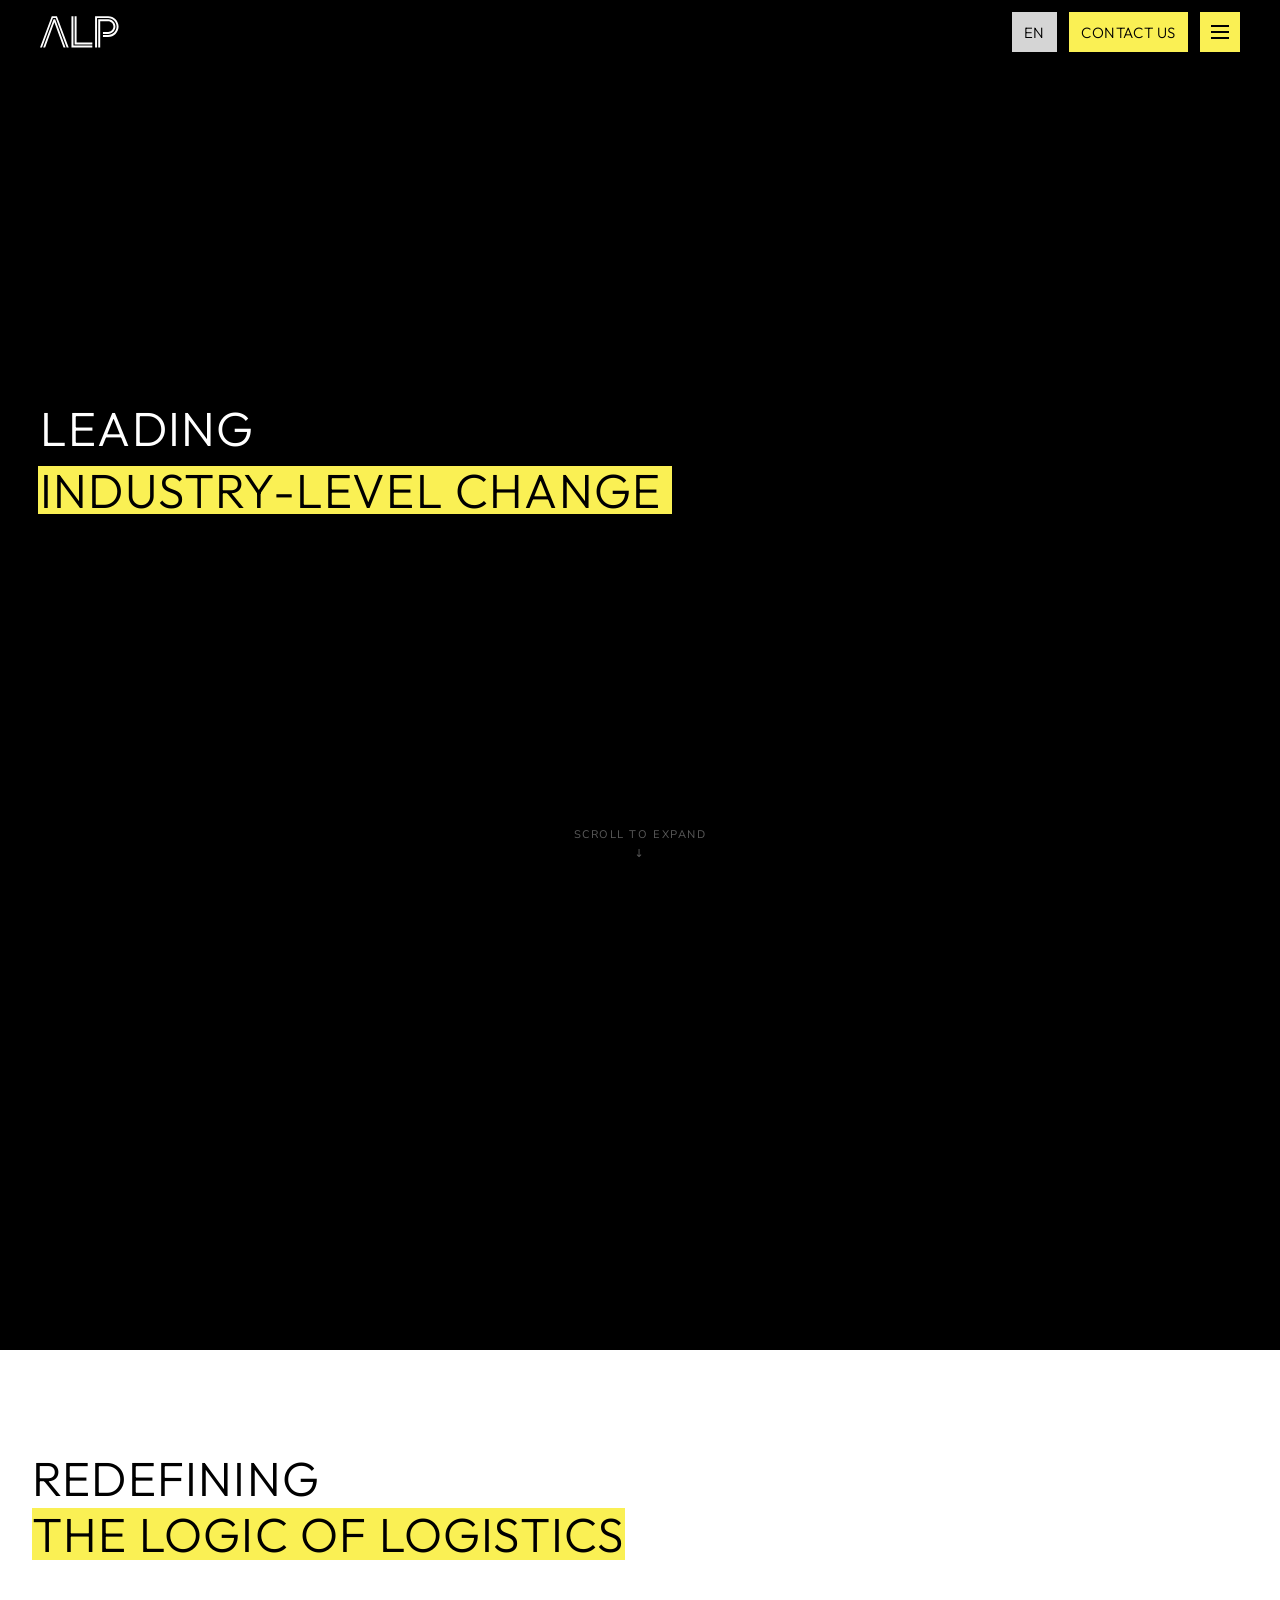
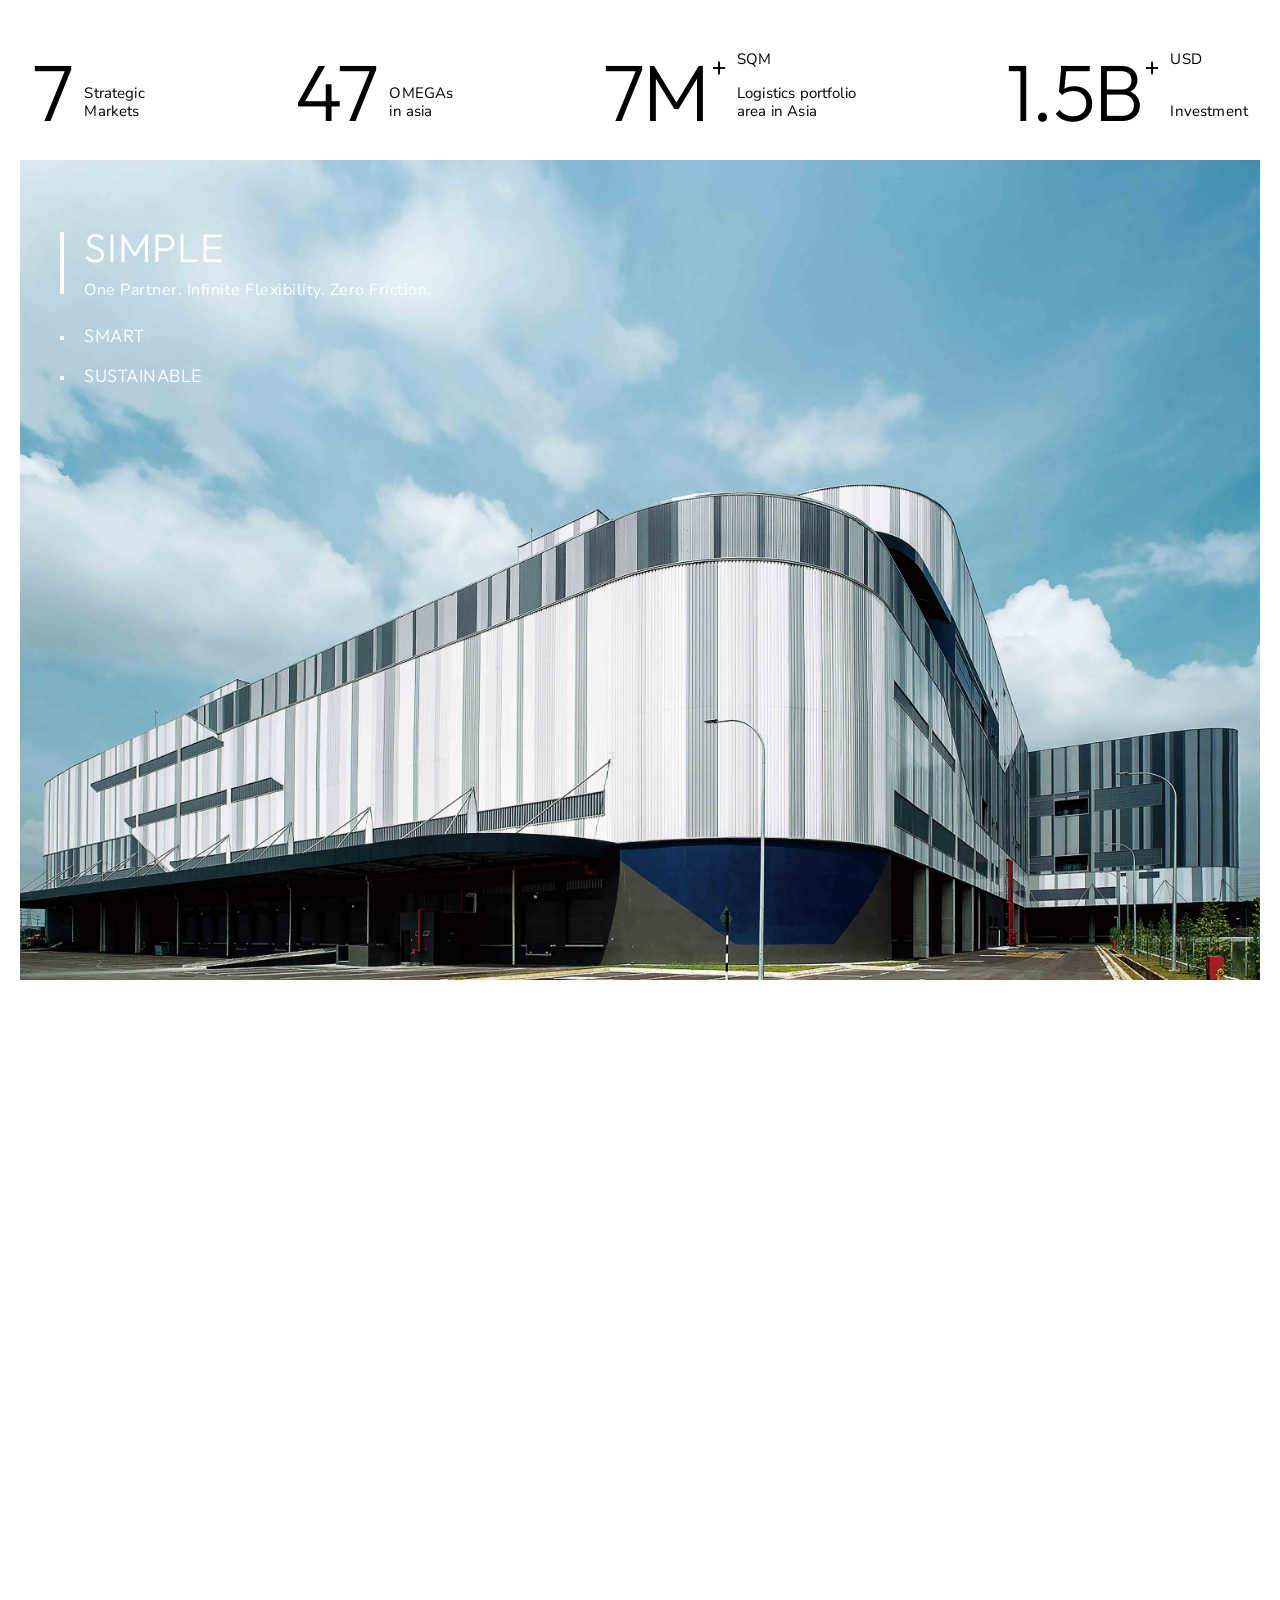
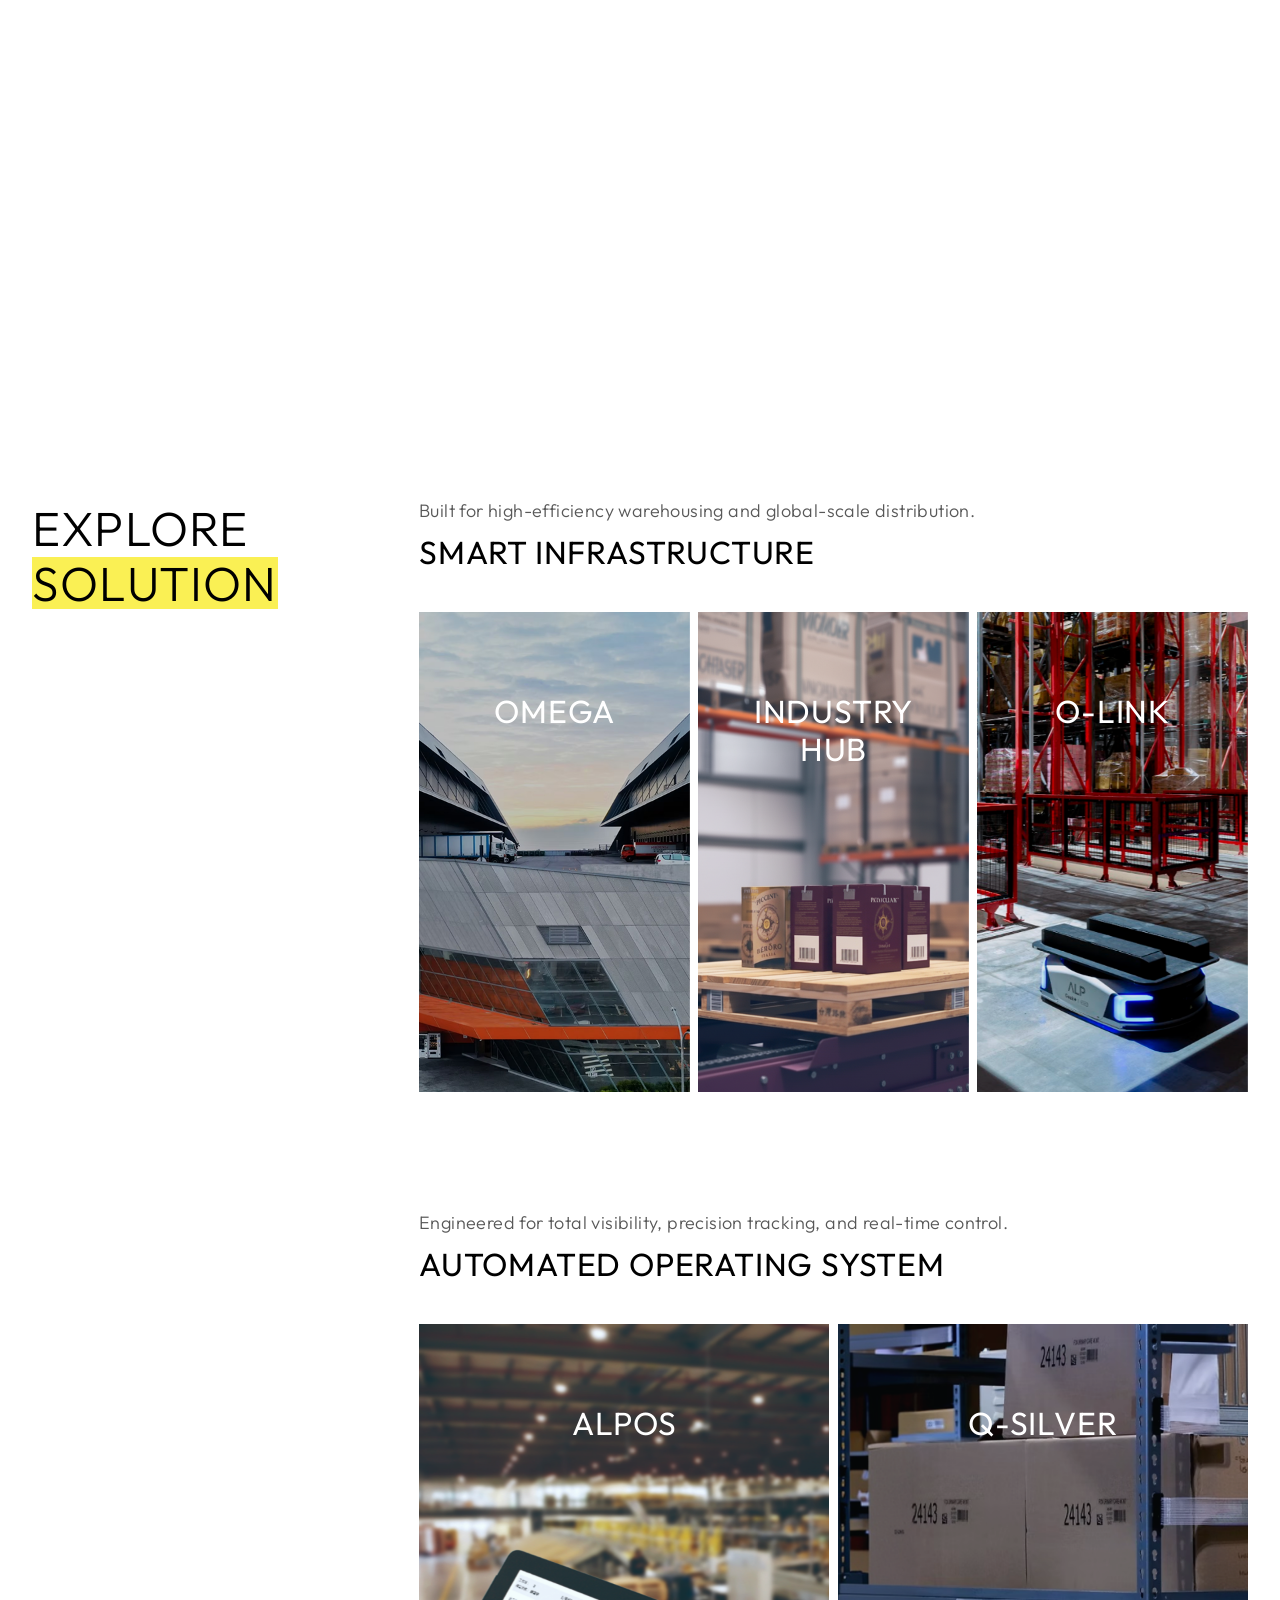
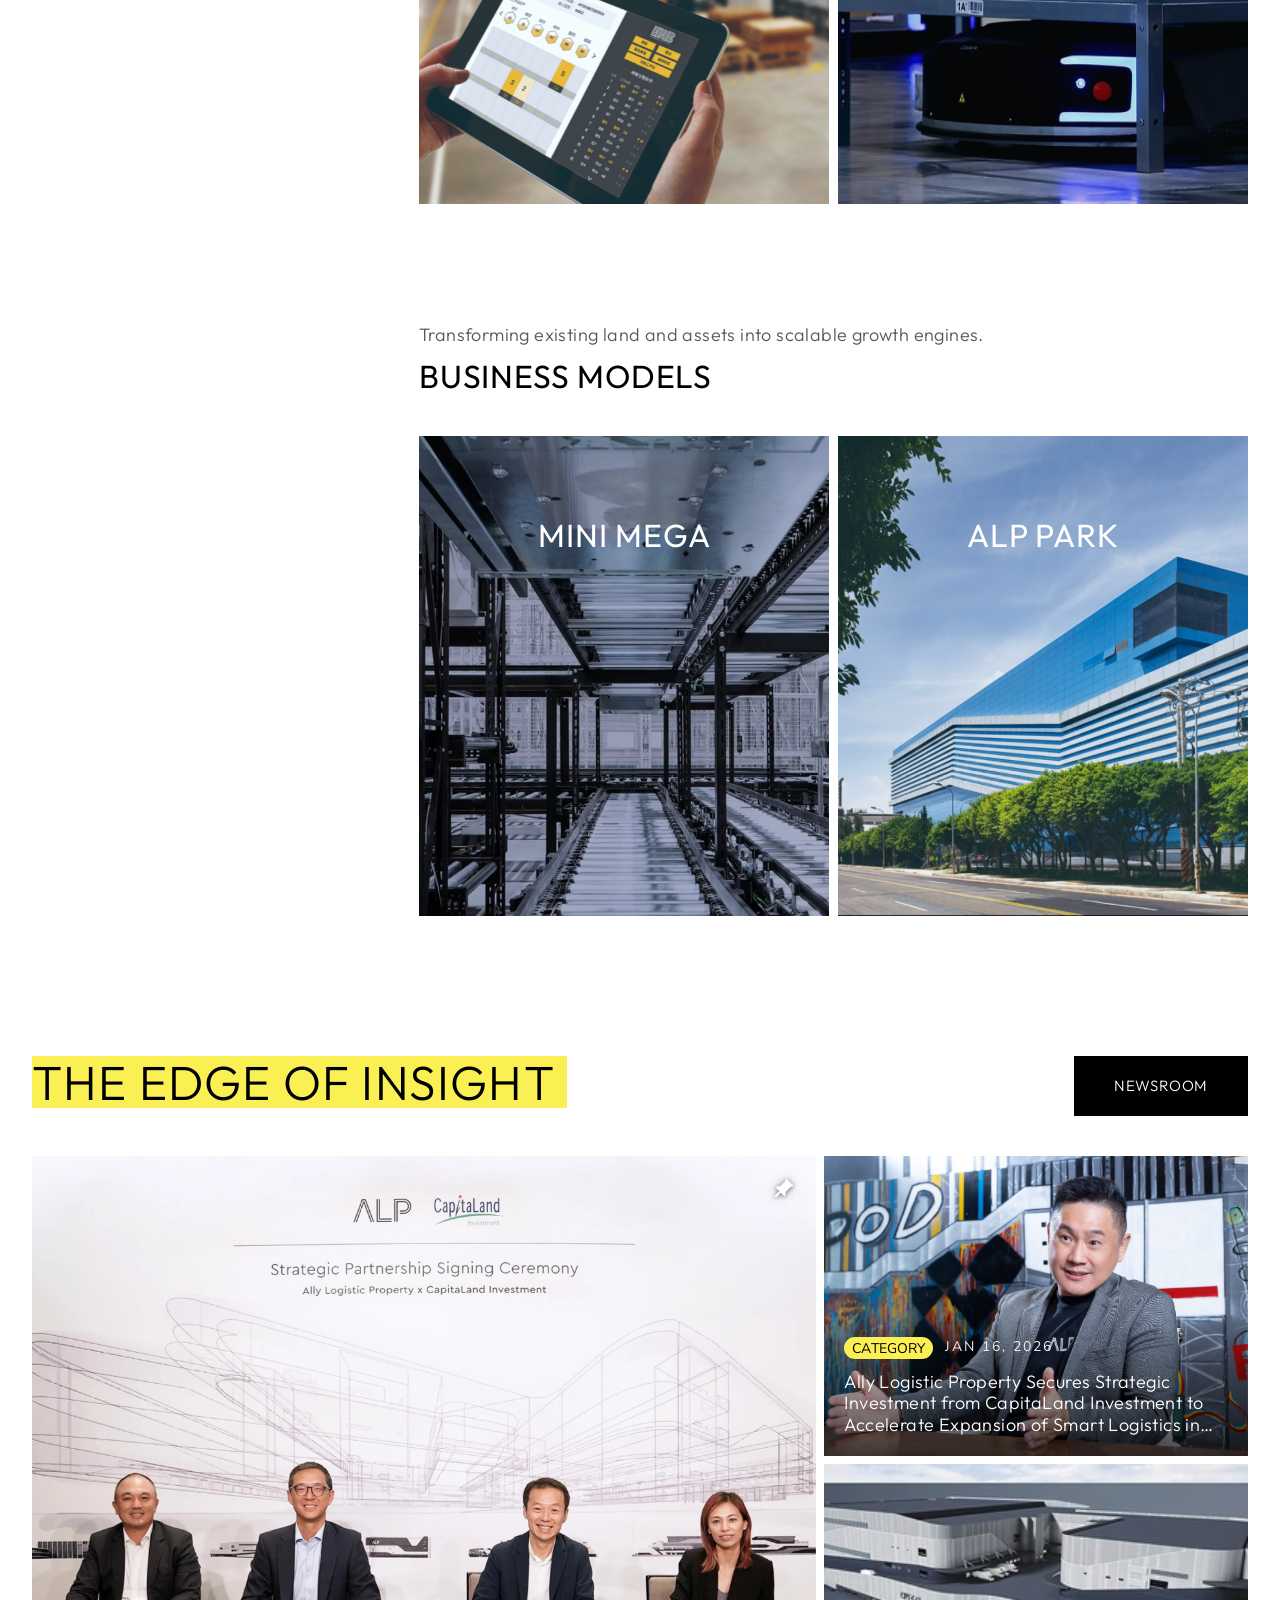
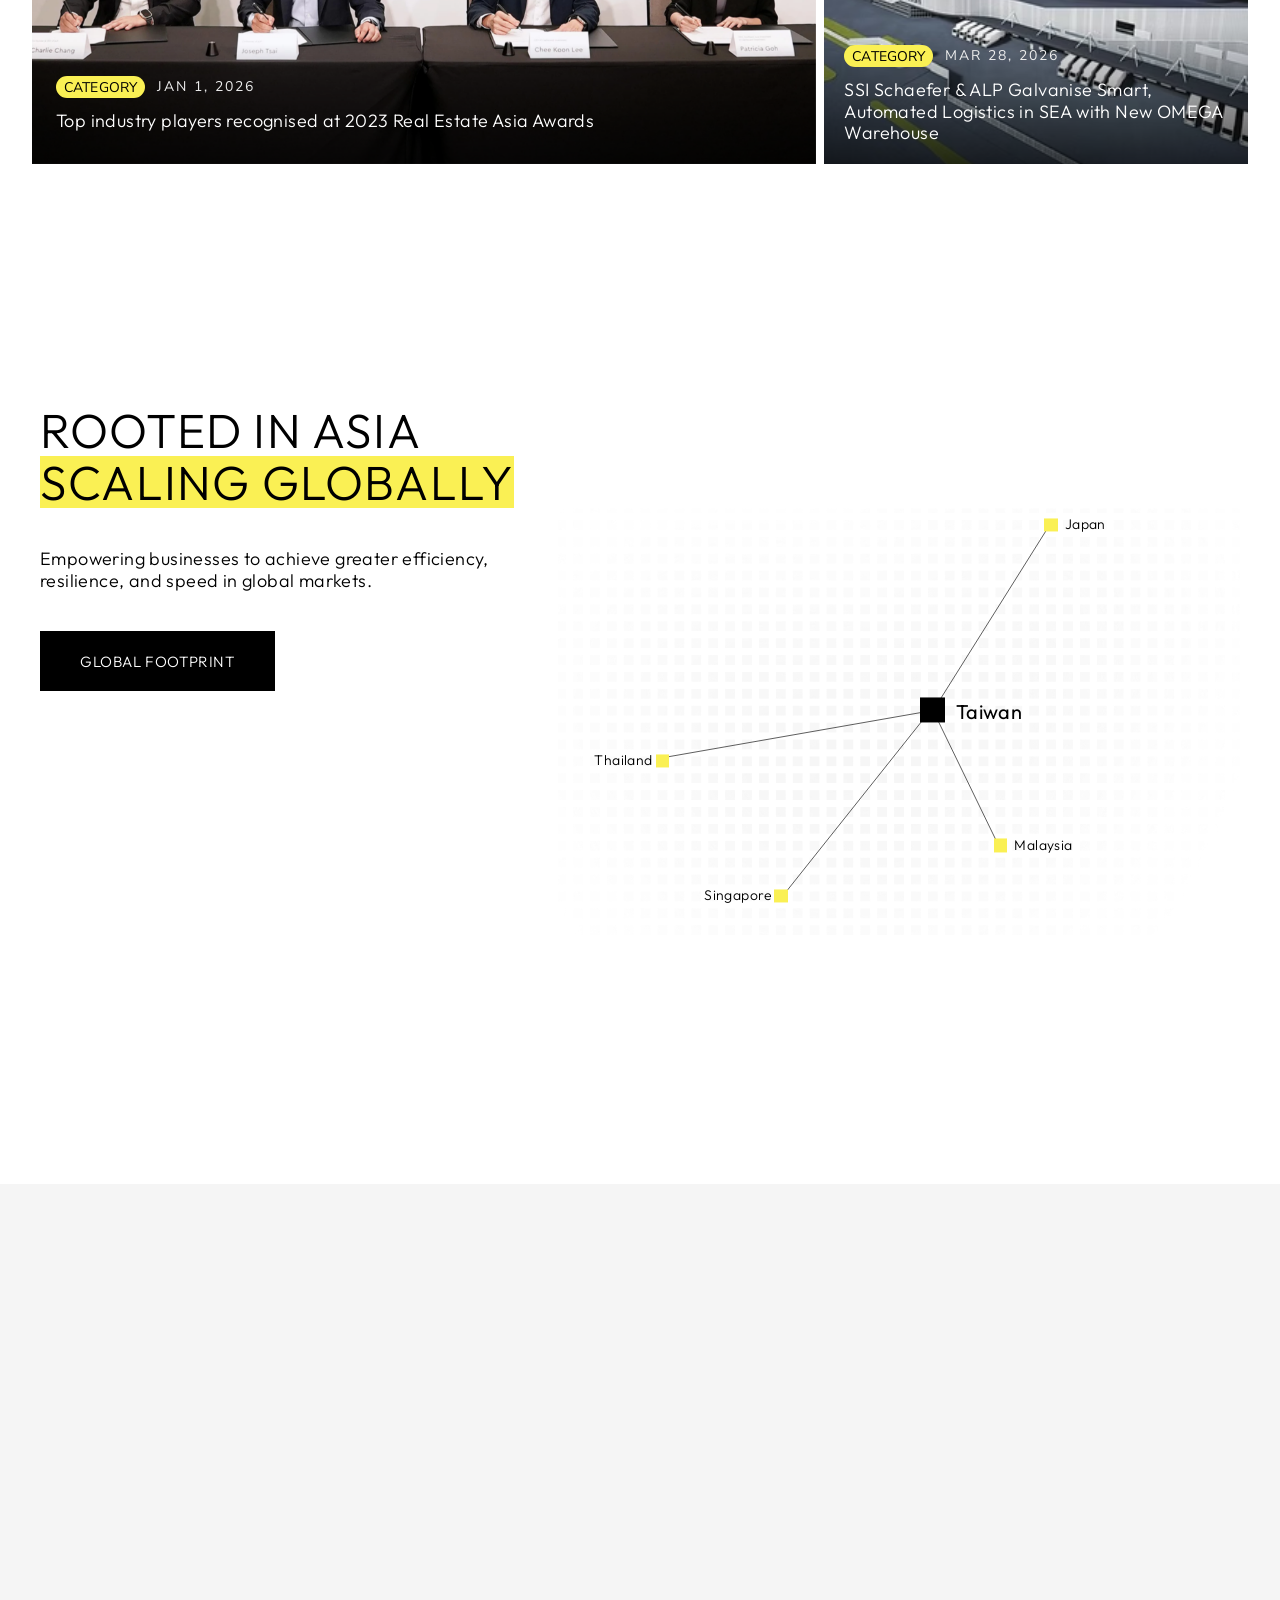
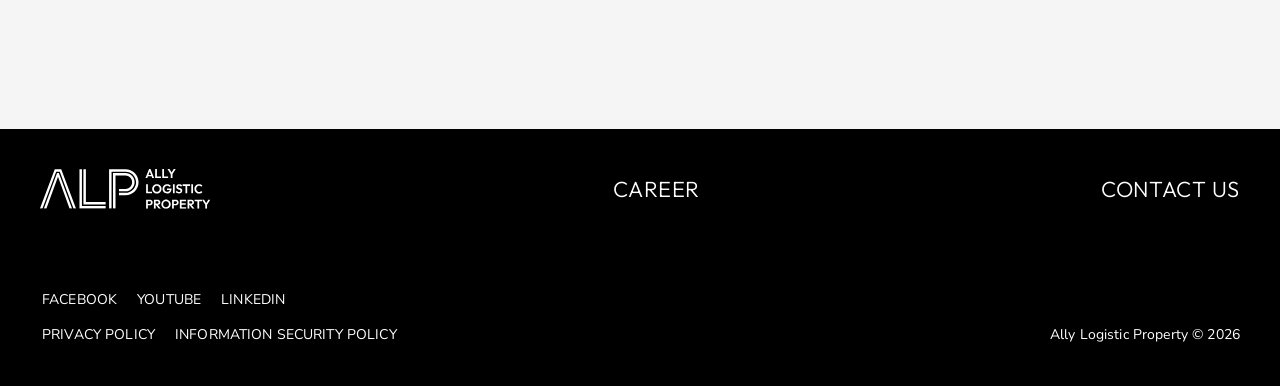
<file: index.html>
<!DOCTYPE html>
<html lang="en">
<head>
  <meta charset="UTF-8" />
  <meta name="viewport" content="width=device-width, initial-scale=1.0" />
  <title>ALP — Ally Logistic Property</title>

  <link rel="preconnect" href="https://fonts.googleapis.com" />
  <link rel="preconnect" href="https://fonts.gstatic.com" crossorigin />
  <link href="https://fonts.googleapis.com/css2?family=Outfit:wght@300;400;600&family=Nunito+Sans:wght@300;400;600&display=swap" rel="stylesheet" />

  <link rel="stylesheet" href="styles/tokens.css" />
  <link rel="stylesheet" href="styles/base.css" />
  <link rel="stylesheet" href="styles/header.css" />
  <link rel="stylesheet" href="styles/banner.css" />
  <link rel="stylesheet" href="styles/kpi.css" />
  <link rel="stylesheet" href="styles/highlights.css" />
  <link rel="stylesheet" href="styles/solution.css" />
  <link rel="stylesheet" href="styles/news.css" />
  <link rel="stylesheet" href="styles/map.css" />
  <link rel="stylesheet" href="styles/cta.css" />
  <link rel="stylesheet" href="styles/footer.css" />
  <link rel="stylesheet" href="styles/rwd.css" />
</head>
<body>

  <!-- ═══════════════════════════════════
       HEADER (Figma node 56:1057 — black bar + auto-hide on scroll)
  ═══════════════════════════════════ -->
  <header class="header" id="site-header">
    <div class="header__bar">
      <a href="#" class="header__logo" aria-label="ALP — Ally Logistic Property">
        <svg width="79" height="32" viewBox="0 0 99 40" fill="currentColor" xmlns="http://www.w3.org/2000/svg" aria-hidden="true">
          <!-- A outer -->
          <path transform="translate(0 0.12)" d="M14.7382 0L0.0399194 39.272L0 39.392H2.46702L16.1673 2.488H19.784L33.4684 39.336L33.4844 39.392H35.9514L21.2131 0H14.7382Z"/>
          <!-- A inner -->
          <path transform="translate(3.94 4.08)" d="M14.9618 0H13.1015L0.0479032 35.312L0 35.432H2.46702L14.0356 3.648L25.5803 35.376L25.5963 35.432H28.0633L14.9857 0.0560001L14.9618 0Z"/>
          <!-- L outer -->
          <path transform="translate(39.43 0.12)" d="M2.475 0H0V39.392H26.1552V36.912H2.475V0Z"/>
          <!-- L inner -->
          <path transform="translate(43.37 0.12)" d="M2.475 0H0V35.44H22.2111V32.952H2.475V0Z"/>
          <!-- P outer -->
          <path transform="translate(69.03 0.12)" d="M16.3669 0H0V39.392H2.475V2.488H16.3669C22.2111 2.488 26.9695 7.256 26.9695 13.112C26.9695 18.968 22.2111 23.736 16.3669 23.736H9.86806V26.216H16.3669C23.5764 26.216 29.4445 20.336 29.4445 13.112C29.4445 5.888 23.5764 0 16.3669 0Z"/>
          <!-- P inner -->
          <path transform="translate(72.97 4.07)" d="M19.0735 9.152C19.0735 12.832 16.0875 15.824 12.4229 15.824H5.92403V18.304H12.4229C17.4607 18.304 21.5565 14.2 21.5565 9.152C21.5565 4.104 17.4607 0 12.4229 0H0V35.432H2.475V2.488H12.4149C16.0875 2.488 19.0655 5.48 19.0655 9.152H19.0735Z"/>
        </svg>
      </a>

      <nav class="header__nav" aria-label="Header actions">
        <button class="btn-lang">EN</button>
        <button class="btn-contact">Contact Us</button>
        <button class="btn-menu" id="btn-menu" aria-label="Menu" aria-expanded="false" aria-controls="header-menu">
          <span class="btn-menu__icon" aria-hidden="true">
            <span class="btn-menu__line"></span>
            <span class="btn-menu__line"></span>
            <span class="btn-menu__line"></span>
          </span>
        </button>
      </nav>
    </div>

    <!-- Mega menu panel (menu_opened 狀態)
         關閉由 bar 內的 ☰ 按鈕 morph 成 ✕ 後再點一次來觸發 (見 main.js headerMenu) -->
    <div class="header__menu" id="header-menu" aria-hidden="true">
      <nav class="header__menu-nav" aria-label="Main menu">
        <div class="menu-row" data-has-sub="true">
          <button class="menu-primary" type="button">
            <span>About</span>
            <svg class="menu-chevron" width="16" height="16" viewBox="0 0 16 16" fill="none" aria-hidden="true">
              <path d="M4 6 L8 10 L12 6" stroke="currentColor" stroke-width="1.5" stroke-linecap="square" fill="none"/>
            </svg>
          </button>
          <div class="menu-sub">
            <a class="menu-sub-link" href="#">About ALP</a>
            <a class="menu-sub-link" href="#">Mission &amp; Core Value</a>
            <a class="menu-sub-link" href="#">Building Design</a>
            <a class="menu-sub-link" href="#">ALP Group</a>
          </div>
        </div>

        <div class="menu-row" data-has-sub="true">
          <button class="menu-primary" type="button">
            <span>Footprint</span>
            <svg class="menu-chevron" width="16" height="16" viewBox="0 0 16 16" fill="none" aria-hidden="true">
              <path d="M4 6 L8 10 L12 6" stroke="currentColor" stroke-width="1.5" stroke-linecap="square" fill="none"/>
            </svg>
          </button>
          <div class="menu-sub">
            <a class="menu-sub-link" href="#">Global Footprint</a>
            <a class="menu-sub-link" href="#">Taiwan</a>
            <a class="menu-sub-link" href="#">Malaysia</a>
            <a class="menu-sub-link" href="#">Thailand</a>
            <a class="menu-sub-link" href="#">Singapore</a>
            <a class="menu-sub-link" href="#">Japan</a>
          </div>
        </div>

        <div class="menu-row" data-has-sub="true">
          <button class="menu-primary" type="button">
            <span>Solution</span>
            <svg class="menu-chevron" width="16" height="16" viewBox="0 0 16 16" fill="none" aria-hidden="true">
              <path d="M4 6 L8 10 L12 6" stroke="currentColor" stroke-width="1.5" stroke-linecap="square" fill="none"/>
            </svg>
          </button>
          <div class="menu-sub menu-sub--groups">
            <div class="menu-sub-group">
              <span class="menu-sub-label">Smart Infrastructure</span>
              <div class="menu-sub-sub">
                <a class="menu-sub-sub-link" href="#">OMEGA</a>
                <a class="menu-sub-sub-link" href="#">Industry Hub</a>
                <a class="menu-sub-sub-link" href="#">O-LINK</a>
              </div>
            </div>
            <div class="menu-sub-group">
              <span class="menu-sub-label">Automated Operating System</span>
              <div class="menu-sub-sub">
                <a class="menu-sub-sub-link" href="#">ALPOS</a>
                <a class="menu-sub-sub-link" href="#">Q-SILVER</a>
              </div>
            </div>
            <div class="menu-sub-group">
              <span class="menu-sub-label">Business Models</span>
              <div class="menu-sub-sub">
                <a class="menu-sub-sub-link" href="#">MINI MEGA</a>
                <a class="menu-sub-sub-link" href="#">ALP PARK</a>
              </div>
            </div>
          </div>
        </div>

        <div class="menu-row"><a href="#" class="menu-primary">Case Study</a></div>
        <div class="menu-row"><a href="#" class="menu-primary">Newsroom</a></div>
        <div class="menu-row"><a href="#" class="menu-primary">Contact</a></div>
        <div class="menu-row"><a href="#" class="menu-primary">Career</a></div>
      </nav>
    </div>
  </header>


  <!-- ═══════════════════════════════════
       BANNER / HERO
  ═══════════════════════════════════ -->
  <section id="banner" class="banner">
    <div class="banner__stage" id="banner-stage">
      <div class="banner__text" id="banner-text">
        <div class="banner__line banner__line--white" id="banner-line1">LEADING</div>
        <div class="banner__hl-wrap">
          <div class="hl-bar" id="banner-hl"></div>
          <div class="banner__line banner__line--dark hl-text" id="banner-line2">INDUSTRY-LEVEL CHANGE</div>
        </div>
      </div>

      <div class="banner__hero-frame" id="hero-frame">
        <video autoplay muted loop playsinline>
          <source src="hero_bn.mp4" type="video/mp4">
        </video>
      </div>

      <div class="banner__scroll-hint" id="scroll-hint">
        scroll to expand
        <span class="arrow">↓</span>
      </div>

      <!-- Video pause button (Figma node 47:6545) — 顯示於 hero fullscreen 後 -->
      <button class="banner__pause" id="banner-pause" aria-label="Pause hero video">
        <svg class="banner__pause-icon banner__pause-icon--pause" viewBox="0 0 24 24" fill="none" xmlns="http://www.w3.org/2000/svg" aria-hidden="true">
          <rect x="6" y="5" width="4" height="14" fill="currentColor"/>
          <rect x="14" y="5" width="4" height="14" fill="currentColor"/>
        </svg>
        <svg class="banner__pause-icon banner__pause-icon--play" viewBox="0 0 24 24" fill="none" xmlns="http://www.w3.org/2000/svg" aria-hidden="true">
          <path d="M7 5 L19 12 L7 19 Z" fill="currentColor"/>
        </svg>
      </button>
    </div>
  </section>


  <!-- ═══════════════════════════════════
       KPI
  ═══════════════════════════════════ -->
  <section id="section-kpi" class="kpi">
    <div class="kpi__title reveal">
      <div class="kpi__title-line">REDEFINING</div>
      <div class="kpi__hl-wrap">
        <div class="hl-bar"></div>
        <div class="kpi__title-line hl-text">THE LOGIC OF LOGISTICS</div>
      </div>
    </div>

    <div class="kpi__row reveal" style="transition-delay: 0.2s">

      <div class="kpi__col">
        <div class="kpi__number" data-target="8">0</div>
        <div class="kpi__unit">
          <span class="kpi__unit-top">&nbsp;</span>
          <span class="kpi__unit-bot">Strategic<br>Markets</span>
        </div>
      </div>

      <div class="kpi__col">
        <div class="kpi__number" data-target="48">0</div>
        <div class="kpi__unit">
          <span class="kpi__unit-top">&nbsp;</span>
          <span class="kpi__unit-bot">OMEGAs<br>in asia</span>
        </div>
      </div>

      <div class="kpi__col kpi__col--with-plus">
        <div class="kpi__num">
          <div class="kpi__number" data-target="8" data-suffix="M">0</div>
          <span class="kpi__plus">+</span>
        </div>
        <div class="kpi__unit">
          <span class="kpi__unit-top">SQM</span>
          <span class="kpi__unit-bot">Logistics portfolio<br>area in Asia</span>
        </div>
      </div>

      <div class="kpi__col kpi__col--with-plus">
        <div class="kpi__num">
          <div class="kpi__number" data-target="1.5" data-suffix="B">0</div>
          <span class="kpi__plus">+</span>
        </div>
        <div class="kpi__unit">
          <span class="kpi__unit-top">USD</span>
          <span class="kpi__unit-bot">Investment</span>
        </div>
      </div>

    </div>
  </section>


  <!-- ═══════════════════════════════════
       HIGHLIGHTS / DNA (3 sticky slides, Figma node 243:7231)
       title-list 共用一份固定在 sticky 上,切換時各 item 自己變形
  ═══════════════════════════════════ -->
  <section id="section-highlights" class="highlights">
   <div class="highlights__sticky">

    <!-- 背景圖層 (3 slides 切換) -->
    <div class="highlights__slide" id="hl-slide-0">
      <img class="highlights__bg" src="assets/images/hl-simple.jpg" alt="One-stop solutions" />
    </div>
    <div class="highlights__slide" id="hl-slide-1">
      <img class="highlights__bg" src="assets/images/hl-smart.png" alt="Automated warehousing" />
    </div>
    <div class="highlights__slide" id="hl-slide-2">
      <img class="highlights__bg" src="assets/images/hl-sustainable.png" alt="Low-carbon operations" />
    </div>

    <!-- 共用 title-list:固定在畫面上,active item 動態變形 -->
    <div class="highlights__title-list">
      <button class="hl-item is-active" type="button" data-slide="0">
        <span class="hl-item__bar"></span>
        <span class="hl-item__body">
          <span class="hl-item__label">SIMPLE</span>
          <span class="hl-item__desc">One partner. Infinite flexibility. Zero friction.</span>
        </span>
      </button>
      <button class="hl-item" type="button" data-slide="1">
        <span class="hl-item__bar"></span>
        <span class="hl-item__body">
          <span class="hl-item__label">SMART</span>
          <span class="hl-item__desc">Platform-ready hardware. Soft-configured intelligence. Sharper growth.</span>
        </span>
      </button>
      <button class="hl-item" type="button" data-slide="2">
        <span class="hl-item__bar"></span>
        <span class="hl-item__body">
          <span class="hl-item__label">SUSTAINABLE</span>
          <span class="hl-item__desc">Green logic. Sustainable synergy. Built to evolve.</span>
        </span>
      </button>
    </div>

   </div>
  </section>


  <!-- ═══════════════════════════════════
       SOLUTION — Explore / Solution (3 tabs)
  ═══════════════════════════════════ -->
  <section id="section-solution" class="solution">
    <div class="solution__inner">

      <div class="solution__title-col">
        <div class="solution__sticky-line reveal">EXPLORE</div>
        <div class="solution__sticky-hl-wrap">
          <div class="hl-bar"></div>
          <div class="solution__sticky-line hl-text reveal" style="transition-delay: 0.1s">SOLUTION</div>
        </div>
      </div>

      <div class="solution__content">

        <!-- Tab 1: Smart Infrastructure -->
        <div class="solution__tab">
          <div class="solution__tab-header">
            <div class="solution__tab-text">
              <p class="solution__subtitle reveal">Built for high-efficiency warehousing and global-scale distribution.</p>
              <p class="solution__heading reveal" style="transition-delay: 0.1s">SMART INFRASTRUCTURE</p>
            </div>
          </div>
          <div class="solution__cards">
            <div class="solution__card">
              <img src="assets/images/sol-omega.png" alt="Omega" />
              <span class="solution__card-label">Omega</span>
              <div class="solution__mask"></div>
            </div>
            <div class="solution__card">
              <img src="assets/images/sol-industry-hub.png" alt="Industry Hub" />
              <span class="solution__card-label">Industry Hub</span>
              <div class="solution__mask"></div>
            </div>
            <div class="solution__card">
              <img src="assets/images/sol-o-link.png" alt="O-Link" />
              <span class="solution__card-label">O-Link</span>
              <div class="solution__mask"></div>
            </div>
          </div>
        </div>

        <!-- Tab 2: Technology & Software -->
        <div class="solution__tab">
          <div class="solution__tab-header">
            <div class="solution__tab-text">
              <p class="solution__subtitle reveal">Engineered for total visibility, precision tracking, and real-time control.</p>
              <p class="solution__heading reveal" style="transition-delay: 0.1s">AUTOMATED OPERATING SYSTEM</p>
            </div>
          </div>
          <div class="solution__cards">
            <div class="solution__card">
              <img src="assets/images/sol-alpos.png" alt="ALPOS" />
              <span class="solution__card-label">ALPOS</span>
              <div class="solution__mask"></div>
            </div>
            <div class="solution__card">
              <img src="assets/images/sol-q-silver.png" alt="Q-Silver" />
              <span class="solution__card-label">Q-Silver</span>
              <div class="solution__mask"></div>
            </div>
          </div>
        </div>

        <!-- Tab 3: Business Models -->
        <div class="solution__tab">
          <div class="solution__tab-header">
            <div class="solution__tab-text">
              <p class="solution__subtitle reveal">Transforming existing land and assets into scalable growth engines.</p>
              <p class="solution__heading reveal" style="transition-delay: 0.1s">BUSINESS MODELS</p>
            </div>
          </div>
          <div class="solution__cards">
            <div class="solution__card">
              <img src="assets/images/sol-mini-mega.png" alt="Mini Mega" />
              <span class="solution__card-label">Mini Mega</span>
              <div class="solution__mask"></div>
            </div>
            <div class="solution__card">
              <img src="assets/images/sol-alp-park.png" alt="ALP Park" />
              <span class="solution__card-label">ALP Park</span>
              <div class="solution__mask"></div>
            </div>
          </div>
        </div>

      </div>
    </div>
  </section>


  <!-- ═══════════════════════════════════
       NEWS
  ═══════════════════════════════════ -->
  <section id="section-news" class="news">
    <div class="news__header">
      <div class="news__title-wrap reveal">
        <div class="hl-bar"></div>
        <div class="news__title hl-text">THE EDGE OF INSIGHT</div>
      </div>
      <button class="news__btn">Newsroom</button>
    </div>

    <div class="news__cards">
      <article class="news__card news__card--main">
        <img src="assets/images/news-main.png" alt="News main" />
        <!-- Pin icon (置頂標記) — 右上角，依 Figma node 47:6643 (Card-News) -->
        <!-- 結構：外圈柔光黑色光暈 (80×80) + 內陰影 (位於 icon 下) + 釘子 icon (24×24) -->
        <div class="news__pin" aria-hidden="true">
          <span class="news__pin-icon-wrap">
            <svg class="news__pin-icon" width="24" height="24" viewBox="0 0 24 24" fill="none" xmlns="http://www.w3.org/2000/svg">
              <!-- 圖釘形狀 (Figma 18.93 × 18.92,水平鏡像對齊右上角)，置中於 24×24 並做 scaleX(-1) -->
              <g transform="translate(2.54 2.54) scale(-1 1) translate(-18.93 0)">
                <path d="M16.28 7.8H13.46L7.78 2.12L8.49 1.41L7.07 0L0 7.07L1.42 8.48L2.13 7.77L7.8 13.45H7.79V16.28L9.21 17.7L12.75 14.15L17.52 18.92L18.93 17.51L14.16 12.74L17.69 9.21L16.28 7.8Z" fill="currentColor"/>
              </g>
            </svg>
          </span>
        </div>
        <div class="news__card-content">
          <div class="news__meta">
            <span class="news__tag">Category</span>
            <span class="news__date">Jan 1, 2026</span>
          </div>
          <div class="news__card-title">Top industry players recognised at 2023 Real Estate Asia Awards</div>
        </div>
      </article>

      <div class="news__side">
        <article class="news__card news__card--sm">
          <img src="assets/images/news-2.png" alt="News 2" />
          <div class="news__card-content">
            <div class="news__meta">
              <span class="news__tag">Category</span>
              <span class="news__date">Jan 16, 2026</span>
            </div>
            <div class="news__card-title">Ally Logistic Property Secures Strategic Investment from CapitaLand Investment to Accelerate Expansion of Smart Logistics in APAC</div>
          </div>
        </article>
        <article class="news__card news__card--sm">
          <img src="assets/images/news-3.png" alt="News 3" />
          <div class="news__card-content">
            <div class="news__meta">
              <span class="news__tag">Category</span>
              <span class="news__date">Mar 28, 2026</span>
            </div>
            <div class="news__card-title">SSI Schaefer &amp; ALP Galvanise Smart, Automated Logistics in SEA with New OMEGA Warehouse</div>
          </div>
        </article>
      </div>
    </div>
  </section>


  <!-- ═══════════════════════════════════
       MAP — Rooted in Asia
  ═══════════════════════════════════ -->
  <section id="section-map" class="map">
    <div class="map__img" id="map-img">
      <div class="map__layer map__layer--bg">
        <img src="assets/images/map-bg.png" alt="Global Footprint" />
      </div>
      <div class="map__layer map__layer--labels">
        <!-- Taiwan：黃色大方塊 + 文字（phase A，與 bg 同步） -->
        <span class="map__dot map__dot--taiwan" style="left: 53.06%; top: 43.92%;"></span>
        <span class="map__label map__label--taiwan" style="left: 58.3%; top: 44.5%;">Taiwan</span>
        <!-- 其他 4 國：灰色小方塊 + 文字（phase B） -->
        <span class="map__dot map__dot--country" style="left: 63.89%; top: 76.70%;"></span>
        <span class="map__label map__label--country" style="left: 66.9%; top: 76.3%;">Malaysia</span>
        <span class="map__dot map__dot--country" style="left: 14.34%; top: 57.11%;"></span>
        <span class="map__label map__label--country" style="left: 5.3%;  top: 56.7%;">Thailand</span>
        <span class="map__dot map__dot--country" style="left: 31.68%; top: 88.45%;"></span>
        <span class="map__label map__label--country" style="left: 21.4%; top: 88.0%;">Singapore</span>
        <span class="map__dot map__dot--country" style="left: 71.32%; top: 2.27%;"></span>
        <span class="map__label map__label--country" style="left: 74.3%; top: 1.9%;">Japan</span>
      </div>
      <div class="map__layer map__layer--lines">
        <svg class="map__lines-svg" viewBox="0 0 838 566" preserveAspectRatio="none" fill="none" xmlns="http://www.w3.org/2000/svg" aria-hidden="true">
          <!-- 4 條從台灣 (~442,256) 輻射到各國的線；M 端設在台灣端，
               讓 stroke-dasharray 動畫從台灣端往外描繪。 -->
          <path class="map__line" d="M442.5 256L516.5 408.5" stroke="#4A4A4A" stroke-width="1" />
          <path class="map__line" d="M438.5 256L141.5 308" stroke="#4A4A4A" stroke-width="1" />
          <path class="map__line" d="M439.5 255L274 463" stroke="#4A4A4A" stroke-width="1" />
          <path class="map__line" d="M442 256L573.5 46.5" stroke="#4A4A4A" stroke-width="1" />
        </svg>
      </div>
    </div>
    <div class="map__text">
      <div class="map__title-wrap">
        <div class="map__title-line map__title-line--no-hl reveal">
          <div class="hl-bar"></div>
          <span class="map__title-text hl-text">ROOTED IN ASIA</span>
        </div>
        <div class="map__title-line reveal" style="transition-delay: 0.1s">
          <div class="hl-bar"></div>
          <span class="map__title-text hl-text">SCALING GLOBALLY</span>
        </div>
      </div>
      <p class="map__desc reveal" style="transition-delay: 0.25s">
        Empowering businesses to achieve greater efficiency,<br>resilience, and speed in global markets.
      </p>
      <button class="map__btn reveal" style="transition-delay: 0.35s">GLOBAL FOOTPRINT</button>
    </div>
  </section>


  <!-- ═══════════════════════════════════
       CTA
  ═══════════════════════════════════ -->
  <section class="cta">
    <div class="cta__inner">
      <div class="cta__headline">
        <div class="cta__headline-text">Shape What's Next</div>
        <div class="cta__hl-wrap">
          <div class="hl-bar"></div>
          <div class="cta__headline-text hl-text">Change for Better</div>
        </div>
      </div>
      <p class="cta__sub">
        Join us in shaping a new era—simpler, smarter, and more sustainable.
      </p>
      <div class="cta__btns">
        <button class="cta__btn">ABOUT ALP</button>
        <button class="cta__btn">CONTACT US</button>
      </div>
    </div>
  </section>


  <!-- ═══════════════════════════════════
       FOOTER
  ═══════════════════════════════════ -->
  <footer class="footer">
    <div class="footer__top">
      <div class="footer__logo">
                  <svg width="214" height="50" viewBox="0 0 214 50" fill="none" xmlns="http://www.w3.org/2000/svg">
<g clip-path="url(#clip0_2545_1297)">
<path d="M52.4899 0.149902H49.3899V49.3899H82.1499V46.2899H52.4899V0.149902Z" fill="#FFFFFF"/>
<path d="M57.4301 0.149902H54.3301V44.4499H82.1501V41.3399H57.4301V0.149902Z" fill="#FFFFFF"/>
<path d="M115.29 16.5298C115.29 21.1298 111.55 24.8698 106.96 24.8698H98.8199V27.9698H106.96C113.27 27.9698 118.4 22.8398 118.4 16.5298C118.4 10.2198 113.27 5.08984 106.96 5.08984H91.3999V49.3798H94.4999V8.19984H106.95C111.55 8.19984 115.28 11.9398 115.28 16.5298H115.29Z" fill="#FFFFFF"/>
<path d="M106.96 0.149902H86.46V49.3899H89.56V3.2599H106.96C114.28 3.2599 120.24 9.2199 120.24 16.5399C120.24 23.8599 114.28 29.8199 106.96 29.8199H98.82V32.9199H106.96C115.99 32.9199 123.34 25.5699 123.34 16.5399C123.34 7.5099 115.99 0.149902 106.96 0.149902Z" fill="#FFFFFF"/>
<path d="M23.6799 5.1001H21.3499L4.99994 49.2401L4.93994 49.3901H8.02994L22.5199 9.6601L36.9799 49.3201L36.9999 49.3901H40.0899L23.7099 5.1701L23.6799 5.1001Z" fill="#FFFFFF"/>
<path d="M18.46 0.149902L0.05 49.2399L0 49.3899H3.09L20.25 3.2599H24.78L41.92 49.3199L41.94 49.3899H45.03L26.57 0.149902H18.46Z" fill="#FFFFFF"/>
<path d="M135.06 9.15H139.69L140.48 11.25H142.8L138.29 0H136.51L131.98 11.25H134.25L135.05 9.15H135.06ZM137.39 3.07L139 7.33H135.76L137.39 3.07Z" fill="#FFFFFF"/>
<path d="M146.3 11.25H151.45V9.31H146.3V0H144.12V11.25H145.72H146.3Z" fill="#FFFFFF"/>
<path d="M155.2 11.25H160.35V9.31H155.2V0H153.02V11.25H154.62H155.2Z" fill="#FFFFFF"/>
<path d="M163.61 11.25H165.81V6.36L169.85 0H167.37L164.72 4.36L162.06 0H159.55L163.61 6.45V11.25Z" fill="#FFFFFF"/>
<path d="M132.81 19.2002V30.4502H134.41H134.99H140.14V28.5102H134.99V19.2002H132.81Z" fill="#FFFFFF"/>
<path d="M151.6 22.54C151.3 21.84 150.89 21.22 150.36 20.69C149.83 20.16 149.22 19.75 148.51 19.46C147.81 19.17 147.04 19.02 146.21 19.02C145.38 19.02 144.63 19.17 143.92 19.46C143.22 19.75 142.6 20.16 142.07 20.69C141.54 21.22 141.13 21.83 140.84 22.53C140.55 23.23 140.4 23.98 140.4 24.79C140.4 25.6 140.55 26.36 140.85 27.07C141.15 27.78 141.56 28.4 142.09 28.93C142.62 29.46 143.24 29.87 143.95 30.17C144.66 30.47 145.42 30.62 146.25 30.62C147.08 30.62 147.83 30.47 148.53 30.17C149.23 29.87 149.84 29.46 150.37 28.93C150.9 28.4 151.31 27.79 151.61 27.08C151.91 26.38 152.06 25.62 152.06 24.81C152.06 24 151.91 23.24 151.61 22.54H151.6ZM149.35 26.78C149.05 27.35 148.63 27.79 148.09 28.11C147.56 28.43 146.93 28.59 146.2 28.59C145.68 28.59 145.2 28.5 144.75 28.32C144.31 28.14 143.93 27.88 143.61 27.55C143.3 27.22 143.05 26.82 142.87 26.35C142.69 25.88 142.61 25.36 142.61 24.8C142.61 24.05 142.76 23.4 143.07 22.83C143.37 22.27 143.8 21.83 144.33 21.51C144.87 21.2 145.49 21.04 146.19 21.04C146.73 21.04 147.23 21.13 147.66 21.31C148.1 21.49 148.48 21.75 148.8 22.09C149.12 22.43 149.37 22.82 149.54 23.28C149.71 23.74 149.8 24.25 149.8 24.8C149.8 25.56 149.65 26.22 149.34 26.78H149.35Z" fill="#FFFFFF"/>
<path d="M158.97 26.11L162.36 26.14C162.29 26.47 162.19 26.78 162.05 27.04C161.78 27.55 161.4 27.93 160.9 28.19C160.4 28.45 159.8 28.58 159.09 28.58C158.38 28.58 157.8 28.42 157.27 28.1C156.74 27.78 156.33 27.33 156.02 26.76C155.72 26.19 155.56 25.53 155.56 24.78C155.56 24.03 155.71 23.38 156.02 22.82C156.33 22.26 156.76 21.82 157.31 21.51C157.86 21.2 158.49 21.04 159.21 21.04C159.84 21.04 160.42 21.16 160.94 21.41C161.46 21.66 161.9 22.01 162.25 22.47L163.72 21C163.21 20.37 162.56 19.88 161.78 19.54C161 19.2 160.15 19.02 159.22 19.02C158.39 19.02 157.61 19.17 156.9 19.46C156.19 19.75 155.56 20.16 155.03 20.69C154.5 21.22 154.08 21.83 153.78 22.53C153.48 23.23 153.33 23.99 153.33 24.81C153.33 25.63 153.48 26.38 153.77 27.07C154.06 27.77 154.47 28.38 155 28.92C155.53 29.45 156.14 29.87 156.84 30.16C157.54 30.45 158.29 30.6 159.09 30.6C160.18 30.6 161.14 30.37 161.98 29.92C162.82 29.47 163.48 28.79 163.96 27.89C164.44 26.99 164.68 25.87 164.68 24.52V24.22H158.95V26.11H158.97Z" fill="#FFFFFF"/>
<path d="M168.55 19.2002H166.37V30.4502H168.55V19.2002Z" fill="#FFFFFF"/>
<path d="M178.01 27.25C178.01 26.66 177.91 26.17 177.72 25.77C177.53 25.37 177.27 25.04 176.96 24.79C176.65 24.53 176.3 24.33 175.92 24.17C175.54 24.01 175.16 23.87 174.78 23.74C174.4 23.61 174.05 23.48 173.74 23.34C173.42 23.2 173.17 23.04 172.98 22.84C172.79 22.65 172.69 22.4 172.69 22.09C172.69 21.73 172.83 21.45 173.12 21.26C173.41 21.07 173.8 20.97 174.3 20.97C174.74 20.97 175.13 21.06 175.48 21.23C175.83 21.4 176.16 21.67 176.5 22.03L177.94 20.59C177.54 20.13 177.04 19.76 176.42 19.47C175.8 19.18 175.11 19.04 174.34 19.04C173.61 19.04 172.96 19.17 172.39 19.42C171.81 19.68 171.36 20.04 171.03 20.52C170.7 21 170.53 21.58 170.53 22.26C170.53 22.84 170.63 23.31 170.82 23.69C171.01 24.07 171.27 24.38 171.58 24.62C171.89 24.86 172.24 25.06 172.62 25.22C173 25.38 173.38 25.52 173.76 25.64C174.14 25.76 174.49 25.9 174.8 26.05C175.11 26.2 175.37 26.38 175.56 26.59C175.75 26.8 175.85 27.08 175.85 27.42C175.85 27.81 175.68 28.12 175.35 28.35C175.01 28.57 174.56 28.69 174 28.69C173.37 28.69 172.84 28.57 172.4 28.33C171.96 28.09 171.58 27.75 171.25 27.31L169.81 28.75C170.33 29.37 170.92 29.83 171.56 30.14C172.21 30.45 172.98 30.6 173.89 30.6C175.17 30.6 176.18 30.3 176.91 29.7C177.65 29.1 178.01 28.28 178.01 27.24V27.25Z" fill="#FFFFFF"/>
<path d="M187.84 21.1402V19.2002H178.48V21.1402H182.06V30.4502H184.25V21.1402H187.84Z" fill="#FFFFFF"/>
<path d="M191.52 19.2002H189.34V30.4502H191.52V19.2002Z" fill="#FFFFFF"/>
<path d="M194.9 28.9398C195.43 29.4698 196.04 29.8798 196.75 30.1698C197.45 30.4598 198.22 30.6098 199.04 30.6098C199.96 30.6098 200.76 30.4698 201.46 30.1798C202.15 29.8898 202.76 29.4898 203.28 28.9598L201.81 27.4898C201.5 27.8398 201.12 28.1098 200.67 28.3098C200.22 28.4998 199.67 28.5998 199.05 28.5998C198.53 28.5998 198.05 28.5098 197.62 28.3298C197.19 28.1498 196.81 27.8898 196.49 27.5498C196.17 27.2098 195.92 26.8198 195.75 26.3598C195.58 25.8998 195.49 25.3898 195.49 24.8198C195.49 24.2498 195.57 23.7598 195.75 23.2898C195.92 22.8298 196.17 22.4298 196.49 22.0898C196.81 21.7498 197.19 21.4998 197.62 21.3198C198.05 21.1398 198.53 21.0598 199.05 21.0598C199.65 21.0598 200.17 21.1598 200.62 21.3498C201.07 21.5398 201.45 21.8098 201.76 22.1498L203.23 20.6798C202.71 20.1698 202.11 19.7698 201.42 19.4698C200.74 19.1798 199.95 19.0298 199.05 19.0298C198.22 19.0298 197.45 19.1798 196.75 19.4798C196.05 19.7798 195.44 20.1898 194.91 20.7098C194.38 21.2298 193.98 21.8498 193.69 22.5498C193.41 23.2498 193.27 24.0098 193.27 24.8198C193.27 25.6298 193.41 26.3898 193.69 27.0898C193.97 27.7898 194.38 28.4098 194.91 28.9398H194.9Z" fill="#FFFFFF"/>
<path d="M139.17 38.8299C138.6 38.5399 137.96 38.3999 137.24 38.3999H132.81V49.6499H134.99V45.4699H137.25C137.96 45.4699 138.61 45.3299 139.18 45.0399C139.75 44.7499 140.2 44.3399 140.53 43.8199C140.86 43.2899 141.03 42.6699 141.03 41.9399C141.03 41.2099 140.86 40.5899 140.53 40.0599C140.2 39.5299 139.75 39.1199 139.18 38.8399L139.17 38.8299ZM138.61 42.8899C138.45 43.1499 138.23 43.3499 137.95 43.4899C137.67 43.6299 137.36 43.6999 137.02 43.6999H134.99V40.1799H137.02C137.36 40.1799 137.67 40.2499 137.95 40.3899C138.23 40.5299 138.45 40.7299 138.61 40.9999C138.77 41.2699 138.85 41.5799 138.85 41.9399C138.85 42.2999 138.77 42.6299 138.61 42.8899Z" fill="#FFFFFF"/>
<path d="M148.86 44.5399C149.41 44.2699 149.84 43.8899 150.15 43.3999C150.45 42.9099 150.61 42.3399 150.61 41.6799C150.61 41.0199 150.46 40.4699 150.15 39.9799C149.85 39.4899 149.42 39.0999 148.87 38.8199C148.32 38.5399 147.68 38.3999 146.96 38.3999H142.56V49.6499H144.74V44.9499H145.12L148.71 49.6499H151.35L147.57 44.8799C148.04 44.8199 148.49 44.7199 148.87 44.5299L148.86 44.5399ZM144.73 40.1799H146.76C147.29 40.1799 147.71 40.3299 148 40.6199C148.29 40.9099 148.44 41.2799 148.44 41.7199C148.44 42.1999 148.29 42.5799 148 42.8499C147.71 43.1199 147.29 43.2599 146.76 43.2599H144.73V40.1899V40.1799Z" fill="#FFFFFF"/>
<path d="M161.88 39.9C161.35 39.37 160.74 38.96 160.03 38.67C159.33 38.38 158.56 38.23 157.73 38.23C156.9 38.23 156.15 38.38 155.44 38.67C154.74 38.96 154.12 39.37 153.59 39.9C153.06 40.43 152.65 41.04 152.36 41.74C152.07 42.44 151.92 43.19 151.92 44C151.92 44.81 152.07 45.57 152.37 46.28C152.67 46.99 153.08 47.61 153.61 48.14C154.14 48.67 154.76 49.08 155.47 49.38C156.18 49.68 156.94 49.83 157.77 49.83C158.6 49.83 159.35 49.68 160.05 49.38C160.75 49.08 161.36 48.67 161.89 48.14C162.42 47.61 162.83 47 163.13 46.29C163.43 45.59 163.58 44.83 163.58 44.02C163.58 43.21 163.43 42.45 163.13 41.75C162.83 41.05 162.42 40.43 161.89 39.9H161.88ZM160.87 45.98C160.57 46.55 160.15 46.99 159.61 47.31C159.08 47.63 158.45 47.79 157.72 47.79C157.2 47.79 156.72 47.7 156.27 47.52C155.83 47.34 155.45 47.08 155.13 46.75C154.82 46.42 154.57 46.02 154.39 45.55C154.21 45.08 154.13 44.56 154.13 44C154.13 43.25 154.28 42.6 154.59 42.03C154.89 41.47 155.32 41.03 155.85 40.71C156.39 40.4 157.01 40.24 157.71 40.24C158.25 40.24 158.75 40.33 159.18 40.51C159.62 40.69 160 40.95 160.32 41.29C160.64 41.63 160.89 42.02 161.06 42.48C161.23 42.94 161.32 43.45 161.32 44C161.32 44.76 161.17 45.42 160.86 45.98H160.87Z" fill="#FFFFFF"/>
<path d="M171.65 38.8299C171.08 38.5399 170.44 38.3999 169.72 38.3999H165.29V49.6499H167.47V45.4699H169.73C170.44 45.4699 171.09 45.3299 171.66 45.0399C172.23 44.7499 172.68 44.3399 173.01 43.8199C173.34 43.2899 173.51 42.6699 173.51 41.9399C173.51 41.2099 173.34 40.5899 173.01 40.0599C172.68 39.5299 172.23 39.1199 171.66 38.8399L171.65 38.8299ZM171.09 42.8899C170.93 43.1499 170.71 43.3499 170.43 43.4899C170.15 43.6299 169.84 43.6999 169.5 43.6999H167.47V40.1799H169.5C169.84 40.1799 170.15 40.2499 170.43 40.3899C170.71 40.5299 170.93 40.7299 171.09 40.9999C171.25 41.2699 171.33 41.5799 171.33 41.9399C171.33 42.2999 171.25 42.6299 171.09 42.8899Z" fill="#FFFFFF"/>
<path d="M177.21 44.8299H182.3V42.9799H177.21V40.3199H182.78V38.3999H177.21H176.64H175.04V49.6499H176.64H177.21H182.86V47.7299H177.21V44.8299Z" fill="#FFFFFF"/>
<path d="M190.97 44.5399C191.52 44.2699 191.95 43.8899 192.26 43.3999C192.56 42.9099 192.72 42.3399 192.72 41.6799C192.72 41.0199 192.57 40.4699 192.26 39.9799C191.96 39.4899 191.53 39.0999 190.98 38.8199C190.43 38.5399 189.79 38.3999 189.07 38.3999H184.67V49.6499H186.85V44.9499H187.23L190.82 49.6499H193.46L189.68 44.8799C190.15 44.8199 190.6 44.7199 190.98 44.5299L190.97 44.5399ZM186.85 40.1799H188.88C189.41 40.1799 189.83 40.3299 190.12 40.6199C190.41 40.9099 190.56 41.2799 190.56 41.7199C190.56 42.1999 190.41 42.5799 190.12 42.8499C189.83 43.1199 189.41 43.2599 188.88 43.2599H186.85V40.1899V40.1799Z" fill="#FFFFFF"/>
<path d="M193.42 40.3399H197V49.6499H199.2V40.3399H202.78V38.3999H193.42V40.3399Z" fill="#FFFFFF"/>
<path d="M213.1 38.3999H210.62L207.97 42.7599L205.31 38.3999H202.8L206.86 44.8499V49.6499H209.05V44.7599L213.1 38.3999Z" fill="#FFFFFF"/>
</g>
<defs>
<clipPath id="clip0_2545_1297">
<rect width="213.1" height="49.82" fill="white"/>
</clipPath>
</defs>
</svg>
      </div>
      <a class="footer__link" href="#">Career</a>
      <a class="footer__link" href="#">Contact Us</a>
    </div>

    <div class="footer__bottom">
      <div class="footer__links">
        <div class="footer__social">
          <a href="https://www.facebook.com/AllyLogisticProperty" target="_blank" rel="noopener">Facebook</a>
          <a href="https://www.youtube.com/user/ALP2015"          target="_blank" rel="noopener">YouTube</a>
          <a href="https://www.linkedin.com/company/ally-logistic-property" target="_blank" rel="noopener">LinkedIn</a>
        </div>
        <div class="footer__policy">
          <span>Privacy Policy</span>
          <span>Information Security Policy</span>
        </div>
      </div>
      <div class="footer__copy">Ally Logistic Property © 2026</div>
    </div>
  </footer>


  <script src="scripts/main.js"></script>
</body>
</html>
</file>
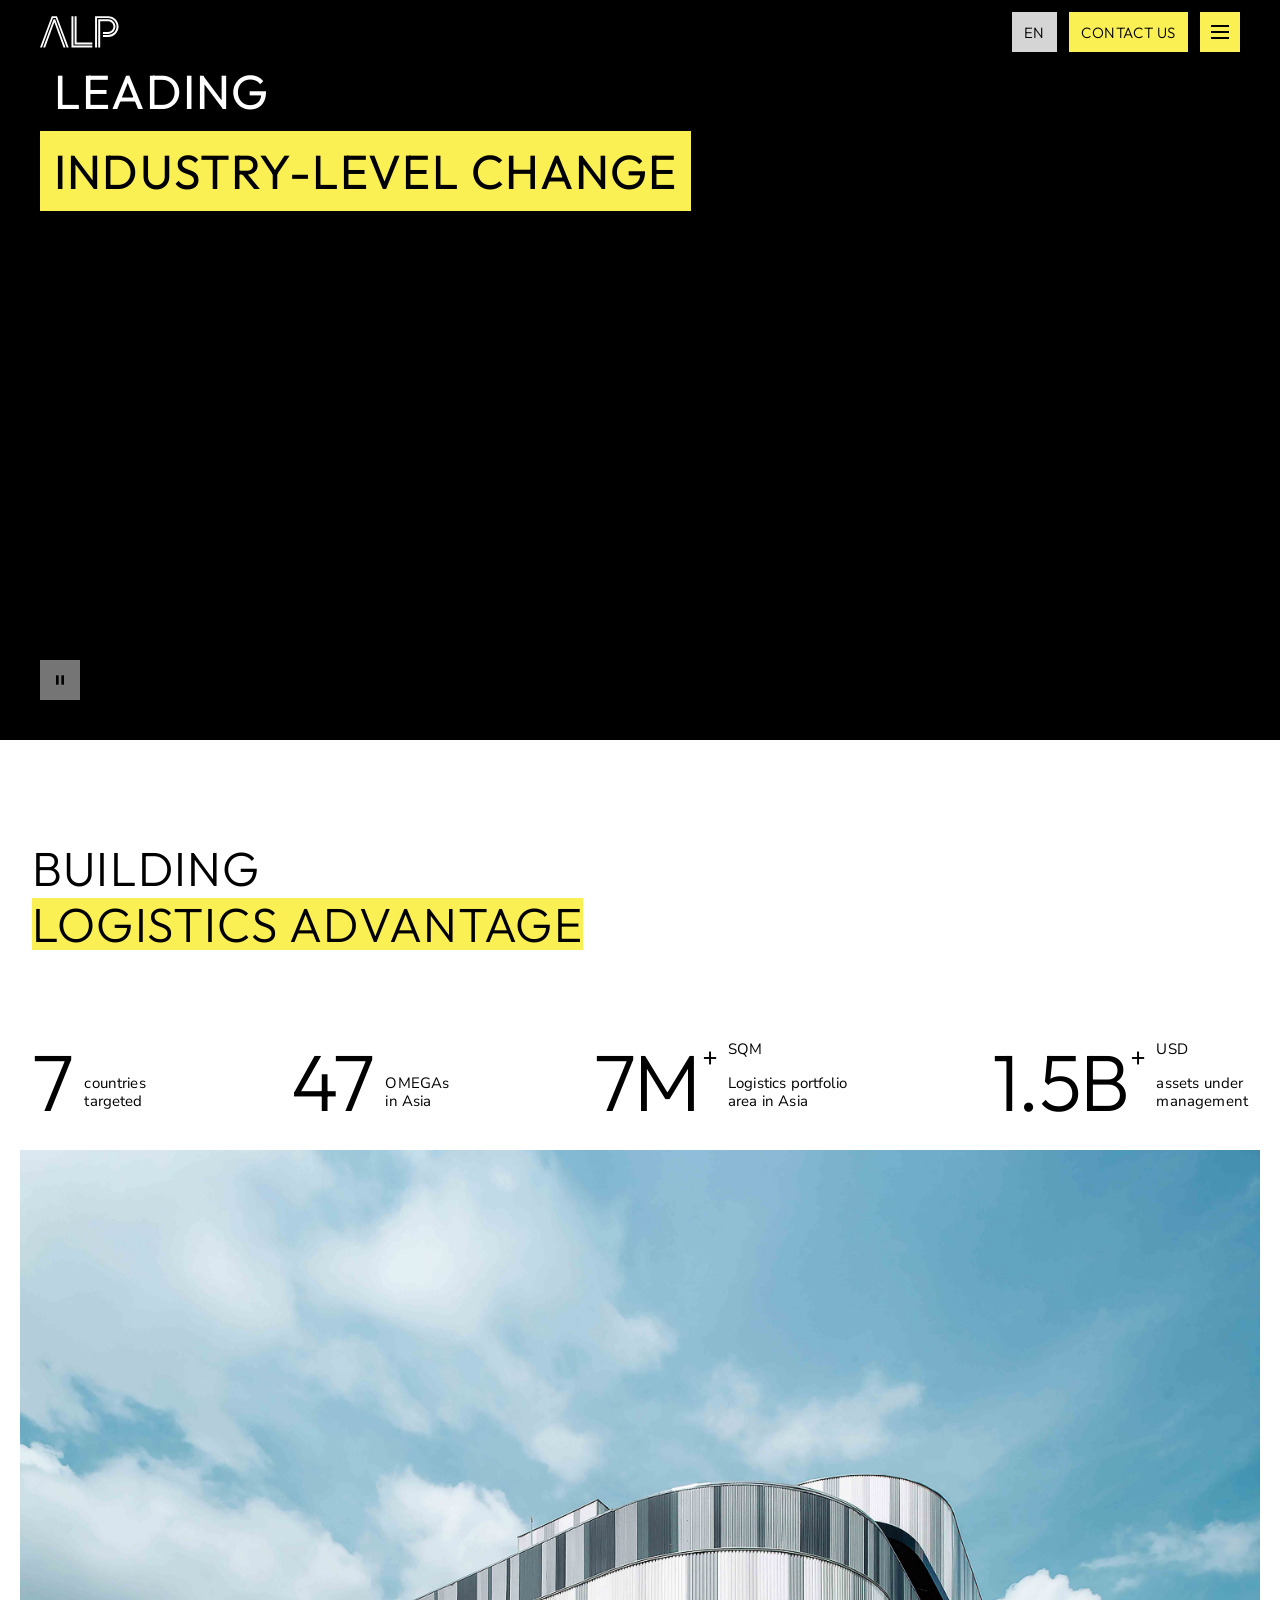
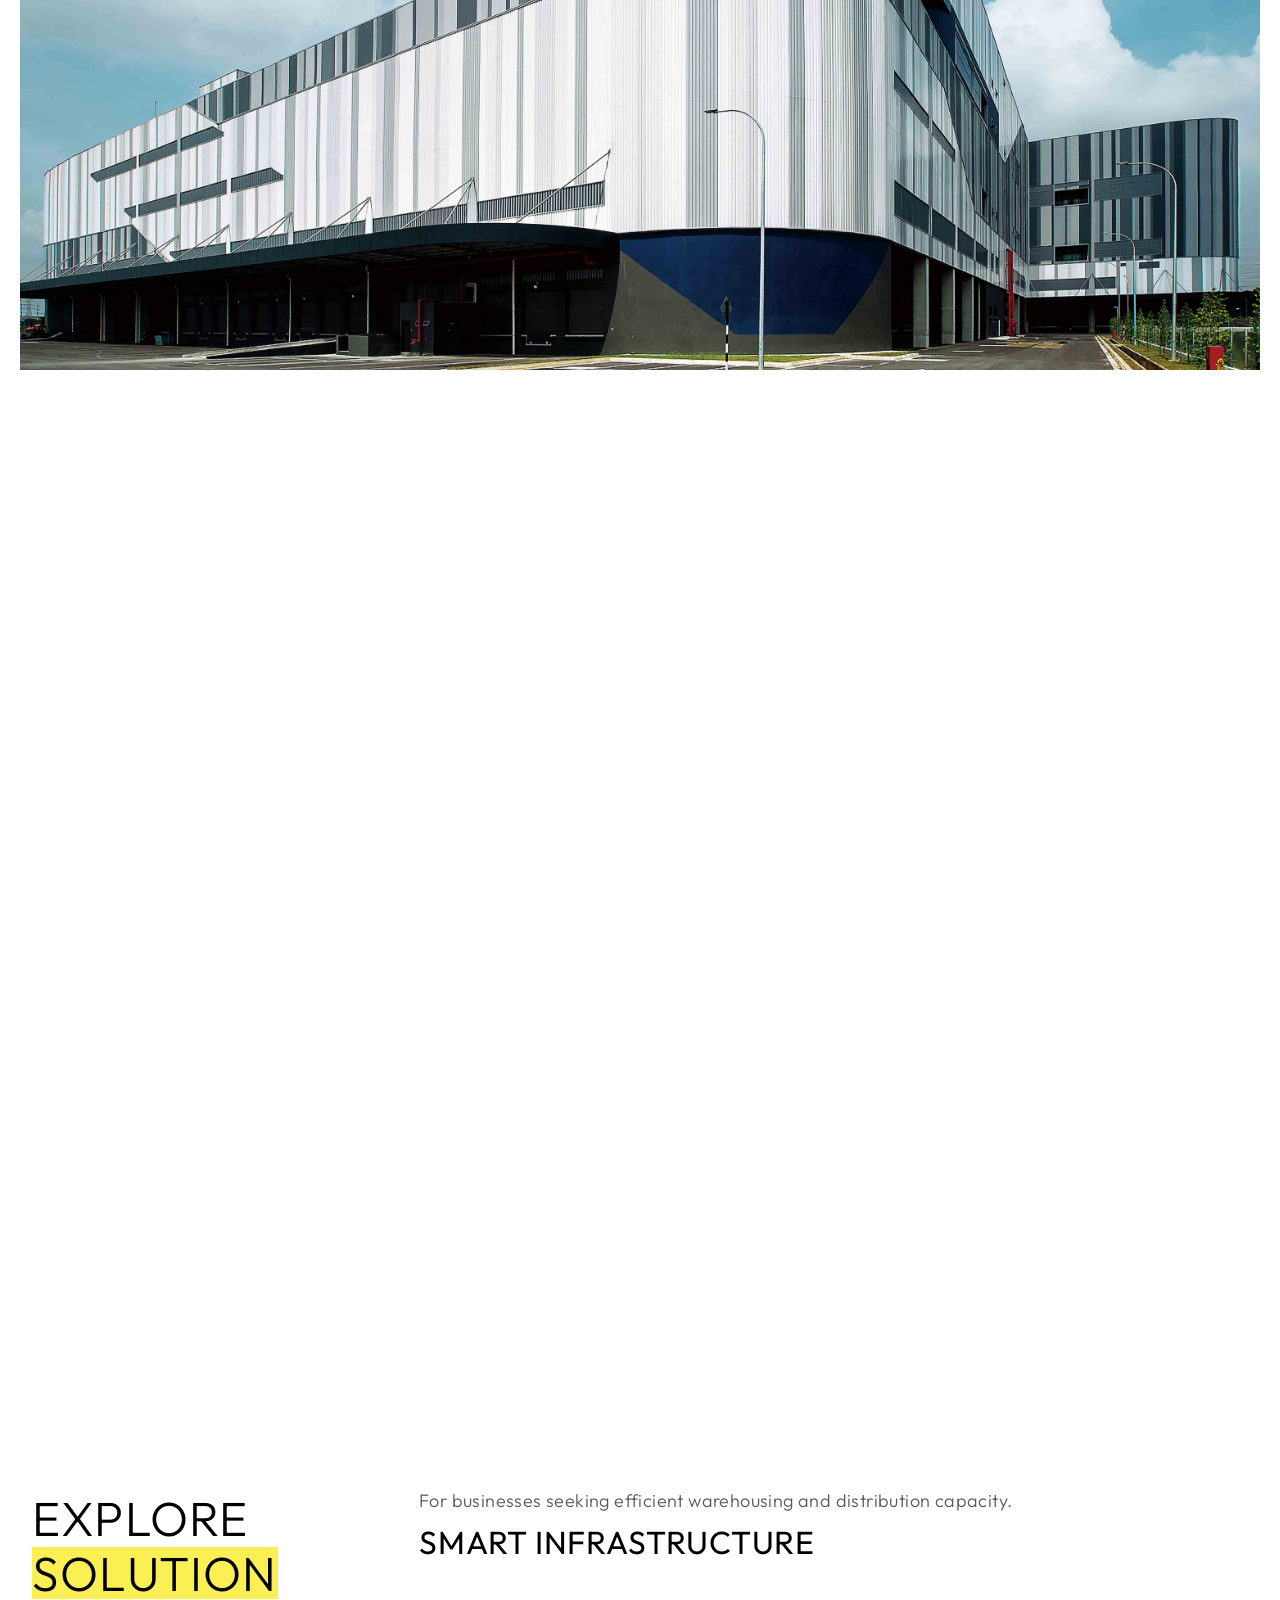
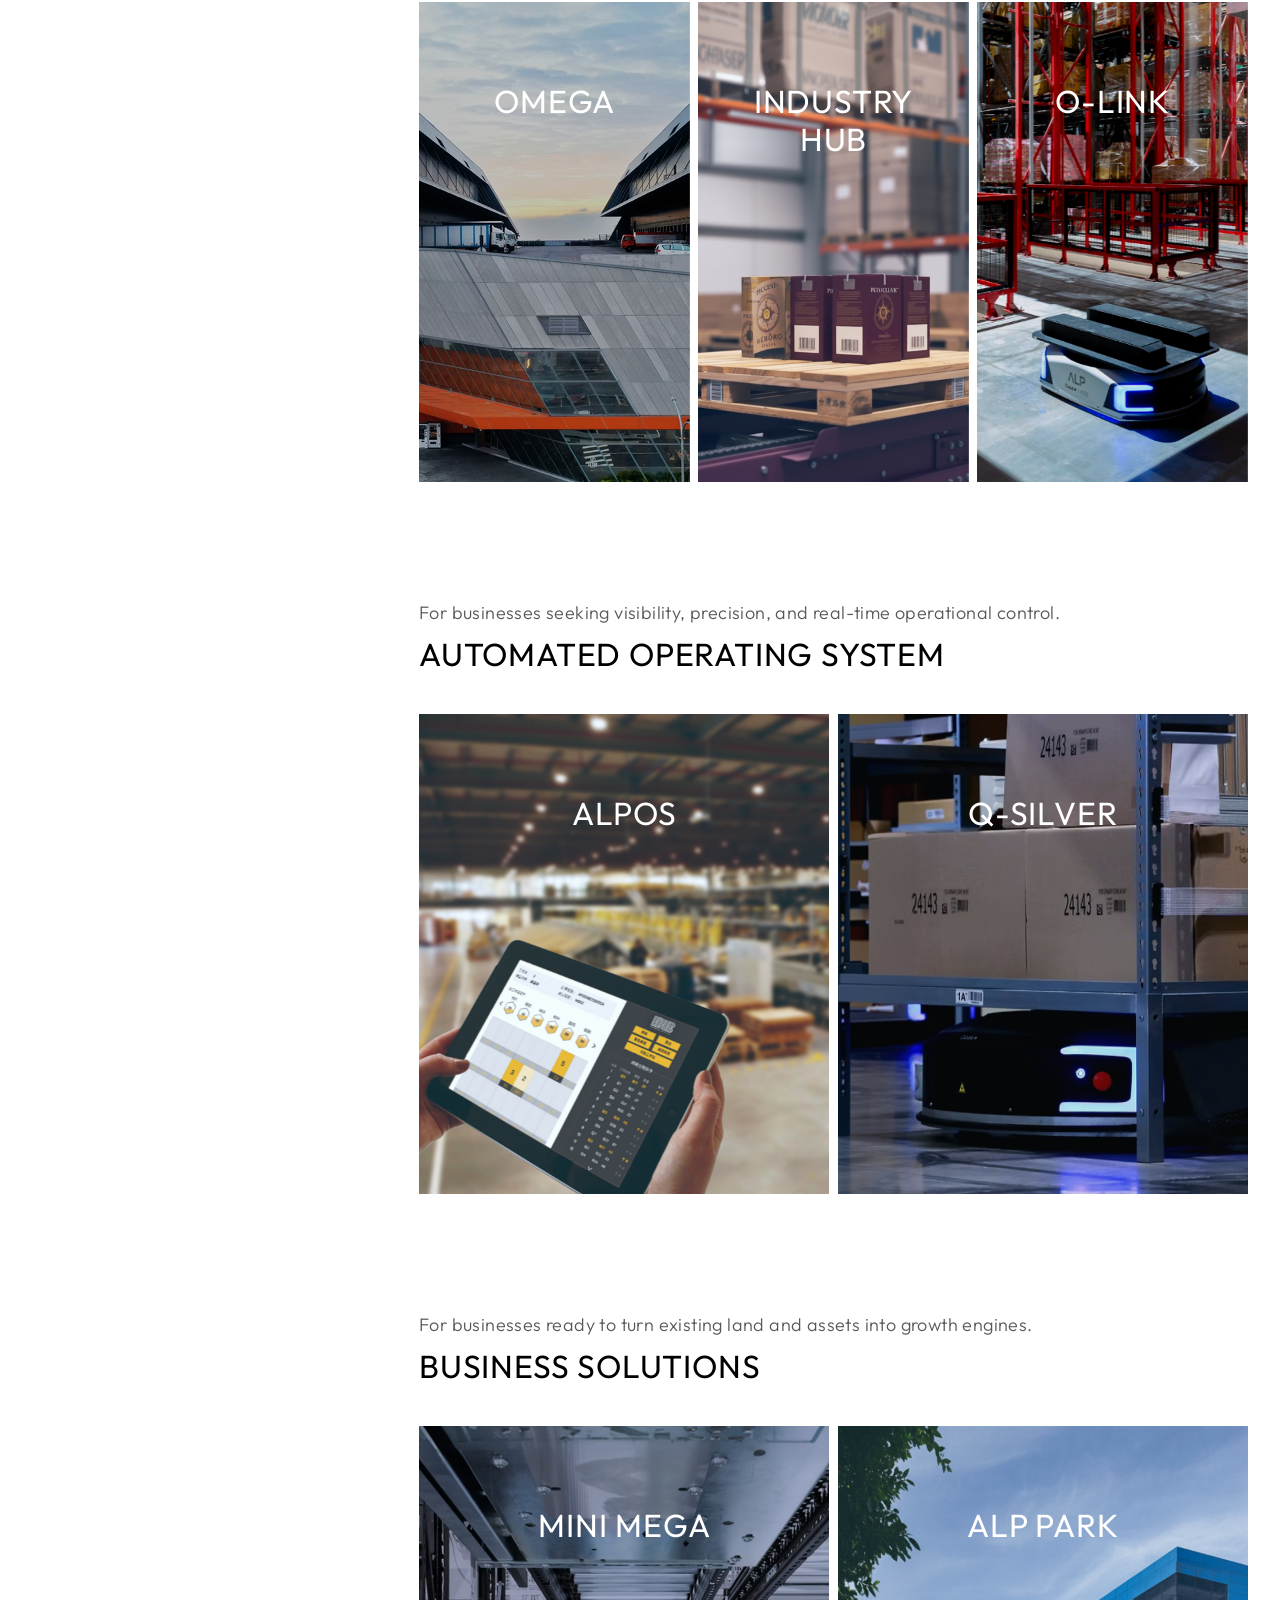
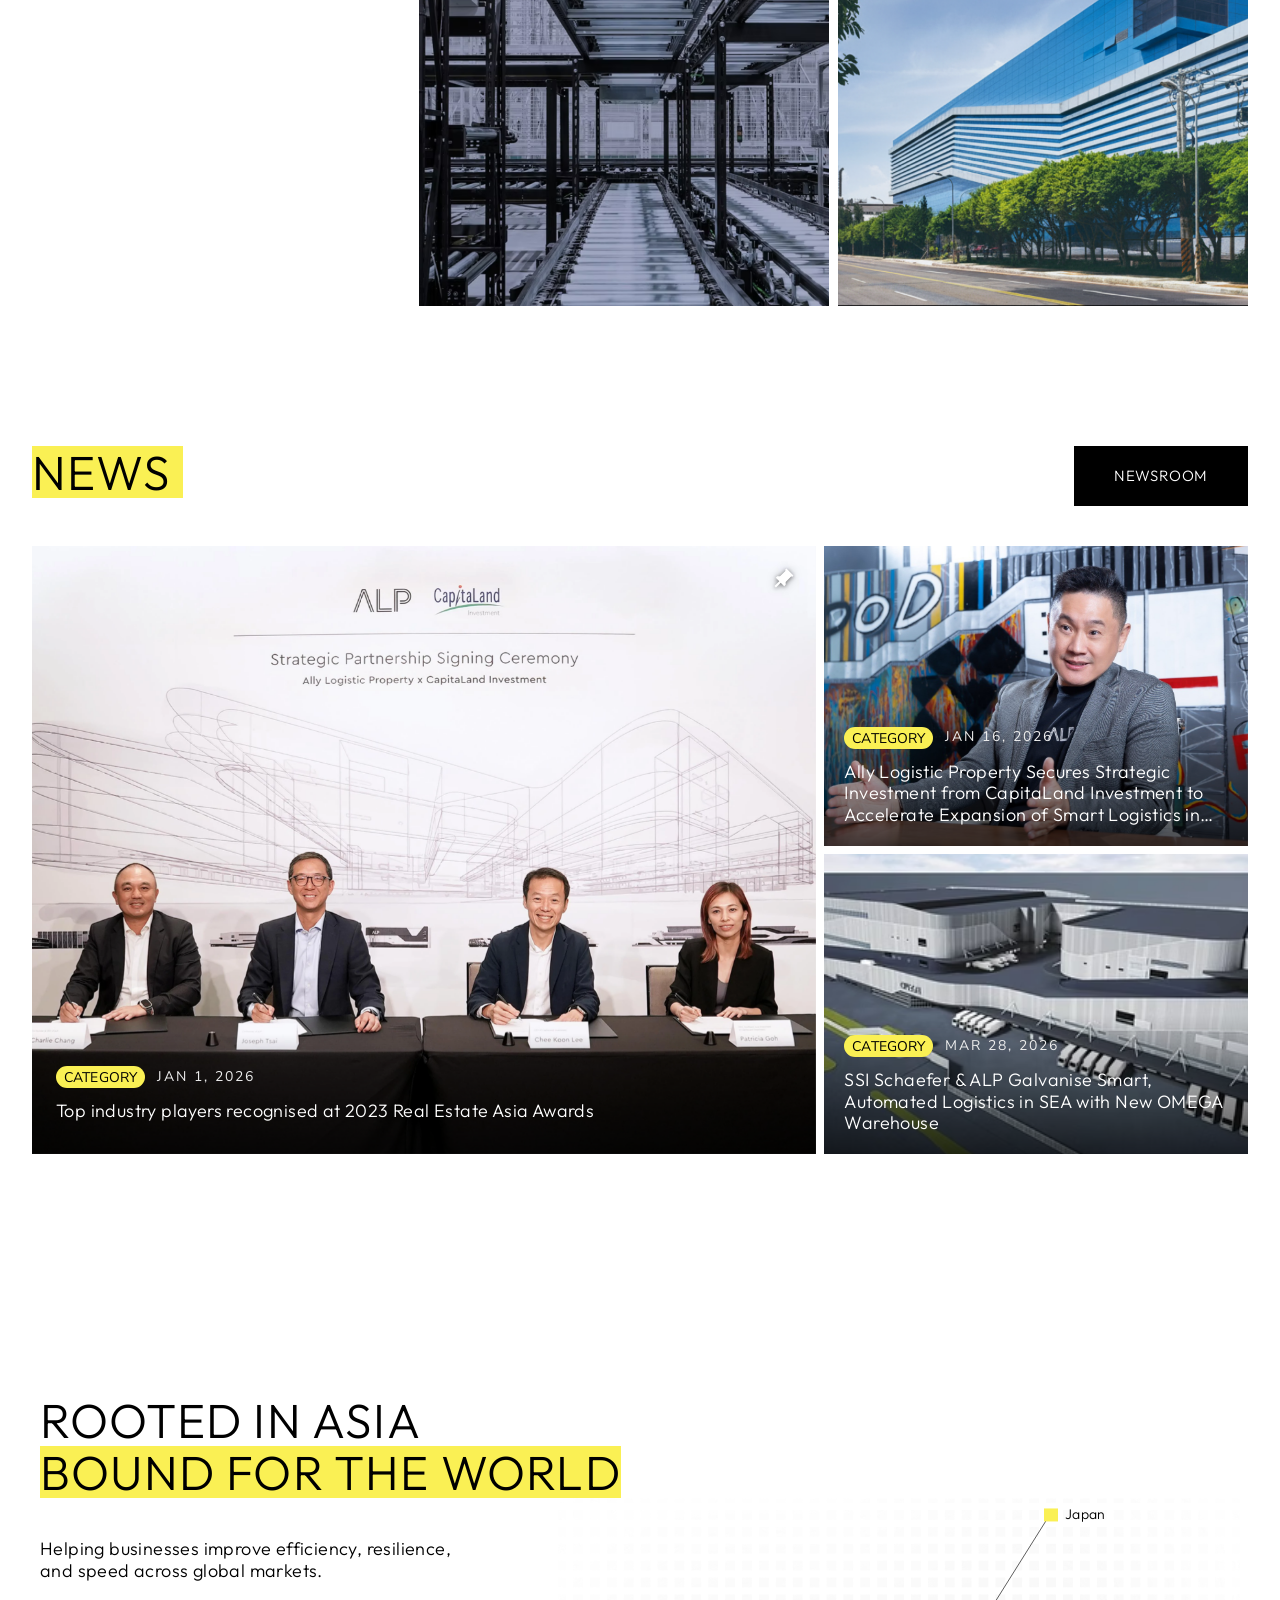
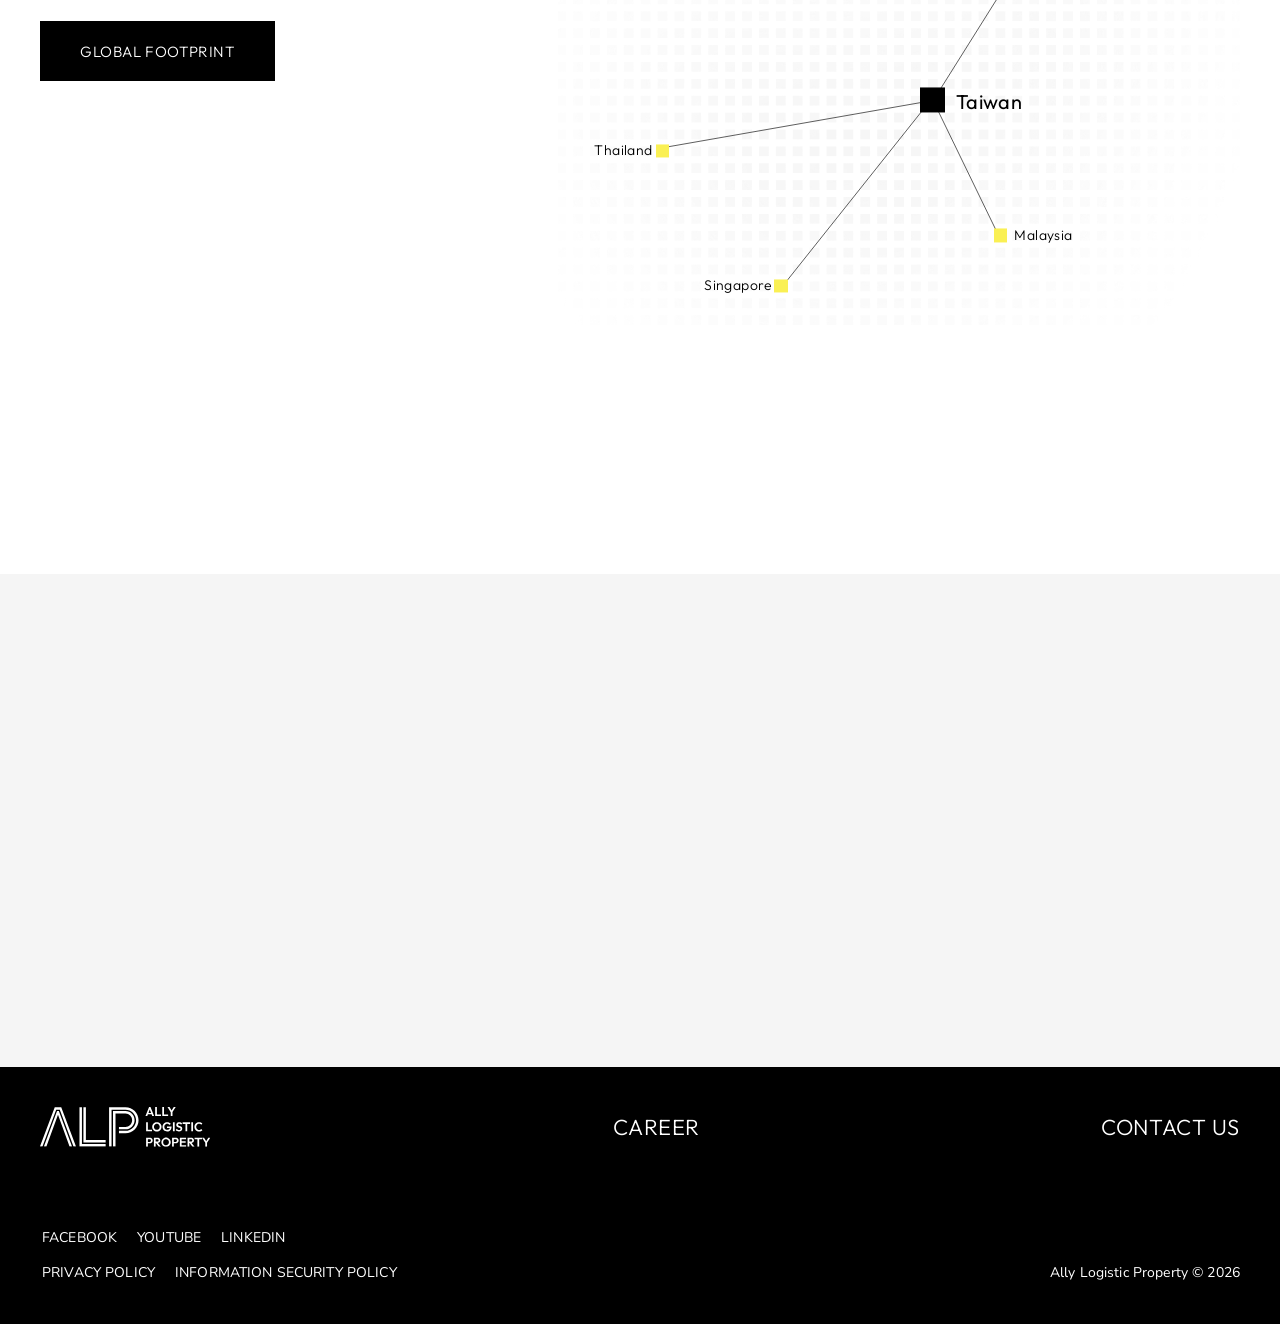
<file: index-2.html>
<!DOCTYPE html>
<html lang="en">
<head>
  <meta charset="UTF-8" />
  <meta name="viewport" content="width=device-width, initial-scale=1.0" />
  <title>ALP — Ally Logistic Property</title>

  <link rel="preconnect" href="https://fonts.googleapis.com" />
  <link rel="preconnect" href="https://fonts.gstatic.com" crossorigin />
  <link href="https://fonts.googleapis.com/css2?family=Outfit:wght@300;400;600&family=Nunito+Sans:wght@300;400;600&display=swap" rel="stylesheet" />

  <link rel="stylesheet" href="styles/tokens.css" />
  <link rel="stylesheet" href="styles/base.css" />
  <link rel="stylesheet" href="styles/header.css" />
  <link rel="stylesheet" href="styles/kpi.css" />
  <link rel="stylesheet" href="styles/highlights.css" />
  <link rel="stylesheet" href="styles/solution.css" />
  <link rel="stylesheet" href="styles/news.css" />
  <link rel="stylesheet" href="styles/map.css" />
  <link rel="stylesheet" href="styles/cta.css" />
  <link rel="stylesheet" href="styles/footer.css" />
  <link rel="stylesheet" href="styles/rwd.css" />

  <style>
    /* ═════════════════════════════════════════════════════════
       Hero V2 (Figma node 148:7618)
       - 1440 × 740 設計，影片全 bleed + 文字疊在左上區
       - 進站動態：影片 fade-in 後 in-place 播放(不做 scroll-expand)
       - title intro: LEADING 淡入 → 黃底 scaleX 0→1 → INDUSTRY-LEVEL CHANGE 淡入
       - 暫停鈕在左下,點擊可暫停 / 繼續播放
    ═════════════════════════════════════════════════════════ */

    /* ─── Banner 容器 ─── */
    .banner-v2 {
      position: relative;
      width: 100%;
      height: 740px;
      background: var(--clr-secondary-90);
      overflow: hidden;
    }

    /* ─── 影片層(全 bleed,寬於容器以模擬電影感置中)─── */
    .banner-v2__video-wrap {
      position: absolute;
      inset: 0;
      overflow: hidden;
    }
    .banner-v2__video-wrap video {
      /* Figma: w 2216, left:calc(50%-113px) translateX(-50%)
         在 1440 設計下 video 比容器寬 776px(左右各 388),稍微往右偏 226px。
         我們改為 width: max(100%, 2216px) 並 left:calc(50% - 113px) translate -50%
         讓在大於 1440 寬時仍能填滿 */
      position: absolute;
      top: 0;
      height: 100%;
      width: max(100%, 2216px);
      left: calc(50% - 113px);
      transform: translateX(-50%);
      object-fit: cover;
      /* 淡入動態 */
      opacity: 0;
      transition: opacity 1.2s var(--ease-out);
    }
    .banner-v2.is-video-in .banner-v2__video-wrap video {
      opacity: 1;
    }

    /* ─── 標題區(疊在影片上,左上偏中)─── */
    .banner-v2__title {
      position: absolute;
      left: 40px;
      /* Figma: top:calc(50%-235px) translateY(-50%)
         以 740 高來算 = 50%-235 = 135px,文字中央在 y=135;
         扣掉文字總高 (2 行 80px × 2 = 約 168) 後 top ≈ 51px */
      top: 51px;
      display: flex;
      flex-direction: column;
      align-items: flex-start;
      z-index: 2;
    }

    /* 共用文字樣式 */
    .banner-v2__line {
      font-family: var(--font-title);
      font-size: var(--fs-h1);
      font-weight: 400;
      line-height: 72px;
      letter-spacing: var(--ls-h1);
      text-transform: uppercase;
      white-space: nowrap;
    }

    /* line-1 LEADING:白字,初始淡出 */
    .banner-v2__line--white {
      color: var(--clr-secondary-10);
      padding: 4px 14px;
      opacity: 0;
      transform: translateY(6px);
      transition: opacity 0.5s var(--ease-out), transform 0.5s var(--ease-out);
    }
    .banner-v2.is-line1-in .banner-v2__line--white {
      opacity: 1;
      transform: translateY(0);
    }

    /* line-2 INDUSTRY-LEVEL CHANGE 黃底容器 + 黑字 */
    .banner-v2__hl-wrap {
      position: relative;
      display: inline-block;
      padding: 4px 14px;
    }
    /* 黃底:scaleX 0→1 從左展開 */
    .banner-v2__hl-bar {
      position: absolute;
      inset: 0;
      background: var(--clr-primary-70);
      transform: scaleX(0);
      transform-origin: left center;
      transition: transform 0.55s var(--ease-out);
      z-index: 0;
    }
    .banner-v2.is-hl-in .banner-v2__hl-bar {
      transform: scaleX(1);
    }
    /* 黑字疊在黃底之上,黃底掃過後再淡入 */
    .banner-v2__line--dark {
      position: relative;
      z-index: 1;
      color: var(--clr-secondary-90);
      padding: 0;
      opacity: 0;
      transition: opacity 0.4s var(--ease-out);
    }
    .banner-v2.is-line2-in .banner-v2__line--dark {
      opacity: 1;
    }

    /* ─── 暫停 / 播放鈕(Figma node 148:10303)─── */
    .banner-v2__pause {
      position: absolute;
      left: 40px;
      bottom: 40px;
      width: 40px;
      height: 40px;
      display: flex;
      align-items: center;
      justify-content: center;
      background: rgba(213, 213, 213, 0.55);
      backdrop-filter: blur(4px);
      -webkit-backdrop-filter: blur(4px);
      border: 0;
      padding: 0;
      cursor: pointer;
      color: var(--clr-secondary-90);
      z-index: 3;
      opacity: 0;
      pointer-events: none;
      transition: opacity 0.5s var(--ease-out), background 0.2s;
    }
    .banner-v2.is-pause-in .banner-v2__pause {
      opacity: 1;
      pointer-events: auto;
    }
    .banner-v2__pause:hover {
      background: rgba(213, 213, 213, 0.85);
    }
    .banner-v2__pause-icon {
      width: 16px;
      height: 16px;
      display: block;
    }
    .banner-v2__pause-icon--play { display: none; }
    .banner-v2.is-paused .banner-v2__pause-icon--pause { display: none; }
    .banner-v2.is-paused .banner-v2__pause-icon--play  { display: block; }
  </style>
</head>
<body>

  <!-- ═══════════════════════════════════
       HEADER (Figma node 56:1057 — black bar + auto-hide on scroll)
  ═══════════════════════════════════ -->
  <header class="header" id="site-header">
    <div class="header__bar">
      <a href="#" class="header__logo" aria-label="ALP — Ally Logistic Property">
        <svg width="79" height="32" viewBox="0 0 99 40" fill="currentColor" xmlns="http://www.w3.org/2000/svg" aria-hidden="true">
          <!-- A outer -->
          <path transform="translate(0 0.12)" d="M14.7382 0L0.0399194 39.272L0 39.392H2.46702L16.1673 2.488H19.784L33.4684 39.336L33.4844 39.392H35.9514L21.2131 0H14.7382Z"/>
          <!-- A inner -->
          <path transform="translate(3.94 4.08)" d="M14.9618 0H13.1015L0.0479032 35.312L0 35.432H2.46702L14.0356 3.648L25.5803 35.376L25.5963 35.432H28.0633L14.9857 0.0560001L14.9618 0Z"/>
          <!-- L outer -->
          <path transform="translate(39.43 0.12)" d="M2.475 0H0V39.392H26.1552V36.912H2.475V0Z"/>
          <!-- L inner -->
          <path transform="translate(43.37 0.12)" d="M2.475 0H0V35.44H22.2111V32.952H2.475V0Z"/>
          <!-- P outer -->
          <path transform="translate(69.03 0.12)" d="M16.3669 0H0V39.392H2.475V2.488H16.3669C22.2111 2.488 26.9695 7.256 26.9695 13.112C26.9695 18.968 22.2111 23.736 16.3669 23.736H9.86806V26.216H16.3669C23.5764 26.216 29.4445 20.336 29.4445 13.112C29.4445 5.888 23.5764 0 16.3669 0Z"/>
          <!-- P inner -->
          <path transform="translate(72.97 4.07)" d="M19.0735 9.152C19.0735 12.832 16.0875 15.824 12.4229 15.824H5.92403V18.304H12.4229C17.4607 18.304 21.5565 14.2 21.5565 9.152C21.5565 4.104 17.4607 0 12.4229 0H0V35.432H2.475V2.488H12.4149C16.0875 2.488 19.0655 5.48 19.0655 9.152H19.0735Z"/>
        </svg>
      </a>

      <nav class="header__nav" aria-label="Header actions">
        <button class="btn-lang">EN</button>
        <button class="btn-contact">Contact Us</button>
        <button class="btn-menu" id="btn-menu" aria-label="Menu" aria-expanded="false" aria-controls="header-menu">
          <span class="btn-menu__icon" aria-hidden="true">
            <span class="btn-menu__line"></span>
            <span class="btn-menu__line"></span>
            <span class="btn-menu__line"></span>
          </span>
        </button>
      </nav>
    </div>

    <!-- Mega menu panel (menu_opened 狀態)
         關閉由 bar 內的 ☰ 按鈕 morph 成 ✕ 後再點一次來觸發 (見 main.js headerMenu) -->
    <div class="header__menu" id="header-menu" aria-hidden="true">
      <nav class="header__menu-nav" aria-label="Main menu">
        <div class="menu-row" data-has-sub="true">
          <button class="menu-primary" type="button">
            <span>About</span>
            <svg class="menu-chevron" width="16" height="16" viewBox="0 0 16 16" fill="none" aria-hidden="true">
              <path d="M4 6 L8 10 L12 6" stroke="currentColor" stroke-width="1.5" stroke-linecap="square" fill="none"/>
            </svg>
          </button>
          <div class="menu-sub">
            <a class="menu-sub-link is-active" href="#">About ALP</a>
            <a class="menu-sub-link" href="#">Mission &amp; Core Value</a>
            <a class="menu-sub-link" href="#">Building Design</a>
            <a class="menu-sub-link" href="#">ALP Group</a>
          </div>
        </div>

        <div class="menu-row" data-has-sub="true">
          <button class="menu-primary" type="button">
            <span>Footprint</span>
            <svg class="menu-chevron" width="16" height="16" viewBox="0 0 16 16" fill="none" aria-hidden="true">
              <path d="M4 6 L8 10 L12 6" stroke="currentColor" stroke-width="1.5" stroke-linecap="square" fill="none"/>
            </svg>
          </button>
          <div class="menu-sub">
            <a class="menu-sub-link is-active" href="#">Taiwan</a>
            <a class="menu-sub-link" href="#">Malaysia</a>
            <a class="menu-sub-link" href="#">Thailand</a>
            <a class="menu-sub-link" href="#">Singapore</a>
            <a class="menu-sub-link" href="#">Japan</a>
          </div>
        </div>

        <div class="menu-row" data-has-sub="true">
          <button class="menu-primary" type="button">
            <span>Solution</span>
            <svg class="menu-chevron" width="16" height="16" viewBox="0 0 16 16" fill="none" aria-hidden="true">
              <path d="M4 6 L8 10 L12 6" stroke="currentColor" stroke-width="1.5" stroke-linecap="square" fill="none"/>
            </svg>
          </button>
          <div class="menu-sub">
            <a class="menu-sub-link is-active" href="#">Smart Infrastructure</a>
            <a class="menu-sub-link" href="#">Automated operating system</a>
            <a class="menu-sub-link" href="#">Business Solutions</a>
          </div>
        </div>

        <div class="menu-row"><a href="#" class="menu-primary">Case Study</a></div>
        <div class="menu-row"><a href="#" class="menu-primary">Newsroom</a></div>
        <div class="menu-row"><a href="#" class="menu-primary">Contact</a></div>
        <div class="menu-row"><a href="#" class="menu-primary">Career</a></div>
      </nav>
    </div>
  </header>


  <!-- ═══════════════════════════════════
       HERO V2 (Figma node 148:7618 — fade-in + in-place play, NO scroll expand)
  ═══════════════════════════════════ -->
  <section class="banner-v2" id="banner-v2">
    <!-- 影片層 -->
    <div class="banner-v2__video-wrap">
      <video id="banner-v2-video" autoplay muted loop playsinline>
        <source src="hero_bn.mp4" type="video/mp4">
      </video>
    </div>

    <!-- 標題 -->
    <div class="banner-v2__title">
      <div class="banner-v2__line banner-v2__line--white" id="banner-v2-line1">LEADING</div>
      <div class="banner-v2__hl-wrap">
        <div class="banner-v2__hl-bar" id="banner-v2-hl"></div>
        <div class="banner-v2__line banner-v2__line--dark" id="banner-v2-line2">INDUSTRY-LEVEL CHANGE</div>
      </div>
    </div>

    <!-- 暫停 / 播放鈕 -->
    <button class="banner-v2__pause" id="banner-v2-pause" aria-label="Pause hero video">
      <svg class="banner-v2__pause-icon banner-v2__pause-icon--pause" viewBox="0 0 24 24" fill="none" xmlns="http://www.w3.org/2000/svg" aria-hidden="true">
        <rect x="6" y="5" width="4" height="14" fill="currentColor"/>
        <rect x="14" y="5" width="4" height="14" fill="currentColor"/>
      </svg>
      <svg class="banner-v2__pause-icon banner-v2__pause-icon--play" viewBox="0 0 24 24" fill="none" xmlns="http://www.w3.org/2000/svg" aria-hidden="true">
        <path d="M7 5 L19 12 L7 19 Z" fill="currentColor"/>
      </svg>
    </button>
  </section>


  <!-- ═══════════════════════════════════
       KPI
  ═══════════════════════════════════ -->
  <section id="section-kpi" class="kpi">
    <div class="kpi__title reveal">
      <div class="kpi__title-line">Building</div>
      <div class="kpi__hl-wrap">
        <div class="hl-bar"></div>
        <div class="kpi__title-line hl-text">Logistics Advantage</div>
      </div>
    </div>

    <div class="kpi__row reveal" style="transition-delay: 0.2s">

      <div class="kpi__col">
        <div class="kpi__number" data-target="8">0</div>
        <div class="kpi__unit">
          <span class="kpi__unit-top">&nbsp;</span>
          <span class="kpi__unit-bot">countries<br>targeted</span>
        </div>
      </div>

      <div class="kpi__col">
        <div class="kpi__number" data-target="48">0</div>
        <div class="kpi__unit">
          <span class="kpi__unit-top">&nbsp;</span>
          <span class="kpi__unit-bot">OMEGAs<br>in Asia</span>
        </div>
      </div>

      <div class="kpi__col kpi__col--with-plus">
        <div class="kpi__num">
          <div class="kpi__number" data-target="8" data-suffix="M">0</div>
          <span class="kpi__plus">+</span>
        </div>
        <div class="kpi__unit">
          <span class="kpi__unit-top">SQM</span>
          <span class="kpi__unit-bot">Logistics portfolio<br>area in Asia</span>
        </div>
      </div>

      <div class="kpi__col kpi__col--with-plus">
        <div class="kpi__num">
          <div class="kpi__number" data-target="1.5" data-suffix="B">0</div>
          <span class="kpi__plus">+</span>
        </div>
        <div class="kpi__unit">
          <span class="kpi__unit-top">USD</span>
          <span class="kpi__unit-bot">assets under<br>management</span>
        </div>
      </div>

    </div>
  </section>


  <!-- ═══════════════════════════════════
       HIGHLIGHTS / DNA (3 sticky slides)
  ═══════════════════════════════════ -->
  <section id="section-highlights" class="highlights">
   <div class="highlights__sticky">

    <!-- Slide 0: SIMPLE — One-stop solutions -->
    <div class="highlights__slide" id="hl-slide-0">
      <img class="highlights__bg" src="assets/images/hl-simple.jpg" alt="One-stop solutions" />
      <div class="highlights__title">
        <div class="highlights__title-main">One-stop solutions</div>
        <div class="highlights__title-sub">to accelerate the shift to smarter warehousing and logistics</div>
      </div>
    </div>

    <!-- Slide 1: SMART — Automated warehousing -->
    <div class="highlights__slide" id="hl-slide-1">
      <img class="highlights__bg" src="assets/images/hl-smart.png" alt="Automated warehousing" />
      <div class="highlights__title">
        <div class="highlights__title-main">Automated warehousing</div>
        <div class="highlights__title-sub">to help businesses allocate resources with greater precision</div>
      </div>
    </div>

    <!-- Slide 2: SUSTAINABLE — Low-carbon -->
    <div class="highlights__slide" id="hl-slide-2">
      <img class="highlights__bg" src="assets/images/hl-sustainable.png" alt="Low-carbon operations" />
      <div class="highlights__title">
        <div class="highlights__title-main">Low-carbon operations<br>and energy-integrated planning</div>
        <div class="highlights__title-sub">for stronger long-term operational returns</div>
      </div>
    </div>

    <!-- Progress bar：保留在 sticky 外殼中，不屬於任何 slide，切換時常駐 -->
    <div class="highlights__progress">
      <div class="highlights__prog-item is-active" data-slide="0">
        <span class="highlights__prog-label">Simple</span>
        <div class="highlights__prog-line"></div>
      </div>
      <div class="highlights__prog-item" data-slide="1">
        <span class="highlights__prog-label">Smart</span>
        <div class="highlights__prog-line"></div>
      </div>
      <div class="highlights__prog-item" data-slide="2">
        <span class="highlights__prog-label">Sustainable</span>
        <div class="highlights__prog-line"></div>
      </div>
    </div>

   </div>
  </section>


  <!-- ═══════════════════════════════════
       SOLUTION — Explore / Solution (3 tabs)
  ═══════════════════════════════════ -->
  <section id="section-solution" class="solution">
    <div class="solution__inner">

      <div class="solution__title-col">
        <div class="solution__sticky-line reveal">Explore</div>
        <div class="solution__sticky-hl-wrap">
          <div class="hl-bar"></div>
          <div class="solution__sticky-line hl-text reveal" style="transition-delay: 0.1s">Solution</div>
        </div>
      </div>

      <div class="solution__content">

        <!-- Tab 1: Smart Infrastructure -->
        <div class="solution__tab">
          <div class="solution__tab-header">
            <div class="solution__tab-text">
              <p class="solution__subtitle reveal">For businesses seeking efficient warehousing and distribution capacity.</p>
              <p class="solution__heading reveal" style="transition-delay: 0.1s">Smart Infrastructure</p>
            </div>
          </div>
          <div class="solution__cards">
            <div class="solution__card">
              <img src="assets/images/sol-omega.png" alt="Omega" />
              <span class="solution__card-label">Omega</span>
              <div class="solution__mask"></div>
            </div>
            <div class="solution__card">
              <img src="assets/images/sol-industry-hub.png" alt="Industry Hub" />
              <span class="solution__card-label">Industry Hub</span>
              <div class="solution__mask"></div>
            </div>
            <div class="solution__card">
              <img src="assets/images/sol-o-link.png" alt="O-Link" />
              <span class="solution__card-label">O-Link</span>
              <div class="solution__mask"></div>
            </div>
          </div>
        </div>

        <!-- Tab 2: Technology & Software -->
        <div class="solution__tab">
          <div class="solution__tab-header">
            <div class="solution__tab-text">
              <p class="solution__subtitle reveal">For businesses seeking visibility, precision, and real-time operational control.</p>
              <p class="solution__heading reveal" style="transition-delay: 0.1s">Automated operating system</p>
            </div>
          </div>
          <div class="solution__cards">
            <div class="solution__card">
              <img src="assets/images/sol-alpos.png" alt="ALPOS" />
              <span class="solution__card-label">ALPOS</span>
              <div class="solution__mask"></div>
            </div>
            <div class="solution__card">
              <img src="assets/images/sol-q-silver.png" alt="Q-Silver" />
              <span class="solution__card-label">Q-Silver</span>
              <div class="solution__mask"></div>
            </div>
          </div>
        </div>

        <!-- Tab 3: Business Solutions -->
        <div class="solution__tab">
          <div class="solution__tab-header">
            <div class="solution__tab-text">
              <p class="solution__subtitle reveal">For businesses ready to turn existing land and assets into growth engines.</p>
              <p class="solution__heading reveal" style="transition-delay: 0.1s">Business Solutions</p>
            </div>
          </div>
          <div class="solution__cards">
            <div class="solution__card">
              <img src="assets/images/sol-mini-mega.png" alt="Mini Mega" />
              <span class="solution__card-label">Mini Mega</span>
              <div class="solution__mask"></div>
            </div>
            <div class="solution__card">
              <img src="assets/images/sol-alp-park.png" alt="ALP Park" />
              <span class="solution__card-label">ALP Park</span>
              <div class="solution__mask"></div>
            </div>
          </div>
        </div>

      </div>
    </div>
  </section>


  <!-- ═══════════════════════════════════
       NEWS
  ═══════════════════════════════════ -->
  <section id="section-news" class="news">
    <div class="news__header">
      <div class="news__title-wrap reveal">
        <div class="hl-bar"></div>
        <div class="news__title hl-text">News</div>
      </div>
      <button class="news__btn">Newsroom</button>
    </div>

    <div class="news__cards">
      <article class="news__card news__card--main">
        <img src="assets/images/news-main.png" alt="News main" />
        <!-- Pin icon (置頂標記) — 右上角，依 Figma node 47:6643 (Card-News) -->
        <!-- 結構：外圈柔光黑色光暈 (80×80) + 內陰影 (位於 icon 下) + 釘子 icon (24×24) -->
        <div class="news__pin" aria-hidden="true">
          <span class="news__pin-icon-wrap">
            <svg class="news__pin-icon" width="24" height="24" viewBox="0 0 24 24" fill="none" xmlns="http://www.w3.org/2000/svg">
              <!-- 圖釘形狀 (Figma 18.93 × 18.92,水平鏡像對齊右上角)，置中於 24×24 並做 scaleX(-1) -->
              <g transform="translate(2.54 2.54) scale(-1 1) translate(-18.93 0)">
                <path d="M16.28 7.8H13.46L7.78 2.12L8.49 1.41L7.07 0L0 7.07L1.42 8.48L2.13 7.77L7.8 13.45H7.79V16.28L9.21 17.7L12.75 14.15L17.52 18.92L18.93 17.51L14.16 12.74L17.69 9.21L16.28 7.8Z" fill="currentColor"/>
              </g>
            </svg>
          </span>
        </div>
        <div class="news__card-content">
          <div class="news__meta">
            <span class="news__tag">Category</span>
            <span class="news__date">Jan 1, 2026</span>
          </div>
          <div class="news__card-title">Top industry players recognised at 2023 Real Estate Asia Awards</div>
        </div>
      </article>

      <div class="news__side">
        <article class="news__card news__card--sm">
          <img src="assets/images/news-2.png" alt="News 2" />
          <div class="news__card-content">
            <div class="news__meta">
              <span class="news__tag">Category</span>
              <span class="news__date">Jan 16, 2026</span>
            </div>
            <div class="news__card-title">Ally Logistic Property Secures Strategic Investment from CapitaLand Investment to Accelerate Expansion of Smart Logistics in APAC</div>
          </div>
        </article>
        <article class="news__card news__card--sm">
          <img src="assets/images/news-3.png" alt="News 3" />
          <div class="news__card-content">
            <div class="news__meta">
              <span class="news__tag">Category</span>
              <span class="news__date">Mar 28, 2026</span>
            </div>
            <div class="news__card-title">SSI Schaefer &amp; ALP Galvanise Smart, Automated Logistics in SEA with New OMEGA Warehouse</div>
          </div>
        </article>
      </div>
    </div>
  </section>


  <!-- ═══════════════════════════════════
       MAP — Rooted in Asia
  ═══════════════════════════════════ -->
  <section id="section-map" class="map">
    <div class="map__img" id="map-img">
      <div class="map__layer map__layer--bg">
        <img src="assets/images/map-bg.png" alt="Global Footprint" />
      </div>
      <div class="map__layer map__layer--labels">
        <!-- Taiwan：黃色大方塊 + 文字（phase A，與 bg 同步） -->
        <span class="map__dot map__dot--taiwan" style="left: 53.06%; top: 43.92%;"></span>
        <span class="map__label map__label--taiwan" style="left: 58.3%; top: 44.5%;">Taiwan</span>
        <!-- 其他 4 國：灰色小方塊 + 文字（phase B） -->
        <span class="map__dot map__dot--country" style="left: 63.89%; top: 76.70%;"></span>
        <span class="map__label map__label--country" style="left: 66.9%; top: 76.3%;">Malaysia</span>
        <span class="map__dot map__dot--country" style="left: 14.34%; top: 57.11%;"></span>
        <span class="map__label map__label--country" style="left: 5.3%;  top: 56.7%;">Thailand</span>
        <span class="map__dot map__dot--country" style="left: 31.68%; top: 88.45%;"></span>
        <span class="map__label map__label--country" style="left: 21.4%; top: 88.0%;">Singapore</span>
        <span class="map__dot map__dot--country" style="left: 71.32%; top: 2.27%;"></span>
        <span class="map__label map__label--country" style="left: 74.3%; top: 1.9%;">Japan</span>
      </div>
      <div class="map__layer map__layer--lines">
        <svg class="map__lines-svg" viewBox="0 0 838 566" preserveAspectRatio="none" fill="none" xmlns="http://www.w3.org/2000/svg" aria-hidden="true">
          <!-- 4 條從台灣 (~442,256) 輻射到各國的線；M 端設在台灣端，
               讓 stroke-dasharray 動畫從台灣端往外描繪。 -->
          <path class="map__line" d="M442.5 256L516.5 408.5" stroke="#4A4A4A" stroke-width="1" />
          <path class="map__line" d="M438.5 256L141.5 308" stroke="#4A4A4A" stroke-width="1" />
          <path class="map__line" d="M439.5 255L274 463" stroke="#4A4A4A" stroke-width="1" />
          <path class="map__line" d="M442 256L573.5 46.5" stroke="#4A4A4A" stroke-width="1" />
        </svg>
      </div>
    </div>
    <div class="map__text">
      <div class="map__title-wrap">
        <div class="map__title-line map__title-line--no-hl reveal">
          <div class="hl-bar"></div>
          <span class="map__title-text hl-text">Rooted in Asia</span>
        </div>
        <div class="map__title-line reveal" style="transition-delay: 0.1s">
          <div class="hl-bar"></div>
          <span class="map__title-text hl-text">Bound for the World</span>
        </div>
      </div>
      <p class="map__desc reveal" style="transition-delay: 0.25s">
        Helping businesses improve efficiency, resilience,<br>and speed across global markets.
      </p>
      <button class="map__btn reveal" style="transition-delay: 0.35s">Global Footprint</button>
    </div>
  </section>


  <!-- ═══════════════════════════════════
       CTA
  ═══════════════════════════════════ -->
  <section class="cta">
    <div class="cta__inner">
      <div class="cta__headline">
        <div class="hl-bar"></div>
        <div class="cta__headline-text hl-text">Define the Future Start Here</div>
      </div>
      <p class="cta__sub">
        Join us in shaping a new era—simpler, smarter, and more sustainable.
      </p>
      <div class="cta__btns">
        <button class="cta__btn">About ALP</button>
        <button class="cta__btn">Contact Us</button>
      </div>
    </div>
  </section>


  <!-- ═══════════════════════════════════
       FOOTER
  ═══════════════════════════════════ -->
  <footer class="footer">
    <div class="footer__top">
      <div class="footer__logo">
        <svg width="214" height="50" viewBox="0 0 214 50" fill="none" xmlns="http://www.w3.org/2000/svg">
          <g clip-path="url(#clip0_2545_1297)">
            <path d="M52.4899 0.149902H49.3899V49.3899H82.1499V46.2899H52.4899V0.149902Z" fill="#FFFFFF"/>
            <path d="M57.4301 0.149902H54.3301V44.4499H82.1501V41.3399H57.4301V0.149902Z" fill="#FFFFFF"/>
            <path d="M115.29 16.5298C115.29 21.1298 111.55 24.8698 106.96 24.8698H98.8199V27.9698H106.96C113.27 27.9698 118.4 22.8398 118.4 16.5298C118.4 10.2198 113.27 5.08984 106.96 5.08984H91.3999V49.3798H94.4999V8.19984H106.95C111.55 8.19984 115.28 11.9398 115.28 16.5298H115.29Z" fill="#FFFFFF"/>
            <path d="M106.96 0.149902H86.46V49.3899H89.56V3.2599H106.96C114.28 3.2599 120.24 9.2199 120.24 16.5399C120.24 23.8599 114.28 29.8199 106.96 29.8199H98.82V32.9199H106.96C115.99 32.9199 123.34 25.5699 123.34 16.5399C123.34 7.5099 115.99 0.149902 106.96 0.149902Z" fill="#FFFFFF"/>
            <path d="M23.6799 5.1001H21.3499L4.99994 49.2401L4.93994 49.3901H8.02994L22.5199 9.6601L36.9799 49.3201L36.9999 49.3901H40.0899L23.7099 5.1701L23.6799 5.1001Z" fill="#FFFFFF"/>
            <path d="M18.46 0.149902L0.05 49.2399L0 49.3899H3.09L20.25 3.2599H24.78L41.92 49.3199L41.94 49.3899H45.03L26.57 0.149902H18.46Z" fill="#FFFFFF"/>
            <path d="M135.06 9.15H139.69L140.48 11.25H142.8L138.29 0H136.51L131.98 11.25H134.25L135.05 9.15H135.06ZM137.39 3.07L139 7.33H135.76L137.39 3.07Z" fill="#FFFFFF"/>
            <path d="M146.3 11.25H151.45V9.31H146.3V0H144.12V11.25H145.72H146.3Z" fill="#FFFFFF"/>
            <path d="M155.2 11.25H160.35V9.31H155.2V0H153.02V11.25H154.62H155.2Z" fill="#FFFFFF"/>
            <path d="M163.61 11.25H165.81V6.36L169.85 0H167.37L164.72 4.36L162.06 0H159.55L163.61 6.45V11.25Z" fill="#FFFFFF"/>
            <path d="M132.81 19.2002V30.4502H134.41H134.99H140.14V28.5102H134.99V19.2002H132.81Z" fill="#FFFFFF"/>
            <path d="M151.6 22.54C151.3 21.84 150.89 21.22 150.36 20.69C149.83 20.16 149.22 19.75 148.51 19.46C147.81 19.17 147.04 19.02 146.21 19.02C145.38 19.02 144.63 19.17 143.92 19.46C143.22 19.75 142.6 20.16 142.07 20.69C141.54 21.22 141.13 21.83 140.84 22.53C140.55 23.23 140.4 23.98 140.4 24.79C140.4 25.6 140.55 26.36 140.85 27.07C141.15 27.78 141.56 28.4 142.09 28.93C142.62 29.46 143.24 29.87 143.95 30.17C144.66 30.47 145.42 30.62 146.25 30.62C147.08 30.62 147.83 30.47 148.53 30.17C149.23 29.87 149.84 29.46 150.37 28.93C150.9 28.4 151.31 27.79 151.61 27.08C151.91 26.38 152.06 25.62 152.06 24.81C152.06 24 151.91 23.24 151.61 22.54H151.6ZM149.35 26.78C149.05 27.35 148.63 27.79 148.09 28.11C147.56 28.43 146.93 28.59 146.2 28.59C145.68 28.59 145.2 28.5 144.75 28.32C144.31 28.14 143.93 27.88 143.61 27.55C143.3 27.22 143.05 26.82 142.87 26.35C142.69 25.88 142.61 25.36 142.61 24.8C142.61 24.05 142.76 23.4 143.07 22.83C143.37 22.27 143.8 21.83 144.33 21.51C144.87 21.2 145.49 21.04 146.19 21.04C146.73 21.04 147.23 21.13 147.66 21.31C148.1 21.49 148.48 21.75 148.8 22.09C149.12 22.43 149.37 22.82 149.54 23.28C149.71 23.74 149.8 24.25 149.8 24.8C149.8 25.56 149.65 26.22 149.34 26.78H149.35Z" fill="#FFFFFF"/>
            <path d="M158.97 26.11L162.36 26.14C162.29 26.47 162.19 26.78 162.05 27.04C161.78 27.55 161.4 27.93 160.9 28.19C160.4 28.45 159.8 28.58 159.09 28.58C158.38 28.58 157.8 28.42 157.27 28.1C156.74 27.78 156.33 27.33 156.02 26.76C155.72 26.19 155.56 25.53 155.56 24.78C155.56 24.03 155.71 23.38 156.02 22.82C156.33 22.26 156.76 21.82 157.31 21.51C157.86 21.2 158.49 21.04 159.21 21.04C159.84 21.04 160.42 21.16 160.94 21.41C161.46 21.66 161.9 22.01 162.25 22.47L163.72 21C163.21 20.37 162.56 19.88 161.78 19.54C161 19.2 160.15 19.02 159.22 19.02C158.39 19.02 157.61 19.17 156.9 19.46C156.19 19.75 155.56 20.16 155.03 20.69C154.5 21.22 154.08 21.83 153.78 22.53C153.48 23.23 153.33 23.99 153.33 24.81C153.33 25.63 153.48 26.38 153.77 27.07C154.06 27.77 154.47 28.38 155 28.92C155.53 29.45 156.14 29.87 156.84 30.16C157.54 30.45 158.29 30.6 159.09 30.6C160.18 30.6 161.14 30.37 161.98 29.92C162.82 29.47 163.48 28.79 163.96 27.89C164.44 26.99 164.68 25.87 164.68 24.52V24.22H158.95V26.11H158.97Z" fill="#FFFFFF"/>
            <path d="M168.55 19.2002H166.37V30.4502H168.55V19.2002Z" fill="#FFFFFF"/>
            <path d="M178.01 27.25C178.01 26.66 177.91 26.17 177.72 25.77C177.53 25.37 177.27 25.04 176.96 24.79C176.65 24.53 176.3 24.33 175.92 24.17C175.54 24.01 175.16 23.87 174.78 23.74C174.4 23.61 174.05 23.48 173.74 23.34C173.42 23.2 173.17 23.04 172.98 22.84C172.79 22.65 172.69 22.4 172.69 22.09C172.69 21.73 172.83 21.45 173.12 21.26C173.41 21.07 173.8 20.97 174.3 20.97C174.74 20.97 175.13 21.06 175.48 21.23C175.83 21.4 176.16 21.67 176.5 22.03L177.94 20.59C177.54 20.13 177.04 19.76 176.42 19.47C175.8 19.18 175.11 19.04 174.34 19.04C173.61 19.04 172.96 19.17 172.39 19.42C171.81 19.68 171.36 20.04 171.03 20.52C170.7 21 170.53 21.58 170.53 22.26C170.53 22.84 170.63 23.31 170.82 23.69C171.01 24.07 171.27 24.38 171.58 24.62C171.89 24.86 172.24 25.06 172.62 25.22C173 25.38 173.38 25.52 173.76 25.64C174.14 25.76 174.49 25.9 174.8 26.05C175.11 26.2 175.37 26.38 175.56 26.59C175.75 26.8 175.85 27.08 175.85 27.42C175.85 27.81 175.68 28.12 175.35 28.35C175.01 28.57 174.56 28.69 174 28.69C173.37 28.69 172.84 28.57 172.4 28.33C171.96 28.09 171.58 27.75 171.25 27.31L169.81 28.75C170.33 29.37 170.92 29.83 171.56 30.14C172.21 30.45 172.98 30.6 173.89 30.6C175.17 30.6 176.18 30.3 176.91 29.7C177.65 29.1 178.01 28.28 178.01 27.24V27.25Z" fill="#FFFFFF"/>
            <path d="M187.84 21.1402V19.2002H178.48V21.1402H182.06V30.4502H184.25V21.1402H187.84Z" fill="#FFFFFF"/>
            <path d="M191.52 19.2002H189.34V30.4502H191.52V19.2002Z" fill="#FFFFFF"/>
            <path d="M194.9 28.9398C195.43 29.4698 196.04 29.8798 196.75 30.1698C197.45 30.4598 198.22 30.6098 199.04 30.6098C199.96 30.6098 200.76 30.4698 201.46 30.1798C202.15 29.8898 202.76 29.4898 203.28 28.9598L201.81 27.4898C201.5 27.8398 201.12 28.1098 200.67 28.3098C200.22 28.4998 199.67 28.5998 199.05 28.5998C198.53 28.5998 198.05 28.5098 197.62 28.3298C197.19 28.1498 196.81 27.8898 196.49 27.5498C196.17 27.2098 195.92 26.8198 195.75 26.3598C195.58 25.8998 195.49 25.3898 195.49 24.8198C195.49 24.2498 195.57 23.7598 195.75 23.2898C195.92 22.8298 196.17 22.4298 196.49 22.0898C196.81 21.7498 197.19 21.4998 197.62 21.3198C198.05 21.1398 198.53 21.0598 199.05 21.0598C199.65 21.0598 200.17 21.1598 200.62 21.3498C201.07 21.5398 201.45 21.8098 201.76 22.1498L203.23 20.6798C202.71 20.1698 202.11 19.7698 201.42 19.4698C200.74 19.1798 199.95 19.0298 199.05 19.0298C198.22 19.0298 197.45 19.1798 196.75 19.4798C196.05 19.7798 195.44 20.1898 194.91 20.7098C194.38 21.2298 193.98 21.8498 193.69 22.5498C193.41 23.2498 193.27 24.0098 193.27 24.8198C193.27 25.6298 193.41 26.3898 193.69 27.0898C193.97 27.7898 194.38 28.4098 194.91 28.9398H194.9Z" fill="#FFFFFF"/>
            <path d="M139.17 38.8299C138.6 38.5399 137.96 38.3999 137.24 38.3999H132.81V49.6499H134.99V45.4699H137.25C137.96 45.4699 138.61 45.3299 139.18 45.0399C139.75 44.7499 140.2 44.3399 140.53 43.8199C140.86 43.2899 141.03 42.6699 141.03 41.9399C141.03 41.2099 140.86 40.5899 140.53 40.0599C140.2 39.5299 139.75 39.1199 139.18 38.8399L139.17 38.8299ZM138.61 42.8899C138.45 43.1499 138.23 43.3499 137.95 43.4899C137.67 43.6299 137.36 43.6999 137.02 43.6999H134.99V40.1799H137.02C137.36 40.1799 137.67 40.2499 137.95 40.3899C138.23 40.5299 138.45 40.7299 138.61 40.9999C138.77 41.2699 138.85 41.5799 138.85 41.9399C138.85 42.2999 138.77 42.6299 138.61 42.8899Z" fill="#FFFFFF"/>
            <path d="M148.86 44.5399C149.41 44.2699 149.84 43.8899 150.15 43.3999C150.45 42.9099 150.61 42.3399 150.61 41.6799C150.61 41.0199 150.46 40.4699 150.15 39.9799C149.85 39.4899 149.42 39.0999 148.87 38.8199C148.32 38.5399 147.68 38.3999 146.96 38.3999H142.56V49.6499H144.74V44.9499H145.12L148.71 49.6499H151.35L147.57 44.8799C148.04 44.8199 148.49 44.7199 148.87 44.5299L148.86 44.5399ZM144.73 40.1799H146.76C147.29 40.1799 147.71 40.3299 148 40.6199C148.29 40.9099 148.44 41.2799 148.44 41.7199C148.44 42.1999 148.29 42.5799 148 42.8499C147.71 43.1199 147.29 43.2599 146.76 43.2599H144.73V40.1899V40.1799Z" fill="#FFFFFF"/>
            <path d="M161.88 39.9C161.35 39.37 160.74 38.96 160.03 38.67C159.33 38.38 158.56 38.23 157.73 38.23C156.9 38.23 156.15 38.38 155.44 38.67C154.74 38.96 154.12 39.37 153.59 39.9C153.06 40.43 152.65 41.04 152.36 41.74C152.07 42.44 151.92 43.19 151.92 44C151.92 44.81 152.07 45.57 152.37 46.28C152.67 46.99 153.08 47.61 153.61 48.14C154.14 48.67 154.76 49.08 155.47 49.38C156.18 49.68 156.94 49.83 157.77 49.83C158.6 49.83 159.35 49.68 160.05 49.38C160.75 49.08 161.36 48.67 161.89 48.14C162.42 47.61 162.83 47 163.13 46.29C163.43 45.59 163.58 44.83 163.58 44.02C163.58 43.21 163.43 42.45 163.13 41.75C162.83 41.05 162.42 40.43 161.89 39.9H161.88ZM160.87 45.98C160.57 46.55 160.15 46.99 159.61 47.31C159.08 47.63 158.45 47.79 157.72 47.79C157.2 47.79 156.72 47.7 156.27 47.52C155.83 47.34 155.45 47.08 155.13 46.75C154.82 46.42 154.57 46.02 154.39 45.55C154.21 45.08 154.13 44.56 154.13 44C154.13 43.25 154.28 42.6 154.59 42.03C154.89 41.47 155.32 41.03 155.85 40.71C156.39 40.4 157.01 40.24 157.71 40.24C158.25 40.24 158.75 40.33 159.18 40.51C159.62 40.69 160 40.95 160.32 41.29C160.64 41.63 160.89 42.02 161.06 42.48C161.23 42.94 161.32 43.45 161.32 44C161.32 44.76 161.17 45.42 160.86 45.98H160.87Z" fill="#FFFFFF"/>
            <path d="M171.65 38.8299C171.08 38.5399 170.44 38.3999 169.72 38.3999H165.29V49.6499H167.47V45.4699H169.73C170.44 45.4699 171.09 45.3299 171.66 45.0399C172.23 44.7499 172.68 44.3399 173.01 43.8199C173.34 43.2899 173.51 42.6699 173.51 41.9399C173.51 41.2099 173.34 40.5899 173.01 40.0599C172.68 39.5299 172.23 39.1199 171.66 38.8399L171.65 38.8299ZM171.09 42.8899C170.93 43.1499 170.71 43.3499 170.43 43.4899C170.15 43.6299 169.84 43.6999 169.5 43.6999H167.47V40.1799H169.5C169.84 40.1799 170.15 40.2499 170.43 40.3899C170.71 40.5299 170.93 40.7299 171.09 40.9999C171.25 41.2699 171.33 41.5799 171.33 41.9399C171.33 42.2999 171.25 42.6299 171.09 42.8899Z" fill="#FFFFFF"/>
            <path d="M177.21 44.8299H182.3V42.9799H177.21V40.3199H182.78V38.3999H177.21H176.64H175.04V49.6499H176.64H177.21H182.86V47.7299H177.21V44.8299Z" fill="#FFFFFF"/>
            <path d="M190.97 44.5399C191.52 44.2699 191.95 43.8899 192.26 43.3999C192.56 42.9099 192.72 42.3399 192.72 41.6799C192.72 41.0199 192.57 40.4699 192.26 39.9799C191.96 39.4899 191.53 39.0999 190.98 38.8199C190.43 38.5399 189.79 38.3999 189.07 38.3999H184.67V49.6499H186.85V44.9499H187.23L190.82 49.6499H193.46L189.68 44.8799C190.15 44.8199 190.6 44.7199 190.98 44.5299L190.97 44.5399ZM186.85 40.1799H188.88C189.41 40.1799 189.83 40.3299 190.12 40.6199C190.41 40.9099 190.56 41.2799 190.56 41.7199C190.56 42.1999 190.41 42.5799 190.12 42.8499C189.83 43.1199 189.41 43.2599 188.88 43.2599H186.85V40.1899V40.1799Z" fill="#FFFFFF"/>
            <path d="M193.42 40.3399H197V49.6499H199.2V40.3399H202.78V38.3999H193.42V40.3399Z" fill="#FFFFFF"/>
            <path d="M213.1 38.3999H210.62L207.97 42.7599L205.31 38.3999H202.8L206.86 44.8499V49.6499H209.05V44.7599L213.1 38.3999Z" fill="#FFFFFF"/>
          </g>
          <defs>
            <clipPath id="clip0_2545_1297">
              <rect width="213.1" height="49.82" fill="white"/>
            </clipPath>
          </defs>
        </svg>
      </div>
      <a class="footer__link" href="#">Career</a>
      <a class="footer__link" href="#">Contact Us</a>
    </div>

    <div class="footer__bottom">
      <div class="footer__links">
        <div class="footer__social">
          <a href="https://www.facebook.com/AllyLogisticProperty" target="_blank" rel="noopener">Facebook</a>
          <a href="https://www.youtube.com/user/ALP2015"          target="_blank" rel="noopener">YouTube</a>
          <a href="https://www.linkedin.com/company/ally-logistic-property" target="_blank" rel="noopener">LinkedIn</a>
        </div>
        <div class="footer__policy">
          <span>Privacy Policy</span>
          <span>Information Security Policy</span>
        </div>
      </div>
      <div class="footer__copy">Ally Logistic Property © 2026</div>
    </div>
  </footer>


  <script>
    /* ══════════════════════════════════════════════════════════
       Hero V2 — intro 動畫順序
       t=0      頁面載入,影片 autoplay (但 opacity 0)
       t=200    LEADING 淡入 (0.5s)
       t=600    黃底 scaleX 0→1 (0.55s)
       t=1150   INDUSTRY-LEVEL CHANGE 黑字淡入 (0.4s)
       t=300    (parallel) 影片 fade-in 開始 (1.2s)
       t=1800   暫停鈕淡入 (0.5s)
    ══════════════════════════════════════════════════════════ */
    (function heroV2() {
      const banner = document.getElementById('banner-v2');
      const video  = document.getElementById('banner-v2-video');
      const pauseBtn = document.getElementById('banner-v2-pause');
      if (!banner) return;

      const wait = (ms, fn) => setTimeout(fn, ms);

      function playIntro() {
        wait(200,  () => banner.classList.add('is-line1-in'));
        wait(300,  () => banner.classList.add('is-video-in'));
        wait(600,  () => banner.classList.add('is-hl-in'));
        wait(1150, () => banner.classList.add('is-line2-in'));
        wait(1800, () => banner.classList.add('is-pause-in'));
      }

      // 等字型載入完再播,避免 LEADING 出現後才換字體閃一下
      if (document.fonts && document.fonts.ready) {
        document.fonts.ready.then(playIntro);
      } else {
        playIntro();
      }

      // 暫停 / 播放
      if (pauseBtn && video) {
        pauseBtn.addEventListener('click', () => {
          if (video.paused) {
            video.play();
            banner.classList.remove('is-paused');
            pauseBtn.setAttribute('aria-label', 'Pause hero video');
          } else {
            video.pause();
            banner.classList.add('is-paused');
            pauseBtn.setAttribute('aria-label', 'Play hero video');
          }
        });
      }
    })();
  </script>

  <script src="scripts/main.js"></script>
</body>
</html>
</file>
<file: styles/tokens.css>
/* ═════════════════════════════════════════════════════════
   Design Tokens — 從 Figma 直接轉出
   來源：Figma file TcWVxG7J06yV1wkM28XvHO / node 2822:8168
═════════════════════════════════════════════════════════ */

:root {
  /* ── Colors (對齊 Figma 色票 node 2002:10 / 2002:14) ──── */
  --clr-primary-90:     #e6d700;         /* primary/90 深黃 */
  --clr-primary-70:     #faf054;         /* primary/70 黃色主強調（螢光筆） */
  --clr-primary-50:     #fdfcca;         /* primary/50 淡黃（非 active 狀態） */
  --clr-secondary-90:   #000000;         /* secondary/90 純黑 */
  --clr-secondary-80:   #4a4a4a;         /* secondary/80 次要文字 */
  --clr-secondary-70:   #585858;         /* secondary/70 caption 灰 */
  --clr-secondary-50:   #d5d5d5;         /* secondary/50 logo 灰 */
  --clr-secondary-30:   #ececec;         /* secondary/30 news date 灰 */
  --clr-secondary-20:   #f5f5f5;         /* secondary/20 news card bg */
  --clr-secondary-10:   #ffffff;         /* secondary/10 純白 */

  --clr-overlay-dark:    rgba(0,0,0,0.4);
  --clr-overlay-light:   rgba(255,255,255,0.2);
  --clr-overlay-caption: rgba(255,255,255,0.35);

  /* ── Typography ────────────────────────────────────── */
  /* Figma: Font/Title = Outfit, Font/Body = Avenir（商用字體，web 用 Nunito Sans 當替代） */
  --font-title: 'Outfit', 'Arial Black', sans-serif;
  --font-body:  'Avenir Next', 'Avenir', 'Nunito Sans', system-ui, -apple-system, sans-serif;

  --fs-display: 100px;    /* KPI 大數字 */
  --fs-h1:      60px;
  --fs-h2:      40px;
  --fs-h3:      20px;
  --fs-body:    15px;
  --fs-caption: 14px;
  --fs-btn:     15px;

  --fw-regular: 300;
  --fw-medium:  400;
  --fw-bold:    600;

  --lh-tight:   1.1;
  --lh-normal:  1.2;
  --lh-relaxed: 1.6;

  --ls-h1:      1.2px;
  --ls-h2:      0.8px;
  --ls-h3:      0.4px;
  --ls-body:    0.15px;
  --ls-btn:     0.6px;

  /* ── Layout ────────────────────────────────────────── */
  --design-width: 1440px;
  --page-pad-x:   40px;            /* 主要 section 左右留白 */
  --page-pad-x-lg: 80px;

  --section-gap:  140px;           /* 大區塊間距 */
  --section-gap-sm: 80px;

  /* ── Motion ────────────────────────────────────────── */
  --ease-out:    cubic-bezier(0.22, 1, 0.36, 1);
  --ease-in-out: cubic-bezier(0.65, 0, 0.35, 1);
  --dur-fast:    0.3s;
  --dur-base:    0.6s;
  --dur-slow:    0.9s;
}
</file>
<file: styles/base.css>
/* ═════════════════════════════════════════════════════════
   Base reset + typography defaults
═════════════════════════════════════════════════════════ */

*, *::before, *::after {
  margin: 0;
  padding: 0;
  box-sizing: border-box;
}

html {
  scroll-behavior: auto;
  -webkit-text-size-adjust: 100%;
  overflow-x: hidden;
  scrollbar-width: none;       /* Firefox */
}
html::-webkit-scrollbar {
  display: none;               /* Chrome / Safari / Edge */
}

body {
  min-width: 320px;
  background: var(--clr-secondary-10);
  color: var(--clr-secondary-90);
  font-family: var(--font-body);
  font-size: var(--fs-body);
  font-weight: var(--fw-medium);
  line-height: var(--lh-normal);
  letter-spacing: var(--ls-body);
}

img, svg, video {
  display: block;
  max-width: 100%;
}

button {
  font: inherit;
  color: inherit;
  background: none;
  border: none;
  cursor: pointer;
}

a {
  color: inherit;
  text-decoration: none;
}

/* ── Utility: scroll-reveal base states ─────────────── */
.reveal {
  opacity: 0;
  transform: translateY(24px);
  transition: opacity 0.7s var(--ease-out),
              transform 0.7s var(--ease-out);
  will-change: opacity, transform;
}
.reveal.is-visible {
  opacity: 1;
  transform: translateY(0);
}

/* ── Utility: yellow highlight bar ───────────────────
   Used wherever we have "text + yellow block behind it".
   The bar wraps the text and animates from 0 → target width
   when JS adds .is-visible. Default target is 100% of text wrap. */
.hl-bar {
  position: absolute;
  inset: 0;
  background: var(--clr-primary-70);
  transform: scaleX(0);
  transform-origin: left center;
  transition: transform 1s var(--ease-out);
  will-change: transform;
  z-index: 0;
  pointer-events: none;
}
.hl-bar.is-visible { transform: scaleX(1); }

/* Ensure text sits above its highlight */
.hl-text {
  position: relative;
  z-index: 1;
}
</file>
<file: styles/header.css>
/* ═════════════════════════════════════════════════════════
   HEADER (Figma node 56:1057, 89:1520 — latest)
   - Bar 高度 64px,padding 0 40px,垂直置中
   - Logo 79×32 outline ALP wordmark (currentColor)
   - 按鈕區: EN (gray) + Contact Us (yellow) + Hamburger (yellow square)
   - Bar 保持顯示;Logo / EN / Contact 在開選單時淡出,☰ morph 成 ✕
   - Menu 黑底由上往下展開 (scaleY origin top) → 完成後 nav 由上而下 cascade fade in
   - 滾下隱藏 / 滾上顯示 (hero 區除外,由 main.js 控制)
═════════════════════════════════════════════════════════ */

.header {
  position: fixed;
  top: 0;
  left: 0;
  right: 0;
  z-index: 100;
  pointer-events: none;
  /* 不在 base 設 transform,避免它變成 .header__menu (position:fixed 子) 的 containing block;
     transition 仍可從 none 動到 translateY(-100%),瀏覽器會自動 interpolate */
  transition: transform 0.4s var(--ease-out);
  /* Counter body zoom so menu text stays at Figma's fixed pixel sizes */
  zoom: calc(1 / var(--body-zoom, 1));
}
.header.is-hidden {
  transform: translateY(-100%);
}

/* 黑色 bar 本體 — 64px 高,padding 左右 40px,垂直置中 */
.header__bar {
  position: relative;
  z-index: 2;                              /* 永遠在 menu bg (z:1) 之上 */
  background: var(--clr-secondary-90);
  height: 64px;
  padding: 0 40px;
  display: flex;
  align-items: center;
  justify-content: space-between;
  pointer-events: auto;
}

/* ── Logo (79×32 outline ALP)
   採用 currentColor → 由 logoTone module 偵測下方背景後設 color 切色
   開選單時淡出 (見下方 .header.is-menu-open 區段) */
.header__logo {
  display: block;
  width: 79px;
  height: 32px;
  flex-shrink: 0;
  color: #fff;
  text-decoration: none;
  transition: color 0.25s var(--ease-out),
              opacity 0.25s var(--ease-out);
}
.header__logo:hover { opacity: 0.9; }
.header__logo svg {
  width: 100%;
  height: 100%;
  display: block;
}
.header__logo.is-on-light { color: #000; }
.header__logo.is-on-dark  { color: #fff; }

/* ── Nav 按鈕區 (右側) ── */
.header__nav {
  display: flex;
  align-items: center;
  gap: 12px;
  flex-shrink: 0;
}

.btn-lang,
.btn-contact,
.btn-menu {
  position: relative;
  height: 40px;
  padding: 8px 12px;
  display: inline-flex;
  align-items: center;
  justify-content: center;
  font-family: var(--font-title);
  font-size: var(--fs-body);
  font-weight: var(--fw-regular);
  line-height: 1;
  letter-spacing: var(--ls-btn);
  text-transform: uppercase;
  white-space: nowrap;
  color: var(--clr-secondary-90);
  cursor: pointer;
  border: 0;
  backdrop-filter: blur(4px);
  -webkit-backdrop-filter: blur(4px);
  transition: opacity 0.25s var(--ease-out), background var(--dur-fast);
}
.btn-lang:hover,
.btn-contact:hover,
.btn-menu:hover { opacity: 0.85; }

.btn-lang    { background: var(--clr-secondary-50); }   /* gray */
.btn-contact { background: var(--clr-primary-70); }     /* yellow */
.btn-menu    {
  width: 40px;
  height: 40px;
  padding: 0;
  background: var(--clr-primary-70);
}

/* 漢堡 icon (3 條線) — 開選單時 morph 成 ✕ */
.btn-menu__icon {
  position: relative;
  display: flex;
  flex-direction: column;
  justify-content: center;
  align-items: center;
  width: 18px;
  height: 14px;
}
.btn-menu__line {
  position: absolute;
  left: 0;
  width: 18px;
  height: 2px;
  background: var(--clr-secondary-90);
  transform-origin: center;
  transition: transform 0.3s var(--ease-out), opacity 0.2s var(--ease-out);
}
.btn-menu__line:nth-child(1) { top: 0; }
.btn-menu__line:nth-child(2) { top: 50%; transform: translateY(-50%); }
.btn-menu__line:nth-child(3) { bottom: 0; }

/* ☰ → ✕ morph (menu open 時) */
.header.is-menu-open .btn-menu__line:nth-child(1) {
  top: 50%;
  transform: translateY(-50%) rotate(45deg);
}
.header.is-menu-open .btn-menu__line:nth-child(2) {
  opacity: 0;
}
.header.is-menu-open .btn-menu__line:nth-child(3) {
  bottom: 50%;
  transform: translateY(50%) rotate(-45deg);
}

/* 開選單時隱藏 logo + EN + Contact (per Figma — 只剩 hamburger 變 X);
   保留 hamburger 的 pointer-events 讓使用者可以點它關閉。 */
.header.is-menu-open .header__logo,
.header.is-menu-open .btn-lang,
.header.is-menu-open .btn-contact {
  opacity: 0;
  pointer-events: none;
}

/* ═════════ Mega menu panel ═════════
   黑底由上往下展開 (scaleY origin top) → nav 文字後續 cascade fade in
   bg 用 ::before 處理動畫,nav 內容自己淡入 */
.header__menu {
  position: fixed;
  top: 0;
  left: 0;
  right: 0;
  bottom: 0;
  z-index: 1;                       /* 比 .header__bar (z:2) 低,bar 永遠在上 */
  pointer-events: none;
  overflow: hidden;
}
.header.is-menu-open .header__menu {
  pointer-events: auto;
}

/* 黑色背景 — scaleY 0→1 由上往下展開 */
.header__menu::before {
  content: '';
  position: absolute;
  inset: 0;
  background: var(--clr-secondary-90);
  transform: scaleY(0);
  transform-origin: top;
  transition: transform 0.45s var(--ease-out);
}
.header.is-menu-open .header__menu::before {
  transform: scaleY(1);
}

/* nav 區 — 在 bg 之上 + bar 之下 (在 64px 以下開始) */
.header__menu-nav {
  position: relative;
  z-index: 1;
  display: flex;
  flex-direction: column;
  align-items: stretch;
  width: 100%;
  gap: 40px;
  padding: 100px 40px 60px;        /* top 100 = 64 bar + 36 breathing */
  height: 100%;
  box-sizing: border-box;
  overflow-y: hidden;
}
.header.is-menu-open .header__menu-nav {
  overflow-y: auto;
}

.menu-row {
  display: flex;
  flex-direction: column;
  gap: 16px;
  /* cascade 進場:bg 展完後文字才依序淡入 (delay > bg duration 0.45s) */
  opacity: 0;
  transform: translateY(-8px);
  transition: opacity 0.35s var(--ease-out), transform 0.35s var(--ease-out);
  transition-delay: 0s;
}
/* Rows with sub-items: two-column layout — primary label left, sub-items right */
.menu-row[data-has-sub] {
  flex-direction: row;
  align-items: flex-start;
  gap: 0;
}
.menu-row[data-has-sub] .menu-primary {
  width: 160px;
  flex-shrink: 0;
}
.header.is-menu-open .menu-row {
  opacity: 1;
  transform: translateY(0);
}
/* nav 從 0.45s (bg 展完) 開始,每行間隔 0.06s
   注意:這些 delay 在關閉時也會生效,所以關閉時 nav 會反向 cascade fade out
   (從第一行開始延遲 0.45s 才開始淡出),感覺尚可接受。
   ※ 不要加 `transition-delay: 0s !important` 試圖讓關閉立即發生,
     那會壓掉開啟時的 cascade delay,瀏覽器會把 transition 卡住,nav 就不會 fade in。 */
.header.is-menu-open .menu-row:nth-child(1) { transition-delay: 0.45s; }
.header.is-menu-open .menu-row:nth-child(2) { transition-delay: 0.51s; }
.header.is-menu-open .menu-row:nth-child(3) { transition-delay: 0.57s; }
.header.is-menu-open .menu-row:nth-child(4) { transition-delay: 0.63s; }
.header.is-menu-open .menu-row:nth-child(5) { transition-delay: 0.69s; }
.header.is-menu-open .menu-row:nth-child(6) { transition-delay: 0.75s; }
.header.is-menu-open .menu-row:nth-child(7) { transition-delay: 0.81s; }

/* Primary item (ABOUT / FOOTPRINT / SOLUTION / CASE STUDY ...) */
.menu-primary {
  position: relative;
  display: inline-flex;
  align-items: center;
  gap: 12px;
  font-family: var(--font-title);
  font-size: 22px;
  font-weight: var(--fw-regular);
  line-height: 1.45;
  letter-spacing: 0.5px;
  text-transform: uppercase;
  color: var(--clr-secondary-10);
  background: transparent;
  border: 0;
  padding: 0;
  cursor: pointer;
  text-decoration: none;
  align-self: flex-start;
  transition: color 0.2s var(--ease-out);
}

/* Hover 規格 (per Figma design system node 15:849):
   黃色 highlight 鋪在文字後面 (inset 2px 上下,左右貼齊文字 padding),文字變黑。
   只套用在「無子選單」的項目 — Case Study / Newsroom / Contact / Career;
   About / Footprint / Solution 是 placeholder 沒有獨立頁,不做 hover (per user) */
.menu-row:not([data-has-sub]) .menu-primary {
  padding: 0 4px;
}
.menu-row:not([data-has-sub]) .menu-primary::before {
  content: '';
  position: absolute;
  inset: 2px 0;
  background: var(--clr-primary-70);
  z-index: -1;
  transform: scaleX(0);
  transform-origin: left center;
  transition: transform 0.35s var(--ease-out);
}
/* 文字延後到色塊掃過大半時才變黑,視覺上像「色塊畫過再壓黑文字」 */
.menu-row:not([data-has-sub]) .menu-primary:hover {
  color: var(--clr-secondary-90);
  transition: color 0.15s var(--ease-out) 0.2s;
}
.menu-row:not([data-has-sub]) .menu-primary:hover::before {
  transform: scaleX(1);
}

/* Chevron — desktop 隱藏(子項目永遠展開);mobile 顯示 */
.menu-chevron {
  display: none;
  flex-shrink: 0;
  transition: transform 0.3s var(--ease-out);
  color: var(--clr-secondary-10);
}

/* Submenu (sub items 橫向 row) */
.menu-sub {
  display: flex;
  flex-wrap: wrap;
  gap: 32px;
  padding-left: 0;
  align-items: flex-start;
  border-left: 1px solid #a7a7a7;
}
/* Solution: 3 groups side by side (Figma nav-2 HORIZONTAL gap:40) */
.menu-sub--groups {
  gap: 40px;
  align-items: flex-start;
}
.menu-sub-link {
  font-family: var(--font-title);
  font-size: 18px;
  font-weight: var(--fw-regular);
  line-height: 1.55;
  letter-spacing: 0.5px;
  color: var(--clr-secondary-10);
  cursor: pointer;
  text-decoration: none;
  white-space: nowrap;
  padding: 0 20px;
  transition: color var(--dur-fast);
}
.menu-sub-link:hover { color: var(--clr-primary-70); }
.menu-sub-link.is-active { color: var(--clr-primary-70); }

/* Solution category labels — dimmer, non-interactive */
.menu-sub-label {
  font-family: var(--font-title);
  font-size: 18px;
  font-weight: var(--fw-regular);
  line-height: 1.55;
  letter-spacing: 0.5px;
  color: #a7a7a7;
  white-space: nowrap;
  cursor: default;
  user-select: none;
  padding: 0 20px;
}

/* Solution 3-tier groups — left border per Figma node 254-13058 */
.menu-sub-group {
  display: flex;
  flex-direction: column;
  gap: 8px;
  border-left: 1px solid #a7a7a7;
}

.menu-sub-sub {
  display: flex;
  flex-direction: row;
  flex-wrap: wrap;
  gap: 10px;
}

.menu-sub-sub-link {
  font-family: var(--font-title);
  font-size: 18px;
  font-weight: var(--fw-regular);
  letter-spacing: 0.5px;
  color: var(--clr-secondary-10);
  text-decoration: none;
  cursor: pointer;
  white-space: nowrap;
  padding: 0 20px;
  transition: color var(--dur-fast);
}
.menu-sub-sub-link:hover { color: var(--clr-primary-70); }

/* Active state for standalone primary links (e.g. Case Study) */
.menu-row:not([data-has-sub]) .menu-primary.is-active {
  color: var(--clr-secondary-90);
}
.menu-row:not([data-has-sub]) .menu-primary.is-active::before {
  transform: scaleX(1);
}

/* ═════════ Mobile / 窄螢幕 (≤1024) — accordion 模式 ═════════
   - chevron 顯示
   - submenu 預設收合
   - 開啟某個 row 時自動收合其它 (由 JS 控制 .is-open)
   - 一次只開一個(開一關一) */
@media (max-width: 1024px) {
  .header__menu-nav {
    padding: 80px 24px 40px;
    gap: 4px;
    max-width: none;
  }
  .menu-row {
    gap: 0;
    padding: 16px 0;
    border-bottom: 1px solid rgba(255, 255, 255, 0.08);
  }
  .menu-row:last-child { border-bottom: 0; }

  /* Revert to column on mobile */
  .menu-row[data-has-sub] {
    flex-direction: column;
  }
  .menu-row[data-has-sub] .menu-primary {
    width: 100%;
    justify-content: space-between;
    align-self: stretch;
  }
  .menu-chevron { display: block; }

  .menu-row[data-has-sub="true"] .menu-sub {
    flex-direction: column;
    gap: 0;
    border-left: none;
    max-height: 0;
    overflow: hidden;
    opacity: 0;
    transition: max-height 0.4s var(--ease-out), opacity 0.3s var(--ease-out), margin-top 0.3s;
    margin-top: 0;
  }
  .menu-row.is-open[data-has-sub="true"] .menu-sub {
    max-height: 800px;
    opacity: 1;
    margin-top: 16px;
  }
  .menu-row.is-open .menu-chevron {
    transform: rotate(180deg);
    color: var(--clr-primary-70);
  }
  .menu-row.is-open .menu-primary {
    color: var(--clr-primary-70);
  }
  .menu-row.is-open .menu-primary > span {
    background: var(--clr-primary-70);
    color: var(--clr-secondary-90);
    padding: 2px 8px;
  }

  .menu-sub-link {
    padding: 10px 0 10px 16px;
    font-size: 16px;
  }

  .menu-sub--groups {
    gap: 0;
  }
  .menu-sub-group {
    padding: 10px 0;
    border-left: none;
    border-bottom: 1px solid rgba(255, 255, 255, 0.06);
  }
  .menu-sub-group:last-child {
    border-bottom: 0;
  }

  .menu-sub-sub {
    flex-direction: column;
    gap: 0;
    padding-left: 12px;
    border-left: 1px solid rgba(255, 255, 255, 0.15);
  }
  .menu-sub-sub-link {
    padding: 6px 0;
    font-size: 13px;
  }
}

/* ≤768 (手機) — 字級再縮 */
@media (max-width: 768px) {
  .header__bar { padding: 0 20px; height: 56px; }
  .header__logo { width: 64px; height: 26px; }
  .btn-lang,
  .btn-contact,
  .btn-menu { height: 36px; }
  .btn-menu { width: 36px; }

  .header__menu-nav { padding: 70px 20px 32px; }
  .menu-primary { font-size: 22px; }
  .menu-sub-link { font-size: 16px; }
}
</file>
<file: styles/banner.css>
/* ═════════════════════════════════════════════════════════
   BANNER / HERO (Figma node 2164:1226)
   Figma total h=1530 (title 720 + video 810)，我們這邊做成 100vh。
   Hero_Frame 初始狀態 480×120 @ (341, 258) 會依捲動 scale 到 fullscreen。
═════════════════════════════════════════════════════════ */

.banner {
  position: relative;
  width: 100%;
  /* 總高 = 1 屏視覺 + 0.5 屏放大行程；真正視覺由 .banner__stage sticky 呈現 */
  height: 150vh;
  min-height: 900px;
  background: var(--clr-secondary-90);
}

.banner__stage {
  position: sticky;
  top: 0;
  width: 100%;
  height: 100vh;
  min-height: 600px;
  overflow: hidden;
  background: var(--clr-secondary-90);
}

/* ── 文字區塊 ──
   Figma "LEADING" @ (40, 320) 於 720 高的 title 區 → Y = 44.44%。 */
.banner__text {
  position: absolute;
  top: 44.44%;
  left: 40px;
  z-index: 3;
  pointer-events: none;
}

.banner__line {
  font-family: var(--font-title);
  font-size: var(--fs-h1);
  font-weight: var(--fw-regular);
  line-height: var(--lh-normal);
  letter-spacing: var(--ls-h1);
  text-transform: uppercase;
  opacity: 0;
  transform: translateY(16px);
  will-change: opacity, transform;
}
.banner__line.is-visible {
  opacity: 1;
  transform: translateY(0);
  transition: opacity var(--dur-base) var(--ease-out),
              transform var(--dur-base) var(--ease-out);
}
.banner__line--white { color: var(--clr-secondary-10); }

/* line2 包在 .banner__hl-wrap 裡，下面有黃色 highlight；文字置於 z-index: 2 */
.banner__hl-wrap {
  position: relative;
  display: inline-block;
  margin-top: 8px;
}
.banner__line--dark {
  position: relative;
  z-index: 2;
  color: var(--clr-secondary-90);
  /* 黃底內文字用 line-height:1 讓黃底緊貼字（全站 H1 黃底一致規則） */
  line-height: 1;
}

/* Banner 的黃色螢光筆：使用共用 .hl-bar，並延伸到文字右邊 11px（per Figma inset 0 -11 0 0） */
.banner__hl-wrap .hl-bar {
  left: -2px;
  right: -11px;
  /* 其他屬性繼承 base.css .hl-bar */
}

/* ── Hero_Frame ──
   初始：480×120 @ (341, 258) in 1440×(720) design
   最終：覆滿整個 banner
   位置由 JS 用 inline style 控制。CSS 只定義預設 / 過渡。 */
.banner__hero-frame {
  position: absolute;
  overflow: hidden;
  z-index: 4;
  opacity: 0;
  transition: opacity var(--dur-base) var(--ease-out);
  will-change: top, left, width, height, opacity;
}
.banner__hero-frame.is-visible { opacity: 1; }

.banner__hero-frame video {
  width: 100%;
  height: 160px;  /* hero_image 在 Hero_Frame 溢出 20px 上下，JS 會設定 */
  object-fit: cover;
  display: block;
}

/* Fullscreen 後 video 應該 fill 100% height */
.banner__hero-frame.is-fullscreen video {
  height: 100%;
}

/* ── Scroll hint ── */
.banner__scroll-hint {
  position: absolute;
  bottom: 40px;
  left: 50%;
  transform: translateX(-50%);
  color: var(--clr-overlay-caption);
  font-size: 11px;
  letter-spacing: 0.14em;
  text-transform: uppercase;
  text-align: center;
  opacity: 0;
  transition: opacity 0.5s;
  z-index: 10;
  pointer-events: none;
}
.banner__scroll-hint .arrow {
  display: block;
  margin-top: 6px;
  animation: arrowBounce 1.6s ease-in-out infinite;
}
@keyframes arrowBounce {
  0%, 100% { transform: translateY(0); }
  50%      { transform: translateY(6px); }
}

/* ── Video pause button (Figma node 47:6545) ──
   40×40, gray bg + backdrop blur, 黑 icon。
   只在 hero fullscreen 後出現 (.is-visible 由 JS 加)。 */
.banner__pause {
  position: absolute;
  left: 40px;
  bottom: 40px;
  width: 40px;
  height: 40px;
  display: flex;
  align-items: center;
  justify-content: center;
  background: rgba(213, 213, 213, 0.55);
  backdrop-filter: blur(4px);
  -webkit-backdrop-filter: blur(4px);
  border: 0;
  padding: 0;
  cursor: pointer;
  color: var(--clr-secondary-90);
  z-index: 11;
  opacity: 0;
  pointer-events: none;
  transition: opacity 0.4s var(--ease-out), background 0.2s;
}
.banner__pause.is-visible {
  opacity: 1;
  pointer-events: auto;
}
.banner__pause:hover {
  background: rgba(213, 213, 213, 0.85);
}
.banner__pause-icon {
  width: 16px;
  height: 16px;
  display: block;
}
.banner__pause-icon--play { display: none; }
.banner__pause.is-paused .banner__pause-icon--pause { display: none; }
.banner__pause.is-paused .banner__pause-icon--play  { display: block; }
</file>
<file: styles/kpi.css>
/* ═════════════════════════════════════════════════════════
   KPI (Figma node 2164:1234)
   pt 140 pb 28 px 40, flex-col gap 100
   4 欄 w: 137 / 190 / 295 / 306
═════════════════════════════════════════════════════════ */

.kpi {
  padding: 140px 40px 28px;
  background: var(--clr-secondary-10);
  display: flex;
  flex-direction: column;
  gap: 100px;
}

.kpi__title {
  display: inline-flex;
  flex-direction: column;
  align-items: flex-start;
}

.kpi__title-line {
  font-family: var(--font-title);
  font-size: var(--fs-h1);
  font-weight: var(--fw-regular);
  line-height: var(--lh-normal);
  letter-spacing: var(--ls-h1);
  text-transform: uppercase;
  color: var(--clr-secondary-90);
  white-space: nowrap;
}

/* "Logistics Advantage" 的黃底：inset 0 貼合 line-height box */
.kpi__hl-wrap {
  position: relative;
  display: inline-block;
  align-self: flex-start;
  padding: 2px 0;
}
.kpi__hl-wrap .kpi__title-line {
  position: relative;
  z-index: 1;
  line-height: 1;
}

.kpi__row {
  display: flex;
  align-items: flex-end;
  justify-content: space-between;
  width: 100%;
  gap: 24px;
}

.kpi__col {
  display: flex;
  align-items: flex-end;
  height: 96px;
  flex-shrink: 1;
  min-width: 0;
}

/* number + 上標"+" 的容器，整體靠 col 底部，內部 "+" 黏著數字頂部 */
.kpi__num {
  display: flex;
  align-items: flex-start;
  justify-content: flex-end;
}

.kpi__number {
  font-family: var(--font-title);
  font-size: var(--fs-display);   /* 100px */
  font-weight: var(--fw-regular);
  line-height: var(--lh-tight);   /* 1.1 */
  letter-spacing: -0.02em;
  color: var(--clr-secondary-90);
  white-space: nowrap;
}

/* 上標式 "+"：尺寸貼齊 Figma icon h-38 */
.kpi__plus {
  font-family: var(--font-title);
  font-size: 38px;
  font-weight: var(--fw-regular);
  line-height: 1;
  color: var(--clr-secondary-90);
  margin-left: 2px;
  margin-top: 4px;
}

.kpi__unit {
  display: flex;
  flex-direction: column;
  justify-content: space-between;
  padding-left: 12px;
  padding-top: 10px;
  padding-bottom: 16px;
  height: 100%;
  font-family: var(--font-body);
  font-size: var(--fs-body);
  font-weight: var(--fw-medium);
  line-height: var(--lh-normal);
  letter-spacing: var(--ls-body);
  color: var(--clr-secondary-90);
  white-space: nowrap;
}
/* Top label (SQM, USD) — uppercase abbreviation per Figma */
.kpi__unit-top {
  font-size: var(--fs-body);
  font-weight: var(--fw-medium);
  text-transform: uppercase;
}
/* Bottom label — sentence case per Figma (countries / targeted, Logistics portfolio / area in Asia, etc.) */
.kpi__unit-bot {
  font-size: var(--fs-body);
  font-weight: var(--fw-medium);
}

/* 3/4 欄縮短文字左 padding（Figma pl-10） */
.kpi__col--with-plus .kpi__unit {
  padding-left: 10px;
}
</file>
<file: styles/highlights.css>
/* ═════════════════════════════════════════════════════════
   HIGHLIGHTS / DNA (Figma node 243:7231 — latest)
   3 sticky slides (Simple / Smart / Sustainable)
   title-list 共用一份固定在 sticky 上,切換時 active item 變形:
   - bar:4×4 方塊 → 4×90 直條
   - label:18px → 40px
   - desc:從下方 translateY 滑入並淡入,高度從 0 展開
   滾動或點 inactive item 都會觸發 active 切換動畫
═════════════════════════════════════════════════════════ */

.highlights {
  position: relative;
  width: 100%;
  /* sticky 視覺區 (100vh - 80px) + 2 次切換 + 最後一張停留時間 = step × 3 */
  --hl-step: 300px;
  height: calc(100vh + var(--hl-step) * 3);
  background: var(--clr-secondary-10);
  /* 整個 section 左右留白 20px (per Figma latest) */
  padding: 0 20px;
  box-sizing: border-box;
}

.highlights__sticky {
  position: sticky;
  top: 20px;
  width: 100%;
  height: calc(100vh - 80px);
  overflow: hidden;
}

/* ─── 背景圖 slides ─── */
.highlights__slide {
  position: absolute;
  inset: 0;
  width: 100%;
  height: 100%;
  overflow: hidden;
  opacity: 0;
  transition: opacity 0.9s var(--ease-out);
}
.highlights__slide:first-child { opacity: 1; }
.highlights__slide.is-active   { opacity: 1; z-index: 2; }
.highlights__slide.is-prev     { opacity: 0; z-index: 1; }

/* 背景圖 zoom 進場
   起點 scale(1) 圖片剛好填滿容器,active 時 scale(1.06) 微放大;
   任何時刻圖片都 ≥ slide,被 overflow:hidden 裁掉的部分當作矩形遮罩,
   避免切換時看到照片縮小後的外形 */
.highlights__bg {
  position: absolute;
  inset: 0;
  width: 100%;
  height: 100%;
  object-fit: cover;
  transform: scale(1);
  transform-origin: center center;
  transition: transform 1.2s var(--ease-out);
  will-change: transform;
}
.highlights__slide.is-active .highlights__bg { transform: scale(1.06); }
.highlights__slide.is-prev   .highlights__bg { transform: scale(1); }

/* ═════════════════════════════════════════════════════════
   Title list — 共用一份固定在 sticky 上 (left 80, top 80, w 480)
═════════════════════════════════════════════════════════ */
.highlights__title-list {
  position: absolute;
  left: 40px;
  top: 48px;
  width: 480px;
  max-width: calc(100% - 80px);
  z-index: 5;
  display: flex;
  flex-direction: column;
  gap: 8px;
  color: var(--clr-secondary-10);
}

/* 單一 item:button 本身只控 hover/click,實際視覺由 bar + body 組成
   gap/padding 設 transition,讓 active 切換時 layout 變化也平滑 */
.hl-item {
  display: flex;
  align-items: center;
  gap: 20px;
  background: transparent;
  border: 0;
  padding: 0;
  cursor: pointer;
  width: 100%;
  text-align: left;
  color: inherit;
  font-family: inherit;
  transition: gap 0.4s var(--ease-out),
              padding 0.4s var(--ease-out);
}
.hl-item.is-active {
  cursor: default;
  padding: 12px 0;
}

/* ─── Bar:4×4 方塊 → 4×90 直條 (active),height 平滑變化 ─── */
.hl-item__bar {
  width: 4px;
  height: 4px;
  background: var(--clr-secondary-10);   /* 統一白色 */
  flex-shrink: 0;
  transition: height 2s var(--ease-out),
              background 0.3s var(--ease-out),
              margin 0.4s var(--ease-out);
}
.hl-item.is-active .hl-item__bar {
  /* 撐滿 .hl-item content area,上內縮 12 / 下內縮 8 對齊文字 */
  align-self: stretch;
  height: auto;
  margin: 12px 0 8px;
  background: var(--clr-secondary-10);
}

/* ─── Body:label + desc ─── */
.hl-item__body {
  display: flex;
  flex-direction: column;
  gap: 4px;
  min-width: 0;
  flex: 1;
}

/* Label 預設小字 (inactive),active 時 font-size 變大 — 全部統一白色 */
.hl-item__label {
  font-family: var(--font-title);
  font-weight: var(--fw-regular);
  text-transform: uppercase;
  /* inactive (default) */
  font-size: 18px;
  line-height: 28px;
  letter-spacing: 0.5px;
  color: var(--clr-secondary-10);
  transition: font-size 0.45s var(--ease-out),
              line-height 0.45s var(--ease-out),
              letter-spacing 0.45s var(--ease-out),
              color 0.3s var(--ease-out);
}
.hl-item.is-active .hl-item__label {
  font-size: 40px;
  line-height: 54px;
  letter-spacing: 1px;
  color: var(--clr-secondary-10);
}

/* ─── Description:active 時從下方滑入 + 高度展開 ─── */
.hl-item__desc {
  font-family: var(--font-body);
  font-size: 16px;
  font-weight: var(--fw-medium);
  line-height: 24px;
  letter-spacing: 0.5px;
  color: var(--clr-secondary-10);
  text-transform: capitalize;
  /* 收合狀態:height 0、向下隱藏 */
  max-height: 0;
  opacity: 0;
  transform: translateY(8px);
  overflow: hidden;
  /* 收回時 desc 立刻消失避免 layout 抖動;展開時 max-height 先撐開、再做 fade/translate */
  transition: max-height 0.5s var(--ease-out),
              opacity    0.35s var(--ease-out),
              transform  0.4s  var(--ease-out);
}
.hl-item.is-active .hl-item__desc {
  max-height: 200px;
  opacity: 1;
  transform: translateY(0);
  /* desc 在 active 切換後 0.5s 從下方滑入並淡入 (與 bar 同步進行) */
  transition: max-height 0.5s var(--ease-out),
              opacity    0.35s var(--ease-out) 0.5s,
              transform  0.4s  var(--ease-out) 0.5s;
}
</file>
<file: styles/solution.css>
/* ═════════════════════════════════════════════════════════
   SOLUTION (Figma node 2271:995)
   flex items-start justify-between, px 40
   左 sticky title (Explore / Solution) + 右 w 860 pt 140 pb 40 gap 80
   每 tab 內：title (8px 黃 bar + subtitle + heading) + cards (gap 8 h 480)
   hover: card img scale 1.1 (comment #6)
═════════════════════════════════════════════════════════ */

.solution {
  padding: 0 40px;
  background: var(--clr-secondary-10);
}

.solution__inner {
  display: flex;
  align-items: flex-start;
  justify-content: space-between;
  gap: 80px;
  width: 100%;
}

/* ── Sticky 左標題 (comment #5: title sticky) ── */
.solution__title-col {
  position: sticky;
  top: 0;
  align-self: flex-start;
  flex-shrink: 0;
  width: clamp(240px, 24vw, 360px);
  padding: 140px 0 40px;
  display: flex;
  flex-direction: column;
  gap: 0;
}
.solution__sticky-line {
  font-family: var(--font-title);
  font-size: var(--fs-h1);
  font-weight: var(--fw-regular);
  line-height: var(--lh-normal);
  letter-spacing: var(--ls-h1);
  text-transform: uppercase;
  color: var(--clr-secondary-90);
  white-space: nowrap;
}
/* 黃底內的 SOLUTION 用 line-height:1 讓黃底緊貼字，EXPLORE 保持 1.2 原本行距 */
.solution__sticky-hl-wrap .solution__sticky-line {
  line-height: 1;
}
.solution__sticky-hl-wrap {
  position: relative;
  display: inline-block;
  /* 父層是 flex-col，預設 align-items:stretch 會把子項拉滿欄寬，要手動縮回文字寬 */
  align-self: flex-start;
  padding: 2px 0;
}
.solution__sticky-hl-wrap .solution__sticky-line {
  position: relative;
  z-index: 1;
}

/* ── 右側 Content ── */
.solution__content {
  width: 860px;
  max-width: 100%;
  padding: 140px 0 40px;
  display: flex;
  flex-direction: column;
  gap: 120px;
  flex: 1;
  min-width: 0;
}

.solution__tab {
  display: flex;
  flex-direction: column;
  gap: 40px;
}

.solution__tab-header {
  display: flex;
  padding-left: 0;
}
.solution__tab-text {
  display: flex;
  flex-direction: column;
  gap: 12px;
  flex: 1;
  min-width: 0;
}
.solution__subtitle {
  font-family: var(--font-title);
  font-size: var(--fs-h3);
  font-weight: var(--fw-regular);
  line-height: var(--lh-normal);
  letter-spacing: var(--ls-h3);
  color: var(--clr-secondary-70);
  text-transform: none;
}
.solution__heading {
  font-family: var(--font-title);
  font-size: var(--fs-h2);
  font-weight: var(--fw-medium);
  line-height: var(--lh-normal);
  letter-spacing: var(--ls-h2);
  color: var(--clr-secondary-90);
  text-transform: uppercase;
}

/* ── Cards ── */
.solution__cards {
  display: flex;
  gap: 8px;
  height: 480px;
  width: 100%;
  position: relative;
  overflow: hidden;
}
.solution__card {
  flex: 1;
  height: 100%;
  position: relative;
  overflow: hidden;
  cursor: pointer;
  /* Figma: items-start justify-center pt-80 pb-20 px-20 — 標籤靠卡片頂端 */
  display: flex;
  align-items: flex-start;
  justify-content: center;
  padding: 80px 20px 20px;
  box-sizing: border-box;
}
.solution__card img {
  position: absolute;
  inset: 0;
  width: 100%;
  height: 100%;
  object-fit: cover;
  object-position: center center;   /* 預設居中，個別圖下方再覆寫 */
  transition: transform 0.8s var(--ease-out);
  will-change: transform;
}
.solution__card:hover img { transform: scale(1.1); }

/* 個別卡片裁切焦點微調（focal point）— 卡片是直幅容器，
   橫幅圖會被左右大幅裁切，需把焦點固定在主體位置 */
.solution__card img[alt="Omega"]        { object-position: center 60%; }     /* 主視覺在下方建築入口 */
.solution__card img[alt="Industry Hub"] { object-position: center bottom; }  /* 商品在下半部 */
.solution__card img[alt="O-Link"]       { object-position: 38% center; }     /* 機器人偏左中下 */
.solution__card img[alt="ALPOS"]        { object-position: 30% center; }     /* 主元素偏左 */
.solution__card img[alt="Q-Silver"]     { object-position: center center; }  /* 直幅圖本身就吃滿 */
.solution__card img[alt="Mini Mega"]    { object-position: center center; }  /* 透視中心點 */
.solution__card img[alt="ALP Park"]     { object-position: center 35%; }     /* 主建築在上半部 */

.solution__card-label {
  position: relative;
  z-index: 2;
  font-family: var(--font-title);
  font-size: var(--fs-h2);
  font-weight: var(--fw-medium);
  line-height: var(--lh-normal);
  letter-spacing: var(--ls-h2);
  text-transform: uppercase;
  color: var(--clr-secondary-10);
  text-align: center;
  padding: 0 20px;
}

/* ── Reveal animation (per Figma node 2346:7088 → 2979:2192) ──
   三段時序（per card，相對於該卡 stagger 起點）：
     phase A  t=0   → 0.2s   2px 線從左邊長出到滿卡寬（橫向展開）
     phase B  t=0.2 → 1.2s   2px 滿寬線 hold（停留 1.4s）
     phase C  t=1.2 → 2s  clip-path 向下展開到全圖（縱向展開）
     label    t=2s         label 開始淡入（0.4s）
   同排卡片由左→右 stagger 0.4s。
   實作：用 @keyframes 統一描述三段時序，動畫總長 2s。 */

.solution__card { --stagger: 0s; }
.solution__cards .solution__card:nth-child(2) { --stagger: 0.4s; }
.solution__cards .solution__card:nth-child(3) { --stagger: 0.8s; }

/* keyframes 的 % 換算（總長 2s）：
     0%    = t=0     完全不可見（右側 100% 裁、只露 2px 高度）
     21%   = t≈0.6s  2px 滿寬線完成
     70%   = t≈2.0s  hold 結束
     100%  = t=2s 全圖顯示 */
@keyframes solutionCardReveal {
  0% {
    clip-path: inset(0 100% calc(100% - 2px) 0);
  }
  21% {
    clip-path: inset(0 0 calc(100% - 2px) 0);
  }
  70% {
    clip-path: inset(0 0 calc(100% - 2px) 0);
  }
  100% {
    clip-path: inset(0);
  }
}

/* 圖片本體：未進場時保持「完全不可見」狀態（右側 100% 裁），
   .is-revealed 時觸發 keyframes 動畫 */
.solution__card img {
  clip-path: inset(0 100% calc(100% - 2px) 0);
}
.solution__card.is-revealed img {
  animation: solutionCardReveal 1.6s var(--ease-out) forwards;
  animation-delay: var(--stagger);
}

/* label 在動畫接近完成時才淡入
   時序：stagger + 1.6s 開始（圖片縱向展開到一半時） */
.solution__card-label {
  opacity: 0;
  transition: opacity 1s var(--ease-out);
  transition-delay: var(--stagger);
}
.solution__card.is-revealed .solution__card-label {
  opacity: 1;
  transition-delay: calc(var(--stagger) + 1.6s);
}
</file>
<file: styles/news.css>
/* ═════════════════════════════════════════════════════════
   NEWS (Figma node 3057:5432)
   px 40 py 140 gap 40
   標題 "News" + 黃底 (inset 0 -12 0 0)
   Newsroom 按鈕 h 60 px 40
   主卡 872×548、2 側卡 480×270
   Tag pill 黃底 rounded 999 h 24
   hover: card img scale 1.1 (comment #7)
═════════════════════════════════════════════════════════ */

.news {
  padding: 140px 40px;
  background: var(--clr-secondary-10);
  display: flex;
  flex-direction: column;
  gap: 40px;
}

.news__header {
  display: flex;
  align-items: flex-end;
  justify-content: space-between;
  gap: 24px;
}

.news__title-wrap {
  position: relative;
  display: inline-block;
  align-self: flex-start;
  padding: 2px 0;
}
/* News 的黃色螢光筆：使用共用 .hl-bar，延伸到文字右邊 12px（per Figma inset 0 -12 0 0） */
.news__title-wrap .hl-bar {
  right: -12px;
  /* 其他屬性繼承 base.css .hl-bar */
}

.news__title {
  position: relative;
  z-index: 1;
  font-family: var(--font-title);
  font-size: var(--fs-h1);
  font-weight: var(--fw-regular);
  line-height: 1;
  letter-spacing: var(--ls-h1);
  text-transform: uppercase;
  color: var(--clr-secondary-90);
  white-space: nowrap;
}

.news__btn {
  height: 60px;
  padding: 8px 40px;
  background: var(--clr-secondary-90);
  color: var(--clr-secondary-10);
  font-family: var(--font-title);
  font-size: var(--fs-body);
  font-weight: var(--fw-regular);
  line-height: 1;
  letter-spacing: var(--ls-btn);
  text-transform: uppercase;
  white-space: nowrap;
  flex-shrink: 0;
  transition: background var(--dur-fast);
}
.news__btn:hover { background: #222; }

/* ── Cards layout (1 main + 2 side) ── */
.news__cards {
  display: flex;
  gap: 8px;
  align-items: stretch;
  width: 100%;
}
.news__card--main {
  width: 64.5%;                /* 872/1360 ≈ 64.1% 在 1440-80px padding 下 */
  aspect-ratio: 872 / 548;     /* 依 Figma 比例縮放，避免 cover 裁切 */
  flex-shrink: 0;
}
.news__side {
  display: flex;
  flex-direction: column;
  gap: 8px;
  flex: 1;
  min-width: 0;
}
.news__card--sm {
  flex: 1;                     /* 兩張平分 news__side 高度，與主卡等高 */
  width: 100%;
}

.news__card {
  position: relative;
  overflow: hidden;
  background: var(--clr-secondary-20);
  cursor: pointer;
}
.news__card img {
  width: 100%;
  height: 100%;
  object-fit: cover;
  transition: transform 0.6s var(--ease-out);
  will-change: transform;
}
.news__card:hover img { transform: scale(1.1); }

.news__card-content {
  position: absolute;
  left: 0;
  right: 0;
  bottom: 0;
  padding: 32px 24px;
  background: linear-gradient(
    to top,
    rgba(0,0,0,0.7) 0%,
    rgba(0,0,0,0) 100%
  );
  display: flex;
  flex-direction: column;
  gap: 12px;
  color: var(--clr-secondary-10);
}
.news__card--sm .news__card-content {
  padding: 20px 20px 20px 20px;
}

.news__meta {
  display: flex;
  align-items: center;
  gap: 12px;
}

.news__tag {
  display: inline-flex;
  align-items: center;
  max-height: 24px;
  padding: 1px 8px 0;
  background: var(--clr-primary-70);
  border-radius: 999px;
  font-family: var(--font-body);
  font-size: var(--fs-caption);
  font-weight: var(--fw-medium);
  line-height: 1.5;
  letter-spacing: 0.14px;
  text-transform: uppercase;
  color: var(--clr-secondary-90);
  backdrop-filter: blur(4px);
  -webkit-backdrop-filter: blur(4px);
  white-space: nowrap;
}

.news__date {
  font-family: var(--font-body);
  font-size: var(--fs-caption);
  color: var(--clr-secondary-30);
  letter-spacing: 0.14em;
  text-transform: uppercase;
}

.news__card-title {
  font-family: var(--font-title);
  font-size: var(--fs-h3);
  font-weight: var(--fw-regular);
  line-height: var(--lh-normal);
  letter-spacing: var(--ls-h3);
  color: var(--clr-secondary-10);
  display: -webkit-box;
  -webkit-line-clamp: 3;
  -webkit-box-orient: vertical;
  overflow: hidden;
}

/* ═══════════════════════════════════════════════
   News pin icon (Figma node 47:6643 - Card-News)
   - icon 24×24，距右 20、距上 20
   - 黑色柔光暈方塊 (80×80, blur 50, opacity 0.15) 在 icon 後
   - icon 為白色釘子 (Figma 18.93×18.92, scaleX(-1) 鏡像)
═══════════════════════════════════════════════ */
.news__pin {
  position: absolute;
  top: 20px;
  right: 20px;
  width: 24px;
  height: 24px;
  z-index: 3;
  pointer-events: none;
  color: #fff;   /* icon 透過 currentColor 取色 */
}

/* 柔光黑色光暈：80×80,radial gradient 模擬 stdDeviation=50, opacity 0.15
   置中於 icon,留在卡片內側避免被 overflow:hidden 裁切 */
.news__pin-glow {
  position: absolute;
  top: 50%;
  left: 50%;
  width: 80px;
  height: 80px;
  transform: translate(-50%, -50%);
  background: radial-gradient(
    circle at center,
    rgba(0, 0, 0, 0.30) 0%,
    rgba(0, 0, 0, 0.18) 30%,
    rgba(0, 0, 0, 0)    70%
  );
  mix-blend-mode: multiply;
  pointer-events: none;
  z-index: 0;
}

.news__pin-icon-wrap {
  position: relative;
  display: block;
  width: 100%;
  height: 100%;
  z-index: 1;
}
.news__pin-icon {
  display: block;
  width: 100%;
  height: 100%;
  /* 內陰影 + 柔邊光暈，讓白 icon 在淺色照片上也看得清 */
  filter: drop-shadow(0 1px 2px rgba(0, 0, 0, 0.45))
          drop-shadow(0 0 4px rgba(0, 0, 0, 0.25));
}
</file>
<file: styles/map.css>
/* ═════════════════════════════════════════════════════════
   MAP (Figma node 2921:8091)
   h 920 w 1440
   - map img @ (553, 261, 767×485)
   - content @ (40, 140, 878) flex-col gap 40
     - title: "Rooted in Asia / Bound for the World"
     - desc H3 20
     - Global Footprint button h 60 px 40
   動態 #8：map fade-in (降級版，等分層素材再升級)
═════════════════════════════════════════════════════════ */

.map {
  position: relative;
  width: 100%;
  min-height: 920px;
  background: var(--clr-secondary-10);
  overflow: hidden;
}

.map__img {
  position: absolute;
  top: 50%;
  right: 40px;
  transform: translateY(-50%);
  width: calc(767 / 1440 * 100%);  /* 53.27% → 保 Figma 比例 */
  max-width: 920px;
  aspect-ratio: 767 / 485;
  z-index: 1;
}
.map__img img {
  width: 100%;
  height: 100%;
  object-fit: contain;
  display: block;
}

/* ───── 三層動畫 ─────
   Phase A (0→1s): bg + Taiwan label fade in
   Phase B (0.5→1.5s): 其他 4 國 label fade in
   Phase C (1→2s): lines clip-path 從 Taiwan 向外展開 */
.map__layer {
  position: absolute;
  inset: 0;
}

.map__layer--bg {
  opacity: 0;
  transition: opacity 1s var(--ease-out);
  z-index: 1;
}
.map__img.is-visible .map__layer--bg { opacity: 1; }

/* lines 在 bg 上、dots 在 lines 上 */
.map__layer--labels {
  pointer-events: none;
  z-index: 3;
}

.map__label {
  position: absolute;
  font-family: var(--font-title);
  font-weight: var(--fw-regular);
  color: var(--clr-secondary-90);
  white-space: nowrap;
  opacity: 0;
  transition: opacity 1s var(--ease-out);
  letter-spacing: var(--ls-h3);
  line-height: 1.2;
}
.map__label--taiwan { font-size: 20px; font-weight: var(--fw-medium); }
.map__label--country { font-size: 14px; }

.map__img.is-visible .map__label--taiwan  { opacity: 1; transition-delay: 0s; }
.map__img.is-visible .map__label--country { opacity: 1; transition-delay: 0.5s; }

/* Country dots：Taiwan 黃色 28×28、其他 4 國灰色 15×15
   width/height 用不同 % 以符合 767×485 frame 的像素正方 */
.map__dot {
  position: absolute;
  /* zero border-radius — 全品牌一致的精準工程語彙 */
  opacity: 0;
  transition: opacity 1s var(--ease-out);
}
.map__dot--taiwan {
  width: calc(28 / 767 * 100%);   /* 3.65% */
  height: calc(28 / 485 * 100%);  /* 5.77% */
  background: var(--clr-secondary-90);
}
.map__dot--country {
  width: calc(15 / 767 * 100%);   /* 1.96% */
  height: calc(15 / 485 * 100%);  /* 3.09% */
  background: var(--clr-primary-70);
}
.map__img.is-visible .map__dot--taiwan  { opacity: 1; transition-delay: 0s; }
.map__img.is-visible .map__dot--country { opacity: 1; transition-delay: 0.5s; }

/* lines layer 容器：定位對齊 lines svg 在 map frame 的位置
   原圖尺寸 838×566 @(-21,-28) 相對 767×485 map frame */
.map__layer--lines {
  left: calc(-21 / 767 * 100%);
  top:  calc(-28 / 485 * 100%);
  right: auto; bottom: auto;
  width:  calc(838 / 767 * 100%);
  height: calc(566 / 485 * 100%);
  z-index: 2;
}
.map__lines-svg {
  width: 100%;
  height: 100%;
  display: block;
  overflow: visible;
}
/* 線條描繪動畫：從台灣端（M 端）往外輻射，慢慢顯現
   dasharray=320 蓋過最長的線 (~302)，offset 從 320 → 0
   調整：時間從 1.4s 拉長到 2.6s、stagger 從 0.15s 拉到 0.4s
   — 讓線條「慢慢」一條一條畫出，更貼近沉穩工程感 */
.map__line {
  stroke-dasharray: 320;
  stroke-dashoffset: 320;
  transition: stroke-dashoffset 2.6s var(--ease-out);
  transition-delay: 2s;          /* 與 dots / labels 出現後接續 */
}
.map__img.is-visible .map__line {
  stroke-dashoffset: 0;
}
/* 4 條線 stagger 0.4s，讓視覺上像「依序展開到各國家」 */
.map__img.is-visible .map__line:nth-child(1) { transition-delay: 2.0s; }
.map__img.is-visible .map__line:nth-child(2) { transition-delay: 2.4s; }
.map__img.is-visible .map__line:nth-child(3) { transition-delay: 2.8s; }
.map__img.is-visible .map__line:nth-child(4) { transition-delay: 3.2s; }

.map__text {
  position: relative;
  z-index: 2;
  padding: 140px 40px 140px;
  display: flex;
  flex-direction: column;
  gap: 40px;
  align-items: flex-start;
  max-width: 920px;
}

.map__title-wrap {
  position: relative;
  display: inline-flex;
  flex-direction: column;
  align-items: flex-start;
  gap: 0;
}

/* 兩行 H1 各自有黃底 */
.map__title-line {
  position: relative;
  display: inline-block;
  align-self: flex-start;
  padding: 2px 0;
}
.map__title-line .map__title-text {
  position: relative;
  z-index: 1;
  line-height: 1;
}
.map__title-line .hl-bar {
  /* 使用共用的 hl-bar，.is-visible 時 scaleX 到 1 */
}

.map__title-text {
  font-family: var(--font-title);
  font-size: var(--fs-h1);
  font-weight: var(--fw-regular);
  line-height: var(--lh-normal);
  letter-spacing: var(--ls-h1);
  text-transform: uppercase;
  color: var(--clr-secondary-90);
  white-space: nowrap;
}
/* 第一行 "ROOTED IN ASIA" 不需要黃底 */
.map__title-line--no-hl .hl-bar { display: none; }

.map__desc {
  font-family: var(--font-title);
  font-size: var(--fs-h3);
  font-weight: var(--fw-regular);
  line-height: var(--lh-normal);
  letter-spacing: var(--ls-h3);
  color: var(--clr-secondary-90);
}

.map__btn {
  height: 60px;
  padding: 8px 40px;
  background: var(--clr-secondary-90);
  color: var(--clr-secondary-10);
  font-family: var(--font-title);
  font-size: var(--fs-body);
  font-weight: var(--fw-regular);
  line-height: 1;
  letter-spacing: var(--ls-btn);
  text-transform: uppercase;
  white-space: nowrap;
  transition: background var(--dur-fast);
}
.map__btn:hover { background: #222; }
</file>
<file: styles/cta.css>
/* ═════════════════════════════════════════════════════════
   CTA (Figma node 3170:8245)
   進場動效（v3）：
   - 色塊（Secondary/20 #F5F5F5）從左到右掃滿 section
   - 色塊到位後，文字 / 副標 / 按鈕依序淡入
   黃底覆蓋整句 "Define the Future Start Here"
   副標 H3 置中
   2 顆按鈕 w 180 h 60 bg 黑 gap 40
═════════════════════════════════════════════════════════ */

.cta {
  position: relative;
  padding: 160px 48px;
  /* fallback 底色：色塊掃入前避免空白閃爍 */
  background: var(--clr-secondary-10);
  display: flex;
  align-items: center;
  justify-content: center;
  overflow: hidden;          /* 掃入時不溢出 */
}

/* ── 色塊：左→右 scaleX 掃滿 ── */
.cta::before {
  content: "";
  position: absolute;
  inset: 0;
  background: var(--clr-secondary-20);     /* #F5F5F5 */
  transform: scaleX(0);
  transform-origin: left center;
  transition: transform 0.9s var(--ease-out);
  will-change: transform;
  z-index: 0;
}
.cta.is-bg-in::before { transform: scaleX(1); }

/* ── 內容層 ── */
.cta__inner {
  position: relative;
  z-index: 1;
  max-width: 1100px;
  width: 100%;
  display: flex;
  flex-direction: column;
  align-items: center;
  gap: 40px;
}

/* 進場前：內容隱藏（用 .cta__inner 包一層，待 .is-content-in 再淡入） */
.cta__headline,
.cta__sub,
.cta__btns {
  opacity: 0;
  transform: translateY(12px);
  transition: opacity 0.6s var(--ease-out),
              transform 0.6s var(--ease-out);
}
.cta.is-content-in .cta__headline { opacity: 1; transform: translateY(0); transition-delay: 0s; }
.cta.is-content-in .cta__sub      { opacity: 1; transform: translateY(0); transition-delay: 0.18s; }
.cta.is-content-in .cta__btns     { opacity: 1; transform: translateY(0); transition-delay: 0.32s; }

/* CTA 黃底 highlight：跟 headline 一起出場、稍晚一點掃過 */
.cta.is-content-in .cta__headline .hl-bar {
  transform: scaleX(1);
  transition-delay: 0.25s;
}

/* 第二行黃底 wrap */
.cta__hl-wrap {
  position: relative;
  display: inline-block;
  padding: 2px 0;
}

/* 黃底覆蓋整句 */
.cta__headline {
  position: relative;
  display: inline-block;
  align-self: center;
  padding: 2px 0;
  text-align: center;
}
.cta__headline-text {
  position: relative;
  z-index: 1;
  font-family: var(--font-title);
  font-size: var(--fs-h1);
  font-weight: var(--fw-regular);
  line-height: 1;
  letter-spacing: var(--ls-h1);
  text-transform: uppercase;
  color: var(--clr-secondary-90);
  text-align: center;
}

.cta__sub {
  font-family: var(--font-title);
  font-size: var(--fs-h3);
  font-weight: var(--fw-regular);
  line-height: var(--lh-normal);
  letter-spacing: var(--ls-h3);
  text-align: center;
  text-transform: capitalize;
  color: var(--clr-secondary-90);
}

.cta__btns {
  display: flex;
  gap: 12px;
  justify-content: center;
}
.cta__btn {
  height: 60px;
  width: 180px;
  padding: 8px 40px;
  background: var(--clr-secondary-90);
  color: var(--clr-secondary-10);
  font-family: var(--font-title);
  font-size: var(--fs-body);
  font-weight: var(--fw-regular);
  line-height: 1;
  letter-spacing: var(--ls-btn);
  text-transform: uppercase;
  white-space: nowrap;
  transition: background var(--dur-fast);
}
.cta__btn:hover { background: #222; }
</file>
<file: styles/footer.css>
/* ═════════════════════════════════════════════════════════
   FOOTER (Figma node 2295:12273)
   bg #000, p 40, flex-col gap 80
   top: Logo (210×49) + Career + Contact Us (各 H3 28 白)
   bottom: Social + Policy + Copyright
═════════════════════════════════════════════════════════ */

.footer {
  background: var(--clr-secondary-90);
  color: var(--clr-secondary-10);
  padding: 40px;
  display: flex;
  flex-direction: column;
  gap: 80px;
}

.footer__top {
  display: flex;
  align-items: center;
  justify-content: space-between;
  gap: 40px;
}

.footer__logo {
  width: 171px;
  height: 40px;
  flex-shrink: 0;
}
.footer__logo svg {
  width: 100%;
  height: 100%;
}

/* Primary/Text Link：Outfit Regular 28 / lh 34 / ls 0.56 */
.footer__link {
  font-family: var(--font-title);
  font-size: 22px;
  font-weight: var(--fw-regular);
  line-height: 34px;
  letter-spacing: 0.56px;
  color: var(--clr-secondary-10);
  text-transform: uppercase;
  text-decoration: none;
  cursor: pointer;
  transition: opacity var(--dur-fast);
}
.footer__link:hover { opacity: 0.7; }

.footer__bottom {
  display: flex;
  align-items: flex-end;
  justify-content: space-between;
  gap: 40px;
}

.footer__links {
  display: flex;
  flex-direction: column;
  gap: 12px;
  align-items: flex-start;
}

.footer__social,
.footer__policy {
  display: flex;
  gap: 16px;
  align-items: center;
}

.footer__social a,
.footer__policy span {
  font-family: var(--font-body);
  font-size: var(--fs-caption);
  font-weight: var(--fw-medium);
  line-height: 1.6;
  letter-spacing: 0.14px;
  text-transform: uppercase;
  color: var(--clr-secondary-10);
  padding: 0 2px;
  cursor: pointer;
  transition: opacity var(--dur-fast);
}
.footer__social a:hover,
.footer__policy span:hover { opacity: 0.7; }

.footer__copy {
  font-family: var(--font-body);
  font-size: var(--fs-caption);
  line-height: 1.6;
  letter-spacing: 0.14px;
  color: var(--clr-secondary-10);
  text-align: right;
  align-self: flex-end;
}
</file>
<file: styles/rwd.css>
/* ═════════════════════════════════════════════════════════
   RESPONSIVE BREAKPOINTS
   Desktop 基準 1440；其它尺寸往下縮
═════════════════════════════════════════════════════════ */

/* ══ ≤ 1280（大筆電） ══════════════════════════════════ */
@media (max-width: 1280px) {
  :root {
    --fs-display: 80px;
    --fs-h1: 48px;
    --fs-h2: 32px;
    --fs-h3: 18px;
  }
  .kpi { padding: 100px 32px 24px; gap: 80px; }
  .kpi__number { font-size: 80px; }
  .kpi__plus { font-size: 30px; }
  .news { padding: 100px 32px; }
  .solution { padding: 0 32px; }
  .cta { padding: 140px 32px; }
}

/* ══ ≤ 1024（平板） ═══════════════════════════════════ */
@media (max-width: 1024px) {
  :root {
    --fs-display: 64px;
    --fs-h1: 40px;
    --fs-h2: 28px;
    --fs-h3: 16px;
  }
  .kpi__row { flex-wrap: wrap; gap: 40px; }
  .kpi__col { flex: 0 0 calc(50% - 20px); }
  .news__card--main { width: 58%; }
  .news__card--main,
  .news__card--sm { height: auto; aspect-ratio: 16/10; }
  .map__text { padding: 100px 32px; }
  .cta { padding: 120px 24px; }

  /* Solution：Figma 沒給 tablet 設計稿，這個區段在雙欄會擠成柱狀，
     提早改成單欄全寬版面，避開 768–1024 中間段的爆版 */
  .solution__inner { flex-direction: column; gap: 0; }
  .solution__title-col {
    position: relative;
    top: auto;
    width: 100%;
    padding: 80px 0 32px;
  }
  .solution__content { width: 100%; padding: 0 0 60px; gap: 60px; }
}

/* ══ ≤ 768（手機） ═══════════════════════════════════ */
@media (max-width: 768px) {
  :root {
    --fs-display: 56px;
    --fs-h1: 36px;
    --fs-h2: 24px;
    --fs-h3: 14px;
    --fs-body: 14px;
    --fs-caption: 12px;
  }

  /* Header */
  .header { padding: 16px 16px 0; }
  .header__logo { width: 70px; height: 38px; }
  .btn-lang,
  .btn-contact { height: 36px; padding: 6px 10px; font-size: 13px; }
  .btn-menu { width: 36px; height: 36px; }
  .header__nav-accent { display: none; }

  /* Banner */
  .banner__text { top: 30%; left: 20px; right: 20px; }
  .banner__line { font-size: 36px; }
  .banner__hl { right: -6px; }
  .banner__scroll-hint { bottom: 20px; }

  /* KPI */
  .kpi { padding: 60px 20px 20px; gap: 40px; }
  .kpi__title-line { font-size: 32px; white-space: normal; }
  .kpi__row { flex-direction: column; gap: 28px; }
  .kpi__col { flex: 1 1 auto; width: 100%; height: auto; }
  .kpi__number { font-size: 56px; }
  .kpi__plus { font-size: 22px; }

  /* Highlights (per latest Figma node 243:7231 — 3-item list at top-left) */
  .highlights { height: auto; }
  .highlights__sticky { height: auto; }
  .highlights__slide {
    position: relative;
    top: auto;
    height: 480px;
    opacity: 1;
    margin-bottom: 8px;
  }
  .highlights__slide .highlights__title-list {
    opacity: 1;
    transform: none;
    left: 24px;
    right: 24px;
    width: auto;
    max-width: none;
    top: 40px;
    gap: 16px;
  }
  .highlights__slide .highlights__bg { transform: scale(1); }
  /* mobile bar 維持 stretch 行為,不需 hardcode 高度 */
  .hl-item__label { font-size: 28px; line-height: 36px; }
  .hl-item__label--sm { font-size: 15px; line-height: 22px; }
  .hl-item__desc { font-size: 14px; line-height: 20px; }

  /* Solution（layout 已在 1024 處理，這裡只縮 padding/間距/卡片高） */
  .solution { padding: 0 20px; }
  .solution__title-col { padding: 60px 0 24px; }
  .solution__content { padding: 0 0 48px; gap: 48px; }
  .solution__tab-header { gap: 12px; }
  .solution__tab-bar { width: 4px; }
  .solution__heading { font-size: 22px; }
  .solution__cards { height: 280px; gap: 6px; }
  .solution__card-label { font-size: 18px; }

  /* News */
  .news { padding: 60px 20px; }
  .news__header { flex-direction: column; align-items: flex-start; gap: 20px; }
  .news__btn { height: 44px; padding: 8px 24px; font-size: 13px; }
  .news__cards { flex-direction: column; }
  .news__card--main { width: 100%; height: 260px; }
  .news__side { width: 100%; }
  .news__card--sm { height: 220px; }
  .news__card-title { font-size: 15px; }

  /* Map */
  .map { min-height: 0; }
  .map__img { position: relative; top: auto; right: 0; transform: none; width: 100%; margin-top: 20px; }
  .map__text { padding: 60px 20px 0; }
  .map__title-text { font-size: 32px; white-space: normal; }
  .map__btn { height: 44px; padding: 8px 24px; font-size: 13px; }

  /* CTA */
  .cta { padding: 80px 20px; }
  .cta__inner { gap: 24px; }
  .cta__headline-text { font-size: 28px; }
  .cta__btns { flex-direction: column; gap: 12px; width: 100%; }
  .cta__btn { width: 100%; height: 48px; font-size: 13px; }

  /* Footer */
  .footer { padding: 32px 20px; gap: 40px; }
  .footer__top { flex-direction: column; gap: 24px; align-items: flex-start; }
  .footer__logo { width: 160px; height: auto; }
  .footer__link { font-size: 18px; line-height: 22px; }
  .footer__bottom { flex-direction: column; gap: 16px; align-items: flex-start; }
  .footer__social,
  .footer__policy { flex-wrap: wrap; gap: 12px; }
  .footer__copy { text-align: left; align-self: flex-start; }
}

/* ══ ≤ 480（小手機） ═════════════════════════════════ */
@media (max-width: 480px) {
  .banner__line { font-size: 28px; }
  .kpi__number { font-size: 48px; }
  .kpi__plus { font-size: 18px; }
  .kpi__title-line { font-size: 28px; }
  .solution__cards { height: 240px; }
  .news__card--main { height: 200px; }
  .news__card--sm { height: 180px; }
}

/* ══ ≥ 1512（寬螢幕修正） ════════════════════════════
   Hero frame 在較寬的視窗下視覺上偏右，往左補正 15px
   使初始狀態與大標基線校準（per design review @ 1512px）
   進入 fullscreen 後（已蓋滿視窗）不再位移，避免漏邊。
   注意：1440+ 以上整頁透過 main.js 的 fluidScaleModule
   做 body zoom 等比放大，這條補正在 zoom 前的 CSS 座標空間內生效。 */
@media (min-width: 1512px) {
  .banner__hero-frame.is-visible:not(.is-fullscreen) {
    transform: translateX(-15px);
  }
}

/* ══ ≥ 1440（fluid scale up to 1920） ════════════════
   1440 → 1920 之間整頁等比放大 (Option B)，
   實際縮放交給 main.js fluidScaleModule 用 body.zoom 處理。
   原因：純 CSS 沒有跨瀏覽器穩定的「length/length 求 unitless」算法，
   而 transform: scale() 會破壞 position:sticky。
   1920 以上鎖在 1.3333x 不再放大。 */
</file>
